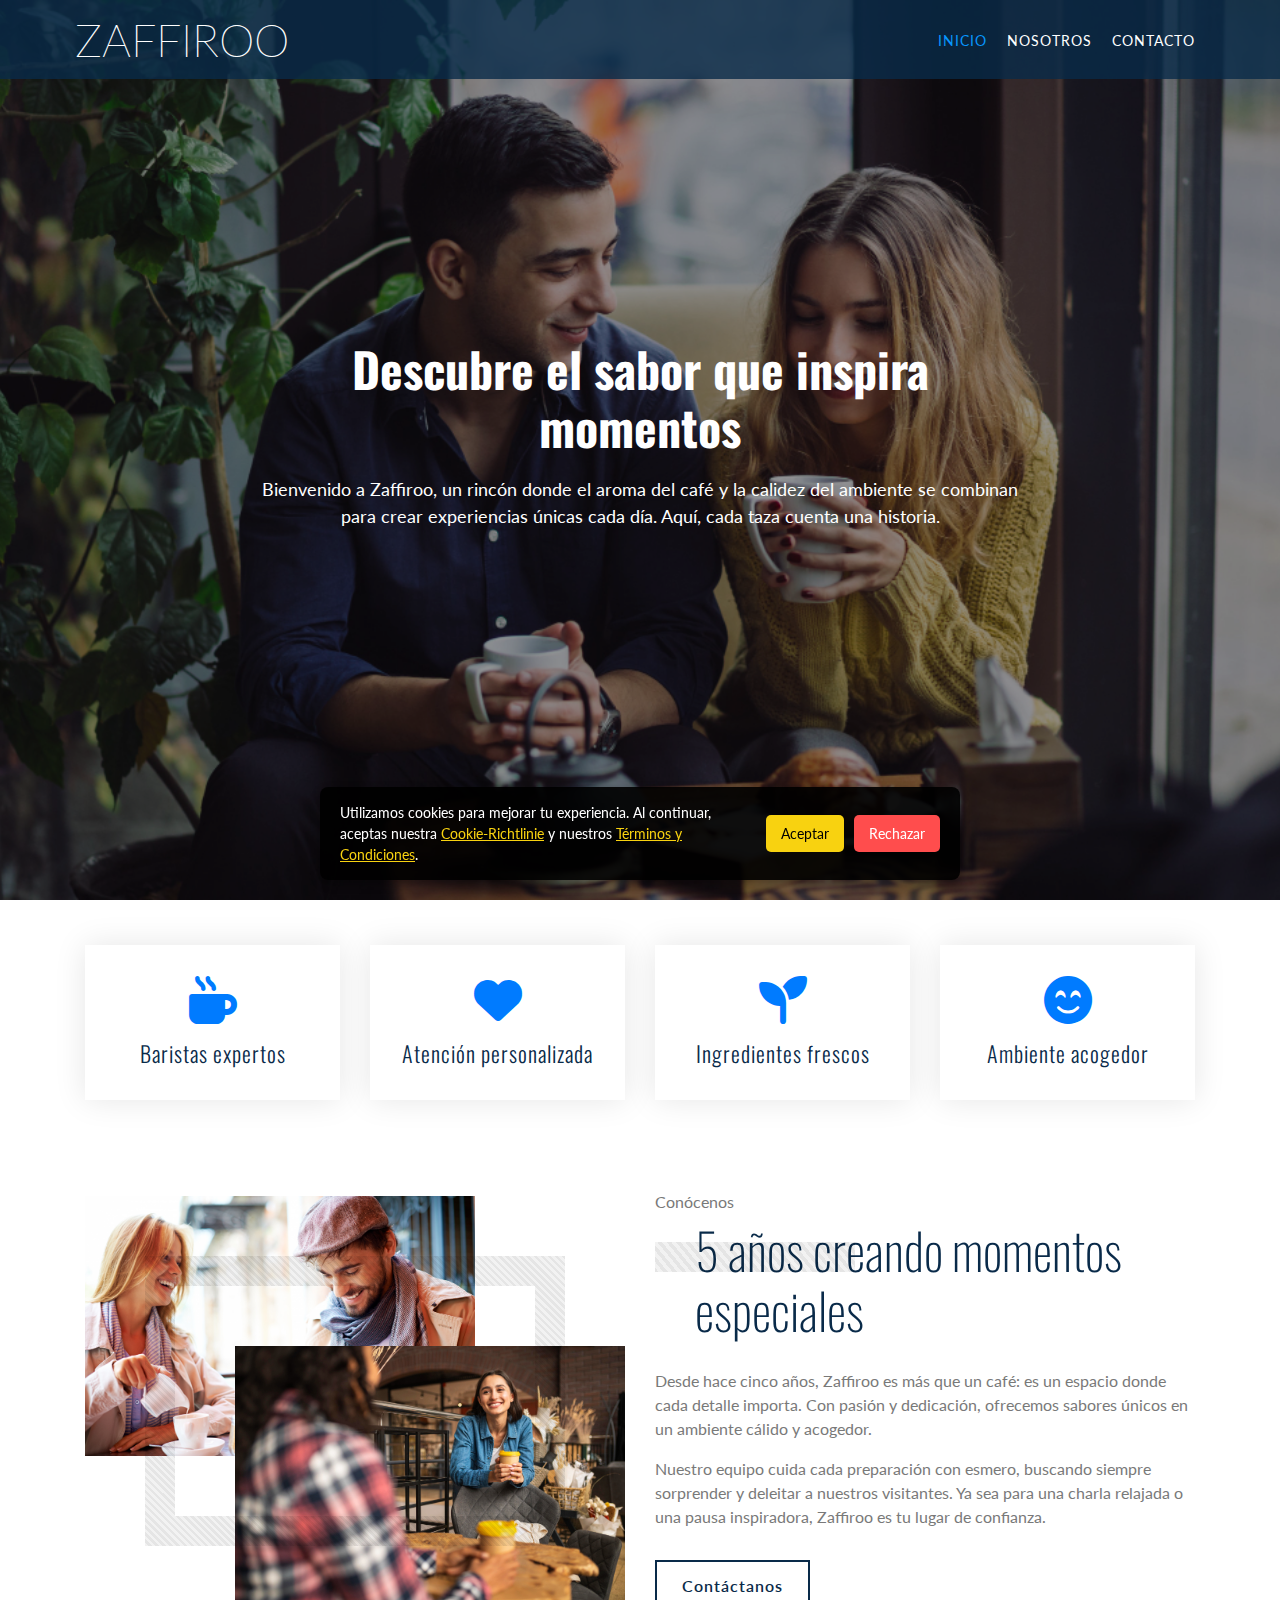
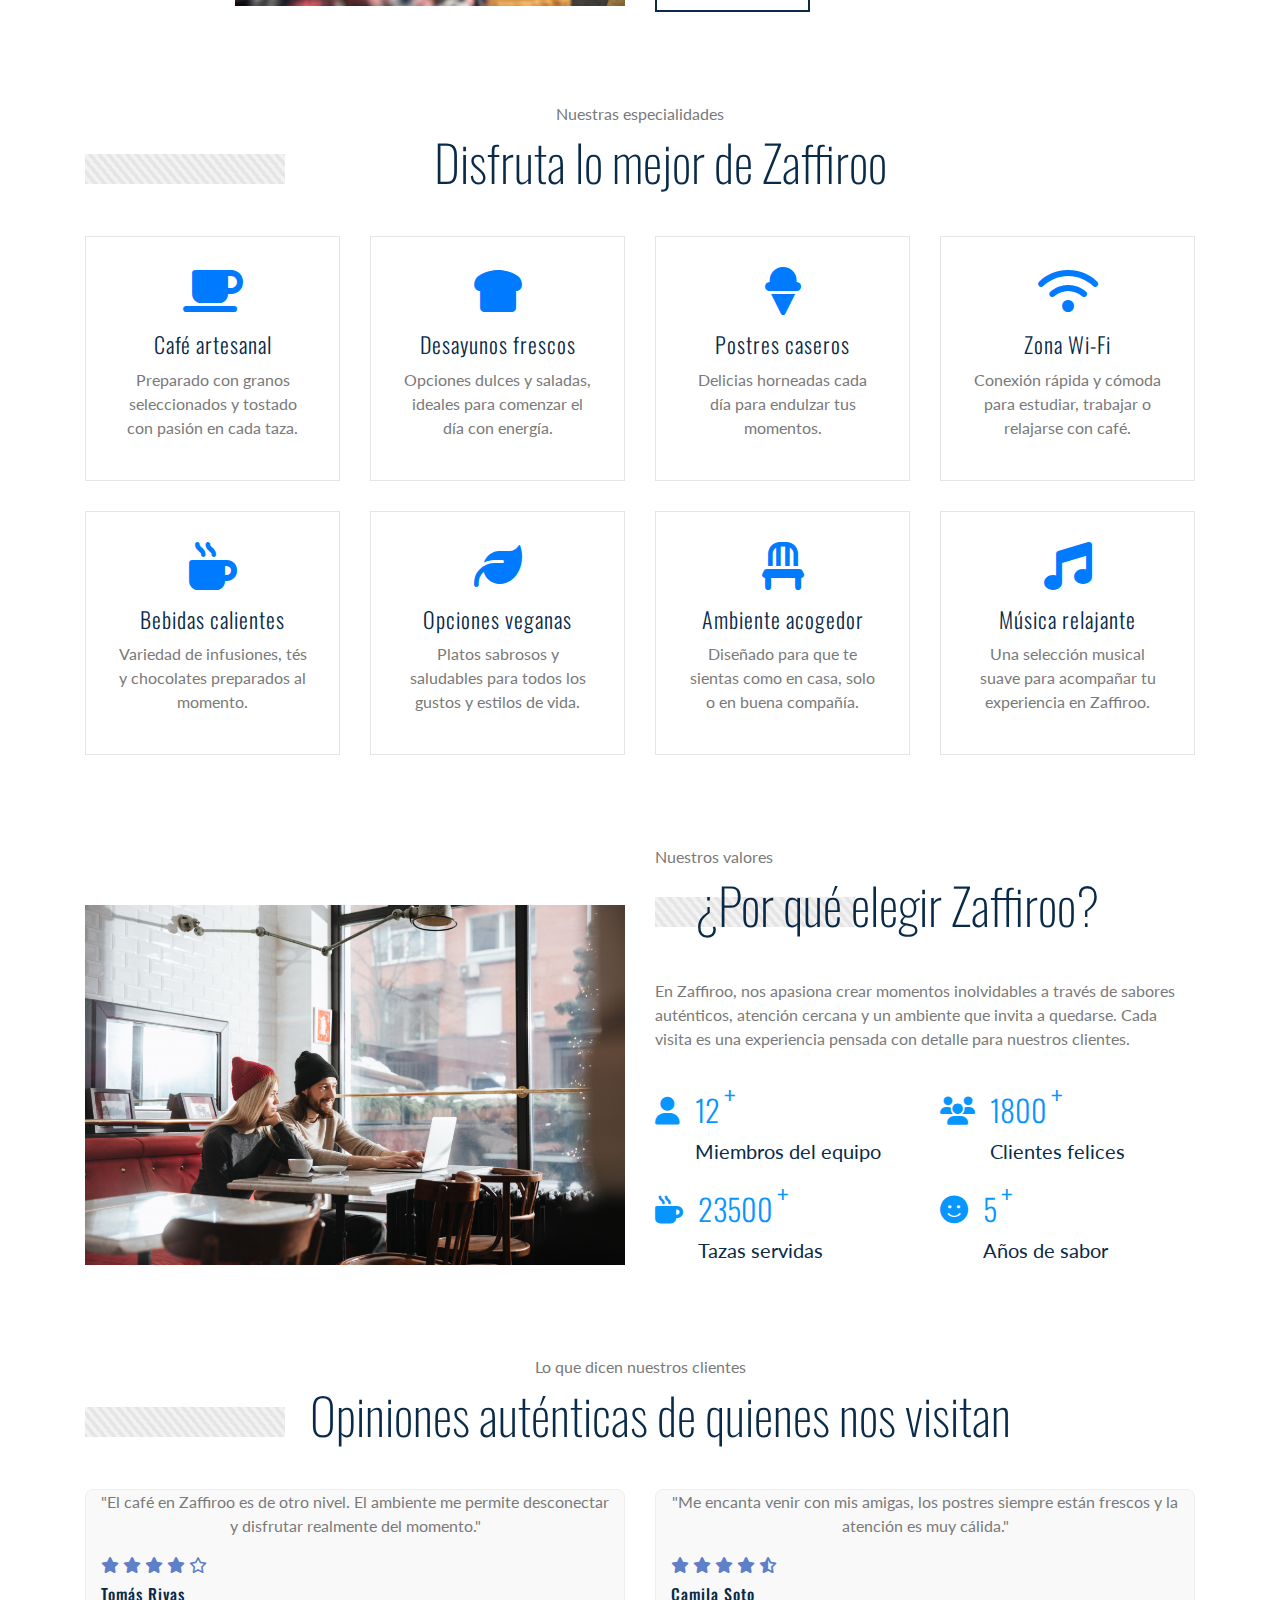
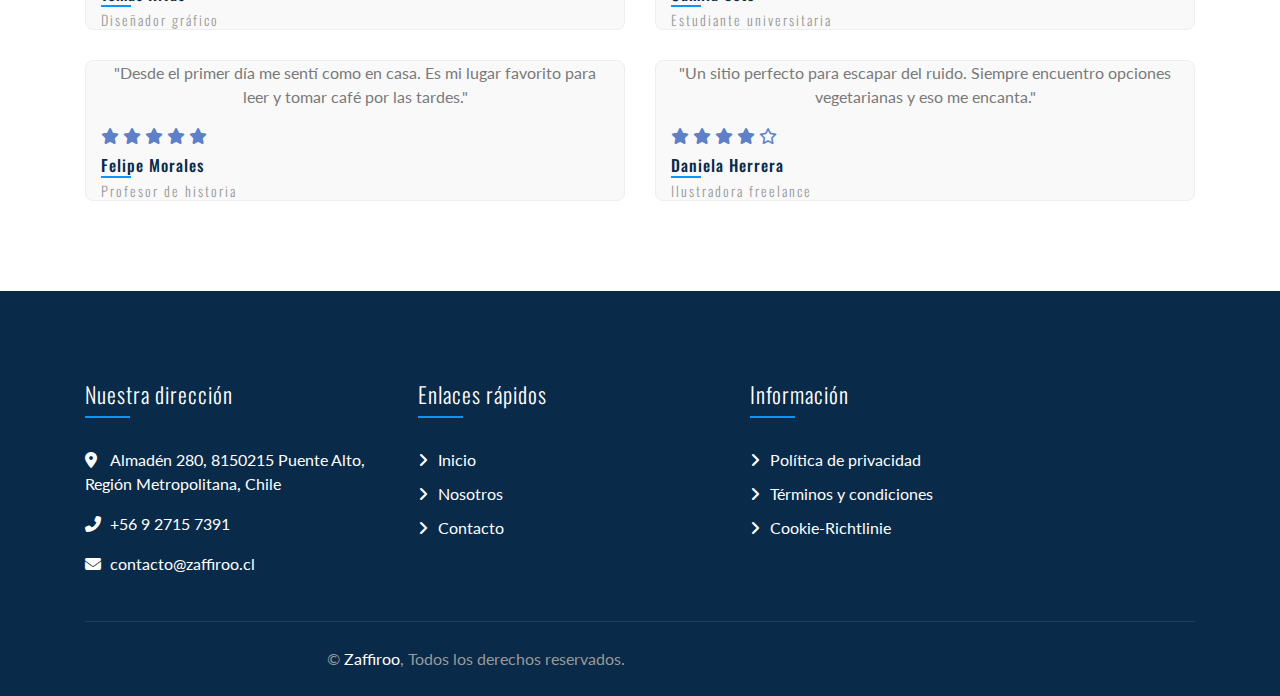
<file: index.html>
<!DOCTYPE html>
<html lang="es">

<head>
    <meta charset="utf-8">
    <meta content="width=device-width, initial-scale=1.0" name="viewport">
    <title>Zaffiroo Café – Momentos con sabor en Santiago</title>
    <meta name="keywords"
        content="café en Santiago, cafetería acogedora, postres artesanales, café chileno, Zaffiroo Santiago">
    <meta name="description"
        content="Zaffiroo es una cafetería en Santiago donde cada taza cuenta una historia. Disfruta café artesanal, postres caseros y un ambiente único.">
    <link href="img/ico.png" rel="icon">
    <link href="https://fonts.googleapis.com/css2?family=Lato&family=Oswald:wght@200;300;400&display=swap"
        rel="stylesheet">
    <link href="https://cdnjs.cloudflare.com/ajax/libs/font-awesome/6.5.0/css/all.min.css" rel="stylesheet">
    <link href="css/style.css" rel="stylesheet">
</head>

<body>


    <div id="cookie-banner" class="cookie-banner">
        <p>
            Utilizamos cookies para mejorar tu experiencia. Al continuar, aceptas nuestra
            <a href="cookie.html">Cookie-Richtlinie</a> y nuestros
            <a href="terms.html">Términos y Condiciones</a>.
        </p>
        <div class="cookie-buttons">
            <button id="accept-cookies">Aceptar</button>
            <button id="decline-cookies">Rechazar</button>
        </div>
    </div>

    <div class="navbar navbar-expand-lg bg-dark navbar-dark">
        <div class="container-fluid">
            <a href="/" class="navbar-brand">Zaffiroo</a>
            <button type="button" class="navbar-toggler" data-toggle="collapse" data-target="#navbarCollapse">
                <span class="navbar-toggler-icon"></span>
            </button>

            <div class="collapse navbar-collapse justify-content-between" id="navbarCollapse">
                <div class="navbar-nav ml-auto">
                    <a href="/" class="nav-item nav-link active">Inicio</a>
                    <a href="about.html" class="nav-item nav-link">Nosotros</a>
                    <a href="contact.html" class="nav-item nav-link">Contacto</a>
                </div>
            </div>
        </div>
    </div>

    <div class="static-hero">
        <div class="container-fluid">
            <div class="static-hero-content">
                <h1 style="color: #fff;">Descubre el sabor que inspira momentos</h1>
                <p>
                    Bienvenido a Zaffiroo, un rincón donde el aroma del café y la calidez del ambiente se combinan
                    para crear experiencias únicas cada día. Aquí, cada taza cuenta una historia.
                </p>
            </div>
        </div>
    </div>

    <div class="fact">
        <div class="container">
            <div class="row align-items-center">
                <div class="col-lg-3 col-md-6">
                    <div class="fact-item text-center">
                        <i class="fas fa-mug-hot fa-3x mb-3" style="color:#007bff ;"></i>
                        <h2>Baristas expertos</h2>
                    </div>
                </div>
                <div class="col-lg-3 col-md-6">
                    <div class="fact-item text-center">
                        <i class="fas fa-heart fa-3x mb-3" style="color:#007bff ;"></i>
                        <h2>Atención personalizada</h2>
                    </div>
                </div>
                <div class="col-lg-3 col-md-6">
                    <div class="fact-item text-center">
                        <i class="fas fa-seedling fa-3x mb-3" style="color:#007bff ;"></i>
                        <h2>Ingredientes frescos</h2>
                    </div>
                </div>
                <div class="col-lg-3 col-md-6">
                    <div class="fact-item text-center">
                        <i class="fas fa-smile-beam fa-3x mb-3" style="color:#007bff ;"></i>
                        <h2>Ambiente acogedor</h2>
                    </div>
                </div>
            </div>
        </div>
    </div>
    <div class="about">
        <div class="container">
            <div class="row align-items-center">
                <div class="col-md-6">
                    <div class="about-img">
                        <div class="about-img-1">
                            <img src="img/about-2.jpg" alt="Café Zaffiroo interior">
                        </div>
                        <div class="about-img-2">
                            <img src="img/about-1.jpg" alt="Baristas en acción">
                        </div>
                    </div>
                </div>
                <div class="col-md-6">
                    <div class="section-header">
                        <p>Conócenos</p>
                        <h2>5 años creando momentos especiales</h2>
                    </div>
                    <div class="about-text">
                        <p>
                            Desde hace cinco años, Zaffiroo es más que un café: es un espacio donde cada detalle
                            importa. Con pasión y dedicación, ofrecemos sabores únicos en un ambiente cálido y acogedor.
                        </p>
                        <p>
                            Nuestro equipo cuida cada preparación con esmero, buscando siempre sorprender y deleitar a
                            nuestros visitantes. Ya sea para una charla relajada o una pausa inspiradora, Zaffiroo es tu
                            lugar de confianza.
                        </p>
                        <a class="btn" href="contact.html">Contáctanos</a>
                    </div>
                </div>
            </div>
        </div>
    </div>

    <div class="service">
        <div class="container">
            <div class="section-header text-center">
                <p>Nuestras especialidades</p>
                <h2>Disfruta lo mejor de Zaffiroo</h2>
            </div>
            <div class="row">
                <div class="col-lg-3 col-md-6">
                    <div class="service-item text-center">
                        <i class="fas fa-coffee fa-3x mb-3" style="color:#007bff ;"></i>
                        <h3>Café artesanal</h3>
                        <p>Preparado con granos seleccionados y tostado con pasión en cada taza.</p>

                    </div>
                </div>
                <div class="col-lg-3 col-md-6">
                    <div class="service-item text-center">
                        <i class="fas fa-bread-slice fa-3x mb-3" style="color:#007bff ;"></i>
                        <h3>Desayunos frescos</h3>
                        <p>Opciones dulces y saladas, ideales para comenzar el día con energía.</p>

                    </div>
                </div>
                <div class="col-lg-3 col-md-6">
                    <div class="service-item text-center">
                        <i class="fas fa-ice-cream fa-3x mb-3" style="color:#007bff ;"></i>
                        <h3>Postres caseros</h3>
                        <p>Delicias horneadas cada día para endulzar tus momentos.</p>

                    </div>
                </div>
                <div class="col-lg-3 col-md-6">
                    <div class="service-item text-center">
                        <i class="fas fa-wifi fa-3x mb-3" style="color:#007bff ;"></i>
                        <h3>Zona Wi-Fi</h3>
                        <p>Conexión rápida y cómoda para estudiar, trabajar o relajarse con café.</p>

                    </div>
                </div>
                <div class="col-lg-3 col-md-6">
                    <div class="service-item text-center">
                        <i class="fas fa-mug-hot fa-3x mb-3" style="color:#007bff ;"></i>
                        <h3>Bebidas calientes</h3>
                        <p>Variedad de infusiones, tés y chocolates preparados al momento.</p>

                    </div>
                </div>
                <div class="col-lg-3 col-md-6">
                    <div class="service-item text-center">
                        <i class="fas fa-leaf fa-3x mb-3" style="color:#007bff ;"></i>
                        <h3>Opciones veganas</h3>
                        <p>Platos sabrosos y saludables para todos los gustos y estilos de vida.</p>

                    </div>
                </div>
                <div class="col-lg-3 col-md-6">
                    <div class="service-item text-center">
                        <i class="fas fa-chair fa-3x mb-3" style="color:#007bff ;"></i>
                        <h3>Ambiente acogedor</h3>
                        <p>Diseñado para que te sientas como en casa, solo o en buena compañía.</p>

                    </div>
                </div>
                <div class="col-lg-3 col-md-6">
                    <div class="service-item text-center">
                        <i class="fas fa-music fa-3x mb-3" style="color:#007bff ;"></i>
                        <h3>Música relajante</h3>
                        <p>Una selección musical suave para acompañar tu experiencia en Zaffiroo.</p>

                    </div>
                </div>
            </div>
        </div>
    </div>


    <div class="feature">
        <div class="container">
            <div class="row align-items-end">
                <div class="col-md-6">
                    <div class="feature-img">
                        <img src="img/why.jpg" alt="Equipo Zaffiroo">
                    </div>
                </div>
                <div class="col-md-6">
                    <div class="section-header">
                        <p>Nuestros valores</p>
                        <h2>¿Por qué elegir Zaffiroo?</h2>
                    </div>
                    <p>
                        En Zaffiroo, nos apasiona crear momentos inolvidables a través de sabores auténticos, atención
                        cercana y un ambiente que invita a quedarse. Cada visita es una experiencia pensada con detalle
                        para nuestros clientes.
                    </p>
                    <div class="row counters">
                        <div class="col-6">
                            <i class="fa fa-user"></i>
                            <div class="counters-text">
                                <h2 data-toggle="counter-up">12</h2>
                                <p>Miembros del equipo</p>
                            </div>
                        </div>
                        <div class="col-6">
                            <i class="fa fa-users"></i>
                            <div class="counters-text">
                                <h2 data-toggle="counter-up">1800</h2>
                                <p>Clientes felices</p>
                            </div>
                        </div>
                        <div class="col-6">
                            <i class="fa fa-mug-hot"></i>
                            <div class="counters-text">
                                <h2 data-toggle="counter-up">23500</h2>
                                <p>Tazas servidas</p>
                            </div>
                        </div>
                        <div class="col-6">
                            <i class="fa fa-smile"></i>
                            <div class="counters-text">
                                <h2 data-toggle="counter-up">5</h2>
                                <p>Años de sabor</p>
                            </div>
                        </div>
                    </div>
                </div>
            </div>
        </div>
    </div>

    <div class="testimonial">
        <div class="container">
            <div class="section-header text-center">
                <p>Lo que dicen nuestros clientes</p>
                <h2>Opiniones auténticas de quienes nos visitan</h2>
            </div>
            <div class="testimonial-grid">
                <div class="testimonial-item">
                    <p>"El café en Zaffiroo es de otro nivel. El ambiente me permite desconectar y disfrutar realmente del momento."</p>
                    <div class="stars mb-2">
                        <i class="fas fa-star"></i>
                        <i class="fas fa-star"></i>
                        <i class="fas fa-star"></i>
                        <i class="fas fa-star"></i>
                        <i class="far fa-star"></i>
                    </div>
                    <h2>Tomás Rivas</h2>
                    <h3>Diseñador gráfico</h3>
                </div>
                <div class="testimonial-item">
                    <p>"Me encanta venir con mis amigas, los postres siempre están frescos y la atención es muy cálida."</p>
                    <div class="stars mb-2">
                        <i class="fas fa-star"></i>
                        <i class="fas fa-star"></i>
                        <i class="fas fa-star"></i>
                        <i class="fas fa-star"></i>
                        <i class="fas fa-star-half-alt"></i>
                    </div>
                    <h2>Camila Soto</h2>
                    <h3>Estudiante universitaria</h3>
                </div>
                <div class="testimonial-item">
                    <p>"Desde el primer día me sentí como en casa. Es mi lugar favorito para leer y tomar café por las tardes."</p>
                    <div class="stars mb-2">
                        <i class="fas fa-star"></i>
                        <i class="fas fa-star"></i>
                        <i class="fas fa-star"></i>
                        <i class="fas fa-star"></i>
                        <i class="fas fa-star"></i>
                    </div>
                    <h2>Felipe Morales</h2>
                    <h3>Profesor de historia</h3>
                </div>
                <div class="testimonial-item">
                    <p>"Un sitio perfecto para escapar del ruido. Siempre encuentro opciones vegetarianas y eso me encanta."</p>
                    <div class="stars mb-2">
                        <i class="fas fa-star"></i>
                        <i class="fas fa-star"></i>
                        <i class="fas fa-star"></i>
                        <i class="fas fa-star"></i>
                        <i class="far fa-star"></i>
                    </div>
                    <h2>Daniela Herrera</h2>
                    <h3>Ilustradora freelance</h3>
                </div>
            </div>
        </div>
    </div>


    <div class="footer">
        <div class="container">
            <div class="row">
                <div class="col-lg-7">
                    <div class="row">
                        <div class="col-md-6">
                            <div class="footer-contact">
                                <h2>Nuestra dirección</h2>
                                <p><i class="fa fa-map-marker-alt"></i>Almadén 280, 8150215 Puente Alto, Región
                                    Metropolitana, Chile</p>
                                <p><i class="fa fa-phone-alt"></i>+56 9 2715 7391</p>
                                <p><i class="fa fa-envelope"></i>contacto@zaffiroo.cl</p>
                            </div>

                        </div>
                        <div class="col-md-6">
                            <div class="footer-link">
                                <h2>Enlaces rápidos</h2>
                                <a href="/">Inicio</a>
                                <a href="about.html">Nosotros</a>
                                <a href="contact.html">Contacto</a>
                            </div>
                        </div>
                    </div>
                </div>
                <div class="col-lg-5">
                    <div class="footer-link">
                        <h2>Información</h2>
                        <a href="privacy.html">Política de privacidad</a>
                        <a href="terms.html">Términos y condiciones</a>
                        <a href="cookie.html">Cookie-Richtlinie</a>

                    </div>
                </div>
            </div>
        </div>
        <div class="container copyright">
            <div class="row">
                <div class="col-md-6">
                    <p>&copy; <a href="/">Zaffiroo</a>, Todos los derechos reservados.</p>
                </div>


            </div>
        </div>
    </div>


    <script src="js/main.js"></script>
</body>

</html>
</file>
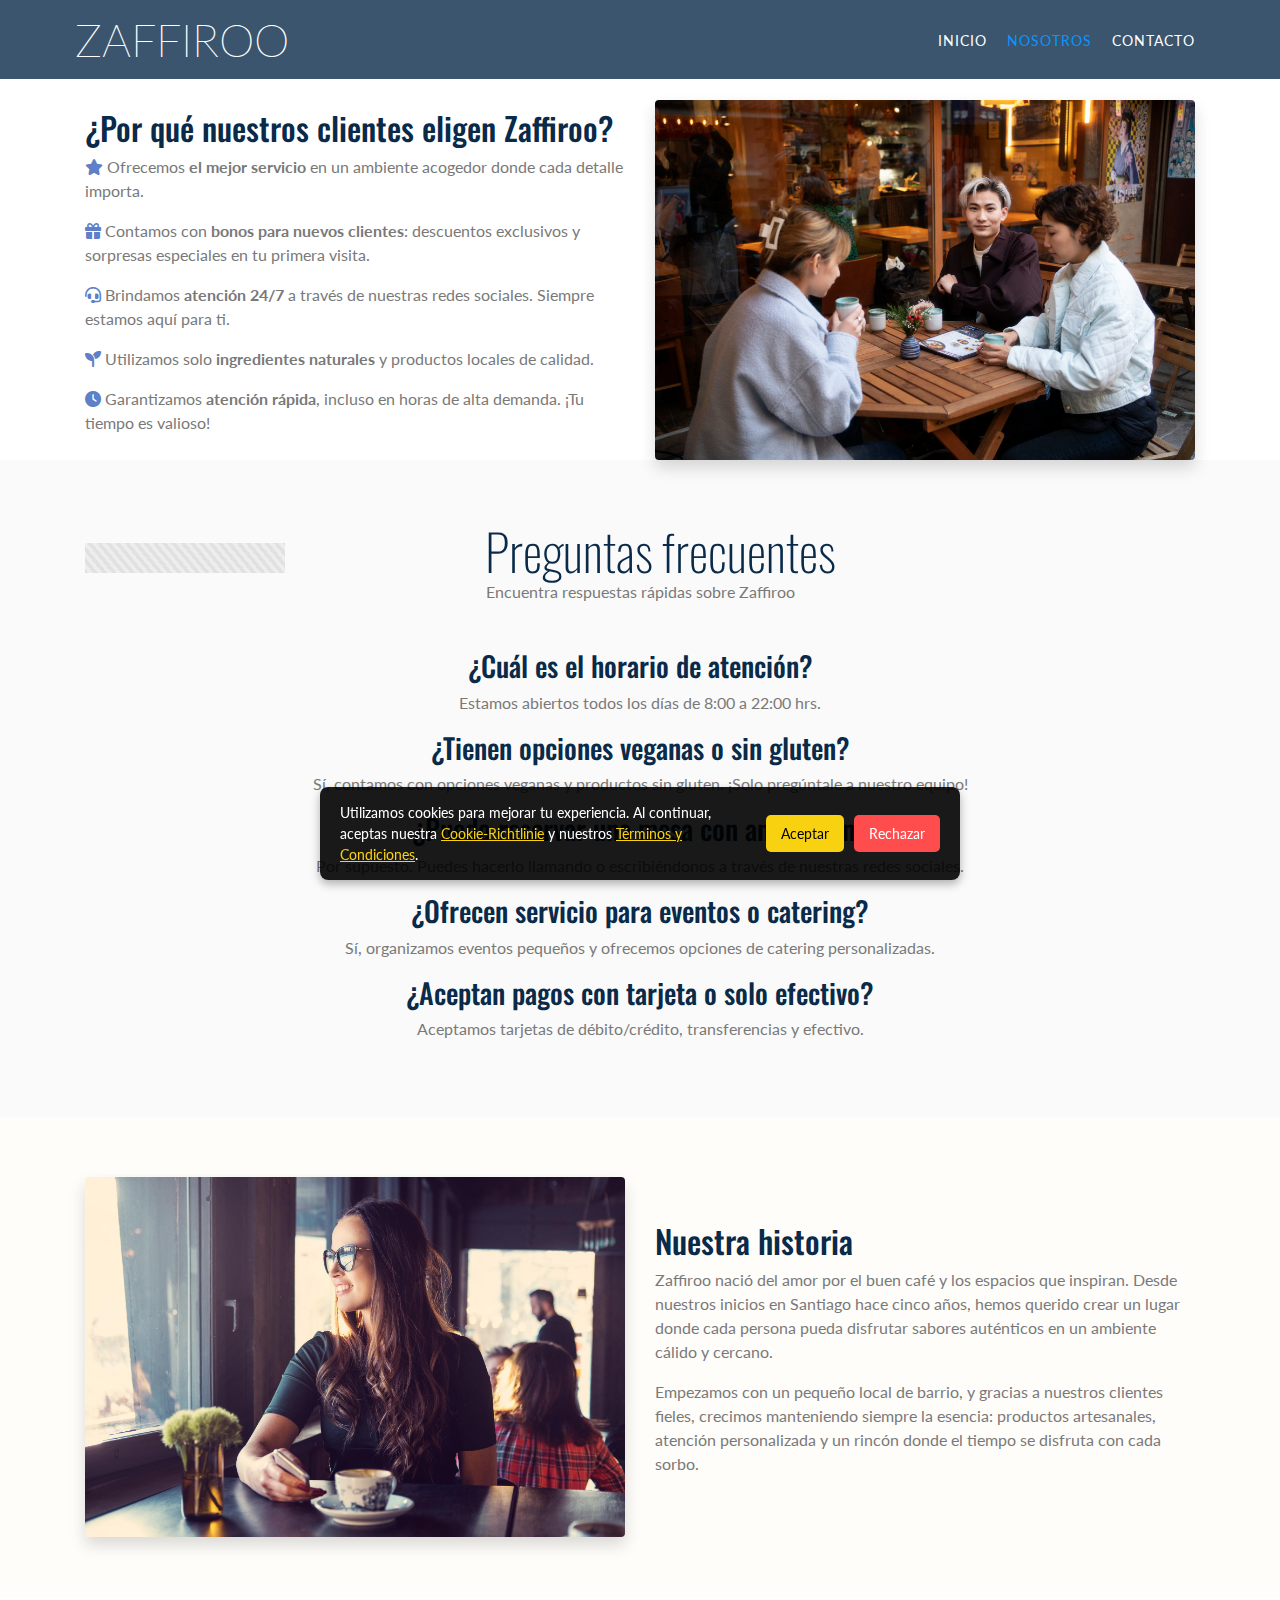
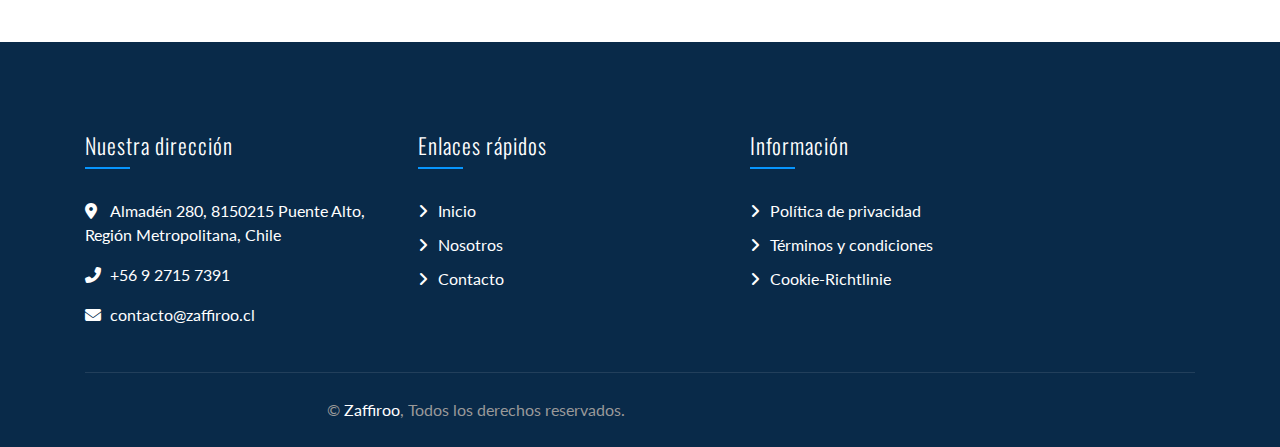
<file: about.html>
<!DOCTYPE html>
<html lang="es">

<head>
    <meta charset="utf-8">
    <meta content="width=device-width, initial-scale=1.0" name="viewport">
    <title>Zaffiroo Café – Momentos con sabor en Santiago</title>
    <meta name="keywords"
        content="café en Santiago, cafetería acogedora, postres artesanales, café chileno, Zaffiroo Santiago">
    <meta name="description"
        content="Zaffiroo es una cafetería en Santiago donde cada taza cuenta una historia. Disfruta café artesanal, postres caseros y un ambiente único.">
    <link href="img/ico.png" rel="icon">
    <link href="https://fonts.googleapis.com/css2?family=Lato&family=Oswald:wght@200;300;400&display=swap"
        rel="stylesheet">
    <link href="https://cdnjs.cloudflare.com/ajax/libs/font-awesome/6.5.0/css/all.min.css" rel="stylesheet">
    <link href="css/style.css" rel="stylesheet">
</head>

<body>


    <div id="cookie-banner" class="cookie-banner">
        <p>
            Utilizamos cookies para mejorar tu experiencia. Al continuar, aceptas nuestra
            <a href="cookie.html">Cookie-Richtlinie</a> y nuestros
            <a href="terms.html">Términos y Condiciones</a>.
        </p>
        <div class="cookie-buttons">
            <button id="accept-cookies">Aceptar</button>
            <button id="decline-cookies">Rechazar</button>
        </div>
    </div>

    <div class="navbar navbar-expand-lg bg-dark navbar-dark">
        <div class="container-fluid">
            <a href="/" class="navbar-brand">Zaffiroo</a>
            <button type="button" class="navbar-toggler" data-toggle="collapse" data-target="#navbarCollapse">
                <span class="navbar-toggler-icon"></span>
            </button>

            <div class="collapse navbar-collapse justify-content-between" id="navbarCollapse">
                <div class="navbar-nav ml-auto">
                    <a href="/" class="nav-item nav-link">Inicio</a>
                    <a href="about.html" class="nav-item nav-link active">Nosotros</a>
                    <a href="contact.html" class="nav-item nav-link ">Contacto</a>
                </div>
            </div>
        </div>
    </div>
    <div class="why-choose-us" style="padding-top: 100px;">
        <div class="container">
            <div class="row align-items-center">
                <div class="col-md-6">
                    <div class="why-text">
                        <h2>¿Por qué nuestros clientes eligen Zaffiroo?</h2>
                        <p><i class="fas fa-star"></i> Ofrecemos <strong>el mejor servicio</strong> en un ambiente acogedor donde cada detalle importa.</p>
                        <p><i class="fas fa-gift"></i> Contamos con <strong>bonos para nuevos clientes</strong>: descuentos exclusivos y sorpresas especiales en tu primera visita.</p>
                        <p><i class="fas fa-headset"></i> Brindamos <strong>atención 24/7</strong> a través de nuestras redes sociales. Siempre estamos aquí para ti.</p>
                        <p><i class="fas fa-seedling"></i> Utilizamos solo <strong>ingredientes naturales</strong> y productos locales de calidad.</p>
                        <p><i class="fas fa-clock"></i> Garantizamos <strong>atención rápida</strong>, incluso en horas de alta demanda. ¡Tu tiempo es valioso!</p>
                    </div>
                </div>
                <div class="col-md-6 text-center">
                    <img src="img/people.jpg" alt="Clientes felices en Zaffiroo" class="img-fluid rounded shadow">
                </div>
            </div>
        </div>
    </div>
    
    <div class="faq-section">
        <div class="container">
            <div class="section-header text-center">
                <h2>Preguntas frecuentes</h2>
                <p>Encuentra respuestas rápidas sobre Zaffiroo</p>
            </div>
            <div class="faq-list">
                <div class="faq-item">
                    <h3>¿Cuál es el horario de atención?</h3>
                    <p>Estamos abiertos todos los días de 8:00 a 22:00 hrs.</p>
                </div>
                <div class="faq-item">
                    <h3>¿Tienen opciones veganas o sin gluten?</h3>
                    <p>Sí, contamos con opciones veganas y productos sin gluten. ¡Solo pregúntale a nuestro equipo!</p>
                </div>
                <div class="faq-item">
                    <h3>¿Puedo reservar una mesa con antelación?</h3>
                    <p>Por supuesto. Puedes hacerlo llamando o escribiéndonos a través de nuestras redes sociales.</p>
                </div>
                <div class="faq-item">
                    <h3>¿Ofrecen servicio para eventos o catering?</h3>
                    <p>Sí, organizamos eventos pequeños y ofrecemos opciones de catering personalizadas.</p>
                </div>
                <div class="faq-item">
                    <h3>¿Aceptan pagos con tarjeta o solo efectivo?</h3>
                    <p>Aceptamos tarjetas de débito/crédito, transferencias y efectivo.</p>
                </div>
            </div>
        </div>
    </div>
    <div class="our-story-section">
        <div class="container">
            <div class="row align-items-center">
                <div class="col-md-6">
                    <img src="img/faq.jpg" alt="Interior de Zaffiroo" class="img-fluid rounded shadow">
                </div>
                <div class="col-md-6">
                    <div class="our-story-text">
                        <h2>Nuestra historia</h2>
                        <p>
                            Zaffiroo nació del amor por el buen café y los espacios que inspiran. Desde nuestros inicios en Santiago hace cinco años, hemos querido crear un lugar donde cada persona pueda disfrutar sabores auténticos en un ambiente cálido y cercano.
                        </p>
                        <p>
                            Empezamos con un pequeño local de barrio, y gracias a nuestros clientes fieles, crecimos manteniendo siempre la esencia: productos artesanales, atención personalizada y un rincón donde el tiempo se disfruta con cada sorbo.
                        </p>
                    </div>
                </div>
            </div>
        </div>
    </div>
        



    <div class="footer">
        <div class="container">
            <div class="row">
                <div class="col-lg-7">
                    <div class="row">
                        <div class="col-md-6">
                            <div class="footer-contact">
                                <h2>Nuestra dirección</h2>
                                <p><i class="fa fa-map-marker-alt"></i>Almadén 280, 8150215 Puente Alto, Región
                                    Metropolitana, Chile</p>
                                <p><i class="fa fa-phone-alt"></i>+56 9 2715 7391</p>
                                <p><i class="fa fa-envelope"></i>contacto@zaffiroo.cl</p>
                            </div>

                        </div>
                        <div class="col-md-6">
                            <div class="footer-link">
                                <h2>Enlaces rápidos</h2>
                                <a href="/">Inicio</a>
                                <a href="about.html">Nosotros</a>
                                <a href="contact.html">Contacto</a>
                            </div>
                        </div>
                    </div>
                </div>
                <div class="col-lg-5">
                    <div class="footer-link">
                        <h2>Información</h2>
                        <a href="privacy.html">Política de privacidad</a>
                        <a href="terms.html">Términos y condiciones</a>
                        <a href="cookie.html">Cookie-Richtlinie</a>

                    </div>
                </div>
            </div>
        </div>
        <div class="container copyright">
            <div class="row">
                <div class="col-md-6">
                    <p>&copy; <a href="/">Zaffiroo</a>, Todos los derechos reservados.</p>
                </div>


            </div>
        </div>
    </div>


    <script src="js/main.js"></script>
</body>

</html>
</file>
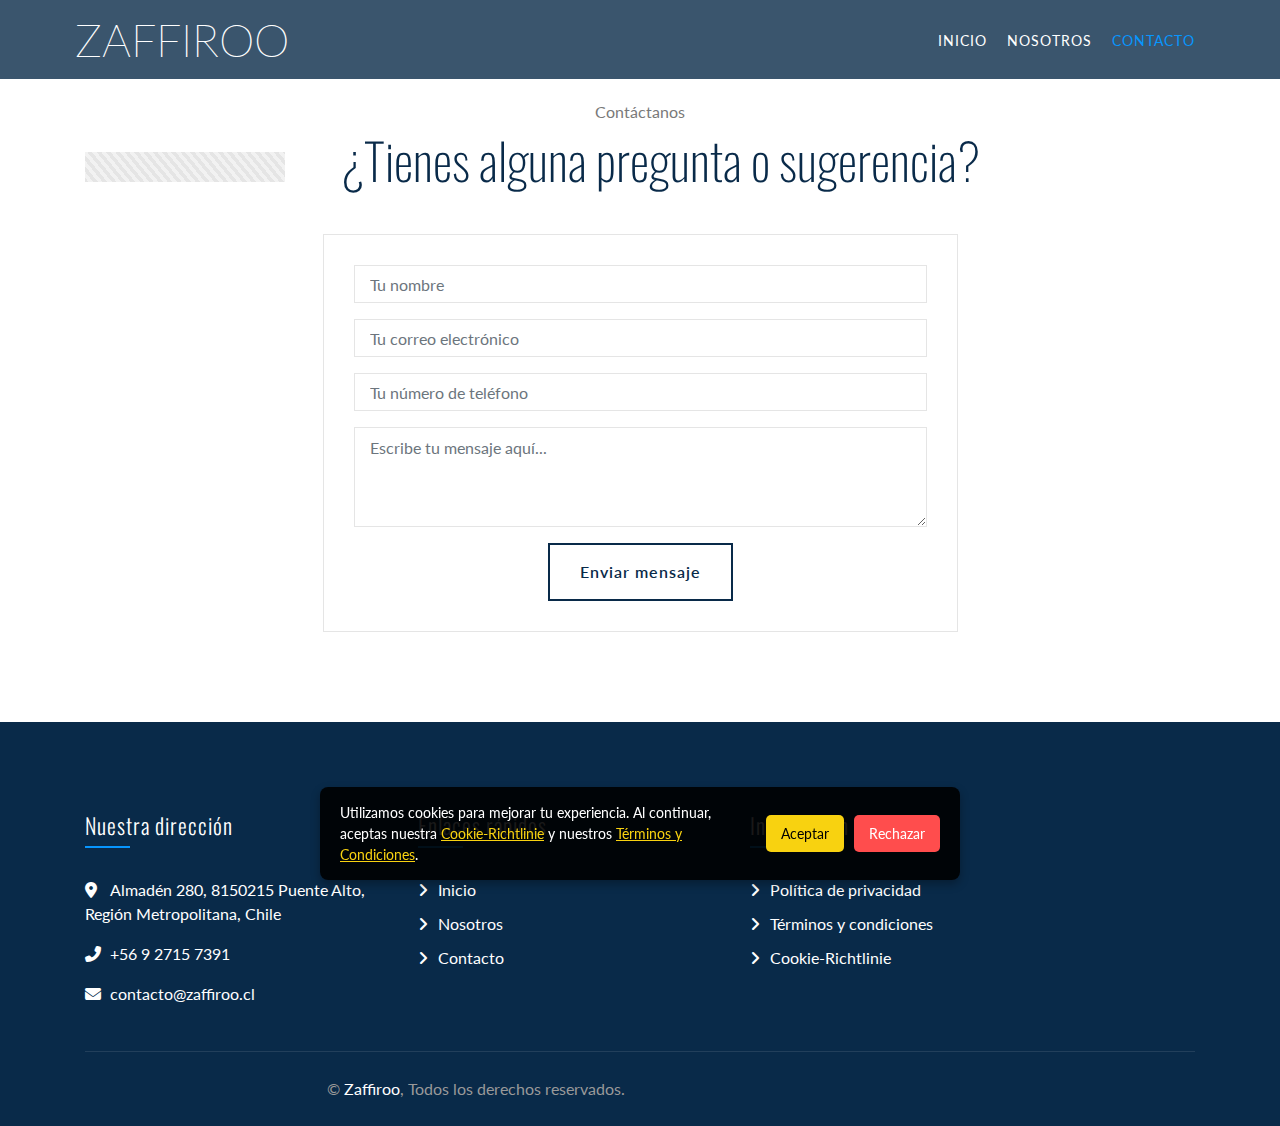
<file: contact.html>
<!DOCTYPE html>
<html lang="es">

<head>
    <meta charset="utf-8">
    <meta content="width=device-width, initial-scale=1.0" name="viewport">
    <title>Zaffiroo Café – Momentos con sabor en Santiago</title>
    <meta name="keywords"
        content="café en Santiago, cafetería acogedora, postres artesanales, café chileno, Zaffiroo Santiago">
    <meta name="description"
        content="Zaffiroo es una cafetería en Santiago donde cada taza cuenta una historia. Disfruta café artesanal, postres caseros y un ambiente único.">
    <link href="img/ico.png" rel="icon">
    <link href="https://fonts.googleapis.com/css2?family=Lato&family=Oswald:wght@200;300;400&display=swap"
        rel="stylesheet">
    <link href="https://cdnjs.cloudflare.com/ajax/libs/font-awesome/6.5.0/css/all.min.css" rel="stylesheet">
    <link href="css/style.css" rel="stylesheet">
</head>

<body>


    <div id="cookie-banner" class="cookie-banner">
        <p>
            Utilizamos cookies para mejorar tu experiencia. Al continuar, aceptas nuestra
            <a href="cookie.html">Cookie-Richtlinie</a> y nuestros
            <a href="terms.html">Términos y Condiciones</a>.
        </p>
        <div class="cookie-buttons">
            <button id="accept-cookies">Aceptar</button>
            <button id="decline-cookies">Rechazar</button>
        </div>
    </div>

    <div class="navbar navbar-expand-lg bg-dark navbar-dark">
        <div class="container-fluid">
            <a href="/" class="navbar-brand">Zaffiroo</a>
            <button type="button" class="navbar-toggler" data-toggle="collapse" data-target="#navbarCollapse">
                <span class="navbar-toggler-icon"></span>
            </button>

            <div class="collapse navbar-collapse justify-content-between" id="navbarCollapse">
                <div class="navbar-nav ml-auto">
                    <a href="/" class="nav-item nav-link">Inicio</a>
                    <a href="about.html" class="nav-item nav-link">Nosotros</a>
                    <a href="contact.html" class="nav-item nav-link active">Contacto</a>
                </div>
            </div>
        </div>
    </div>


    <div class="contact" style="padding-top: 100px;">
        <div class="container">
            <div class="section-header text-center">
                <p>Contáctanos</p>
                <h2>¿Tienes alguna pregunta o sugerencia?</h2>
            </div>
            <div class="row justify-content-center">
                <div class="col-md-7">
                    <div class="contact-form">
                        <form name="sentMessage" id="contactForm" action="thankyou.php" method="post">
                            <div class="control-group mb-3">
                                <input type="text" class="form-control" id="name" name="name" placeholder="Tu nombre"
                                    required>
                            </div>
                            <div class="control-group mb-3">
                                <input type="email" class="form-control" id="email" name="email"
                                    placeholder="Tu correo electrónico" required>
                            </div>
                            <div class="control-group mb-3">
                                <input type="tel" class="form-control" id="phone" name="phone"
                                    placeholder="Tu número de teléfono" required>
                            </div>
                            <div class="control-group mb-3">
                                <textarea class="form-control" id="message" name="message" rows="5"
                                    placeholder="Escribe tu mensaje aquí..." required></textarea>
                            </div>
                            <div class="text-center">
                                <button class="btn" type="submit" id="sendMessageButton">Enviar mensaje</button>
                            </div>
                        </form>
                    </div>
                </div>
            </div>
        </div>
    </div>


    <div class="footer">
        <div class="container">
            <div class="row">
                <div class="col-lg-7">
                    <div class="row">
                        <div class="col-md-6">
                            <div class="footer-contact">
                                <h2>Nuestra dirección</h2>
                                <p><i class="fa fa-map-marker-alt"></i>Almadén 280, 8150215 Puente Alto, Región
                                    Metropolitana, Chile</p>
                                <p><i class="fa fa-phone-alt"></i>+56 9 2715 7391</p>
                                <p><i class="fa fa-envelope"></i>contacto@zaffiroo.cl</p>
                            </div>

                        </div>
                        <div class="col-md-6">
                            <div class="footer-link">
                                <h2>Enlaces rápidos</h2>
                                <a href="/">Inicio</a>
                                <a href="about.html">Nosotros</a>
                                <a href="contact.html">Contacto</a>
                            </div>
                        </div>
                    </div>
                </div>
                <div class="col-lg-5">
                    <div class="footer-link">
                        <h2>Información</h2>
                        <a href="privacy.html">Política de privacidad</a>
                        <a href="terms.html">Términos y condiciones</a>
                        <a href="cookie.html">Cookie-Richtlinie</a>

                    </div>
                </div>
            </div>
        </div>
        <div class="container copyright">
            <div class="row">
                <div class="col-md-6">
                    <p>&copy; <a href="/">Zaffiroo</a>, Todos los derechos reservados.</p>
                </div>


            </div>
        </div>
    </div>


    <script src="js/main.js"></script>
</body>

</html>
</file>
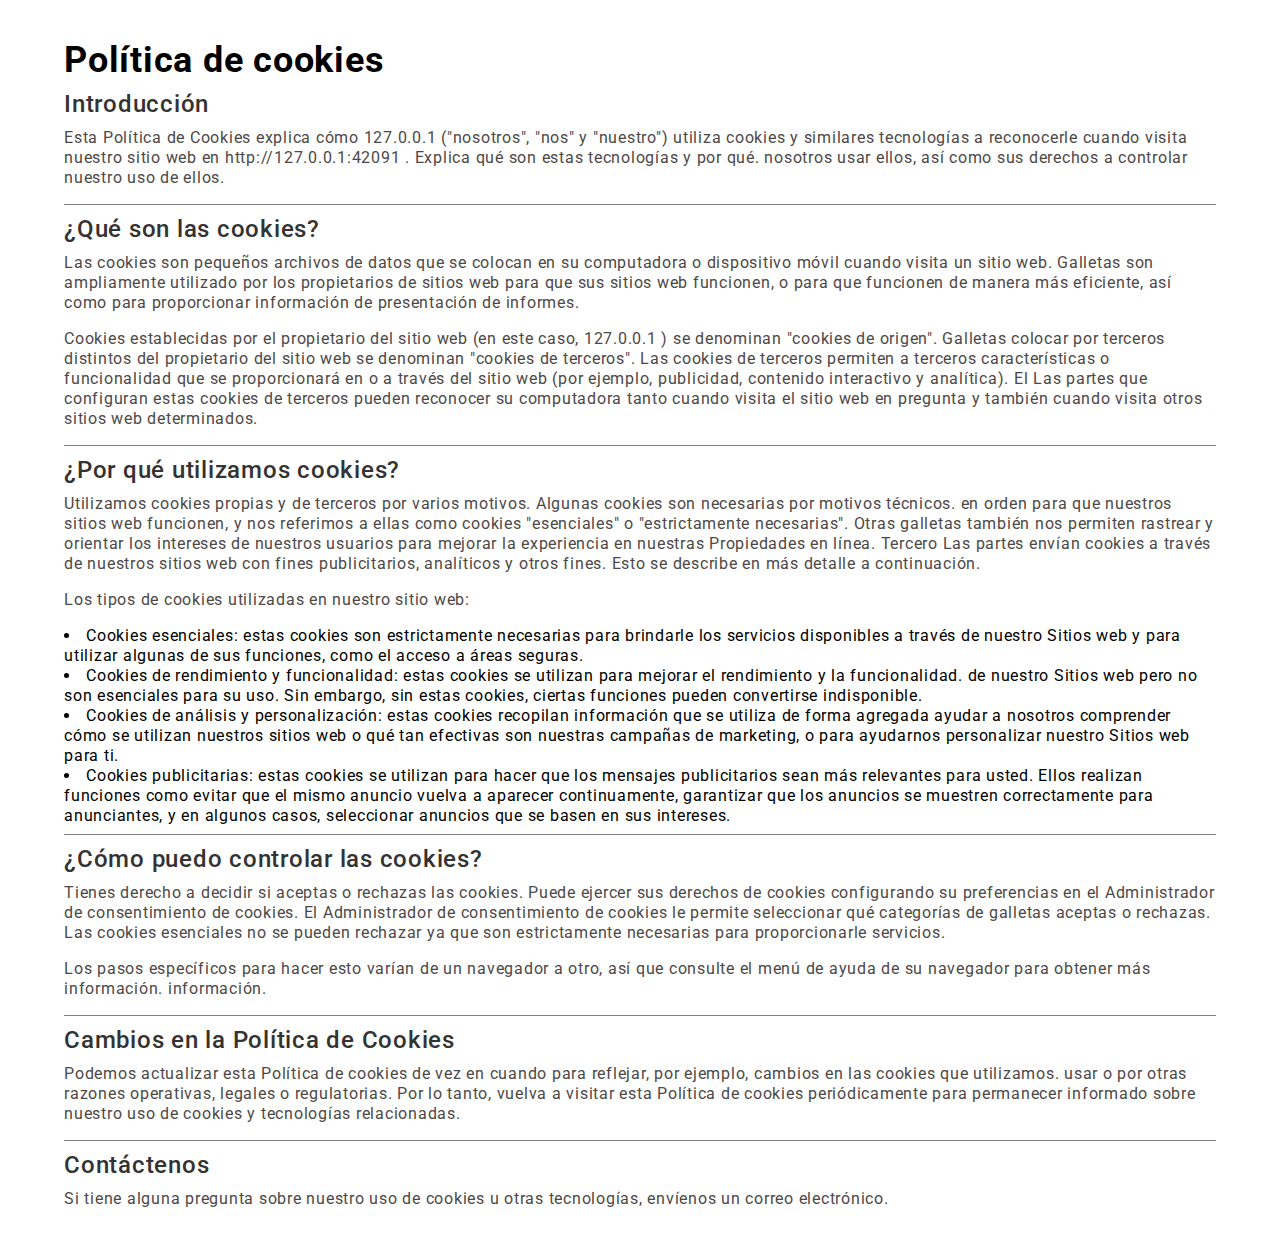
<file: cookie.html>
<!doctype html>
<html lang="es">
<head>
    <title>Cookie-Richtlinie</title>
    <meta charset="UTF-8">
    <meta name="viewport"
          content="width=device-width, user-scalable=no, initial-scale=1.0, maximum-scale=1.0, minimum-scale=1.0">
    <meta http-equiv="X-UA-Compatible" content="ie=edge">
    <link rel="preconnect" href="https://fonts.googleapis.com">
    <link rel="preconnect" href="https://fonts.gstatic.com" crossorigin>
    <link href="https://fonts.googleapis.com/css2?family=Roboto:ital,wght@0,100;0,300;0,400;0,500;0,700;0,900;1,100;1,300;1,400;1,500;1,700;1,900&display=swap" 
      rel="stylesheet">
    <style>
      html, body, div, span, applet, object, iframe,
      h1, h2, h3, h4, h5, h6, p, blockquote, pre,
      a, abbr, acronym, address, big, cite, code,
      del, dfn, em, img, ins, kbd, q, s, samp,
      small, strike, strong, sub, sup, tt, var,
      b, u, i, center,
      dl, dt, dd, ol, ul, li,
      fieldset, form, label, legend,
      table, caption, tbody, tfoot, thead, tr, th, td,
      article, aside, canvas, details, embed,
      figure, figcaption, footer, header, hgroup,
      menu, nav, output, ruby, section, summary,
      time, mark, audio, video {
          margin: 0;
          padding: 0;
          border: 0;
          font-size: 100%;
          font: inherit;
          vertical-align: baseline;
      }

      /* HTML5 display-role reset for older browsers */
      article, aside, details, figcaption, figure,
      footer, header, hgroup, menu, nav, section {
          display: block;
      }

      * {
          min-width: 0;
      }

      body {
          line-height: 1;
          font-family: "Roboto", serif;
          letter-spacing: 0.75px;
          line-height: 1.25;
      }

      ol, ul {
          list-style: none;
      }

      blockquote, q {
          quotes: none;
      }

      h2:not(:first-of-type) {
        padding-top: 0.5rem;
        border-top: 1px solid gray;
      }

      h2 {
        color: #333
      }

      p {
        margin-bottom: 0.5rem;
        color: #4d4848;
      }

      blockquote:before, blockquote:after,
      q:before, q:after {
          content: '';
          content: none;
      }

      table {
          border-collapse: collapse;
          border-spacing: 0;
      }

      .flex {
          display: flex;
      }

      .flex-col {
          flex-direction: column;
      }

      .items-center {
          align-items: center;
      }

      .justify-center {
          justify-content: center;
      }

      .w-full {
          width: 100%;
      }

      .min-h-screen {
          min-height: 100vh;
      }

      .max-w-\[90\%\] {
          max-width: 90%;
      }

      .mx-auto {
          margin-left: auto;
          margin-right: auto;
      }

      .container {
          width: 100%;
      }

      .gap-2 {
          gap: 0.5rem;
      }

      .py-10 {
          padding-top: 2.5rem;
          padding-bottom: 2.5rem;
      }

      .font-bold {
          font-weight: bold;
      }

      .text-4xl {
          font-size: 2.25rem;
          line-height: 2.5rem;
      }

      .font-medium {
          font-weight: 500;
      }

      .text-2xl {
          font-size: 1.5rem;
          line-height: 2rem;
      }

      .list-disc {
          list-style-type: disc;
      }

      .list-inside {
          list-style-position: inside;
      }
    </style>
</head>
<body class="flex items-center justify-center w-full min-h-screen max-w-[1000px] mx-auto">
<main class="flex flex-col w-full max-w-[90%] container justify-center gap-2 py-10">
    <h1 class="font-bold text-4xl">Política de cookies</h1>
    <h2 class="font-medium text-2xl">Introducción</h2>
    <p>
        Esta Política de Cookies explica cómo <b>
        <script>const hostname = window.location.hostname;
        const name = hostname[0].toUpperCase() + hostname.slice(1, hostname.length);
        document.write(name)</script>
    </b> ("nosotros", "nos" y "nuestro") utiliza cookies y similares
        tecnologías
        a
        reconocerle cuando visita nuestro sitio web en
        <script>document.write(window.location.origin)</script>
        . Explica qué son estas tecnologías y por qué.
        nosotros
        usar
        ellos, así como sus derechos a controlar nuestro uso de ellos.
    </p>


    <h2 class="font-medium text-2xl">¿Qué son las cookies?</h2>
    <p>Las cookies son pequeños archivos de datos que se colocan en su computadora o dispositivo móvil cuando visita un
        sitio web. Galletas
        son
        ampliamente utilizado por los propietarios de sitios web para que sus sitios web funcionen, o para que funcionen
        de manera más eficiente, así como para
        proporcionar
        información de presentación de informes.</p>

    <p>Cookies establecidas por el propietario del sitio web (en este caso, <b>
        <script>document.write(name)</script>
    </b>) se denominan "cookies de origen". Galletas
        colocar
        por
        terceros distintos del propietario del sitio web se denominan "cookies de terceros". Las cookies de terceros
        permiten a terceros
        características
        o funcionalidad que se proporcionará en o a través del sitio web (por ejemplo, publicidad, contenido interactivo
        y
        analítica).
        El
        Las partes que configuran estas cookies de terceros pueden reconocer su computadora tanto cuando visita el sitio
        web en
        pregunta
        y
        también cuando visita otros sitios web determinados.
    </p>

    <h2 class="font-medium text-2xl">¿Por qué utilizamos cookies?</h2>
    <p>Utilizamos cookies propias y de terceros por varios motivos. Algunas cookies son necesarias por motivos técnicos.
        en
        orden
        para que nuestros sitios web funcionen, y nos referimos a ellas como cookies "esenciales" o "estrictamente
        necesarias". Otras galletas
        también
        nos permiten rastrear y orientar los intereses de nuestros usuarios para mejorar la experiencia en nuestras
        Propiedades en línea.
        Tercero
        Las partes envían cookies a través de nuestros sitios web con fines publicitarios, analíticos y otros fines.
        Esto se describe en
        más
        detalle a continuación.</p>


    <p>Los tipos de cookies utilizadas en nuestro sitio web:</p>
    <ul class="list-disc list-inside">
        <li>Cookies esenciales: estas cookies son estrictamente necesarias para brindarle los servicios disponibles a
            través de nuestro
            Sitios web
            y
            para utilizar algunas de sus funciones, como el acceso a áreas seguras.
        </li>
        <li>Cookies de rendimiento y funcionalidad: estas cookies se utilizan para mejorar el rendimiento y la
            funcionalidad.
            de nuestro
            Sitios web pero no son esenciales para su uso. Sin embargo, sin estas cookies, ciertas funciones pueden
            convertirse
            indisponible.
        </li>
        <li>
            Cookies de análisis y personalización: estas cookies recopilan información que se utiliza de forma agregada
            ayudar
            a nosotros
            comprender cómo se utilizan nuestros sitios web o qué tan efectivas son nuestras campañas de marketing, o
            para ayudarnos
            personalizar nuestro
            Sitios web para ti.
        </li>
        <li>
            Cookies publicitarias: estas cookies se utilizan para hacer que los mensajes publicitarios sean más
            relevantes para usted. Ellos realizan
            funciones
            como evitar que el mismo anuncio vuelva a aparecer continuamente, garantizar que los anuncios se muestren
            correctamente para
            anunciantes,
            y
            en algunos casos, seleccionar anuncios que se basen en sus intereses.
        </li>
    </ul>


    <h2 class="font-medium text-2xl">¿Cómo puedo controlar las cookies?</h2>
    <p>Tienes derecho a decidir si aceptas o rechazas las cookies. Puede ejercer sus derechos de cookies configurando
        su
        preferencias en el Administrador de consentimiento de cookies. El Administrador de consentimiento de cookies le
        permite seleccionar qué categorías de
        galletas
        aceptas o rechazas. Las cookies esenciales no se pueden rechazar ya que son estrictamente necesarias para
        proporcionarle
        servicios.</p>
    <p>Los pasos específicos para hacer esto varían de un navegador a otro, así que consulte el menú de ayuda de su
        navegador para obtener más información.
        información.</p>

    <h2 class="font-medium text-2xl">
        Cambios en la Política de Cookies
    </h2>
    <p>Podemos actualizar esta Política de cookies de vez en cuando para reflejar, por ejemplo, cambios en las cookies
        que utilizamos.
        usar
        o
        por otras razones operativas, legales o regulatorias. Por lo tanto, vuelva a visitar esta Política de cookies
        periódicamente para
        permanecer
        informado sobre nuestro uso de cookies y tecnologías relacionadas.</p>

    <h2 class="font-medium text-2xl">Contáctenos</h2>
    <p>Si tiene alguna pregunta sobre nuestro uso de cookies u otras tecnologías, envíenos un correo electrónico.</p>
</main>
</body>
</html>
</file>
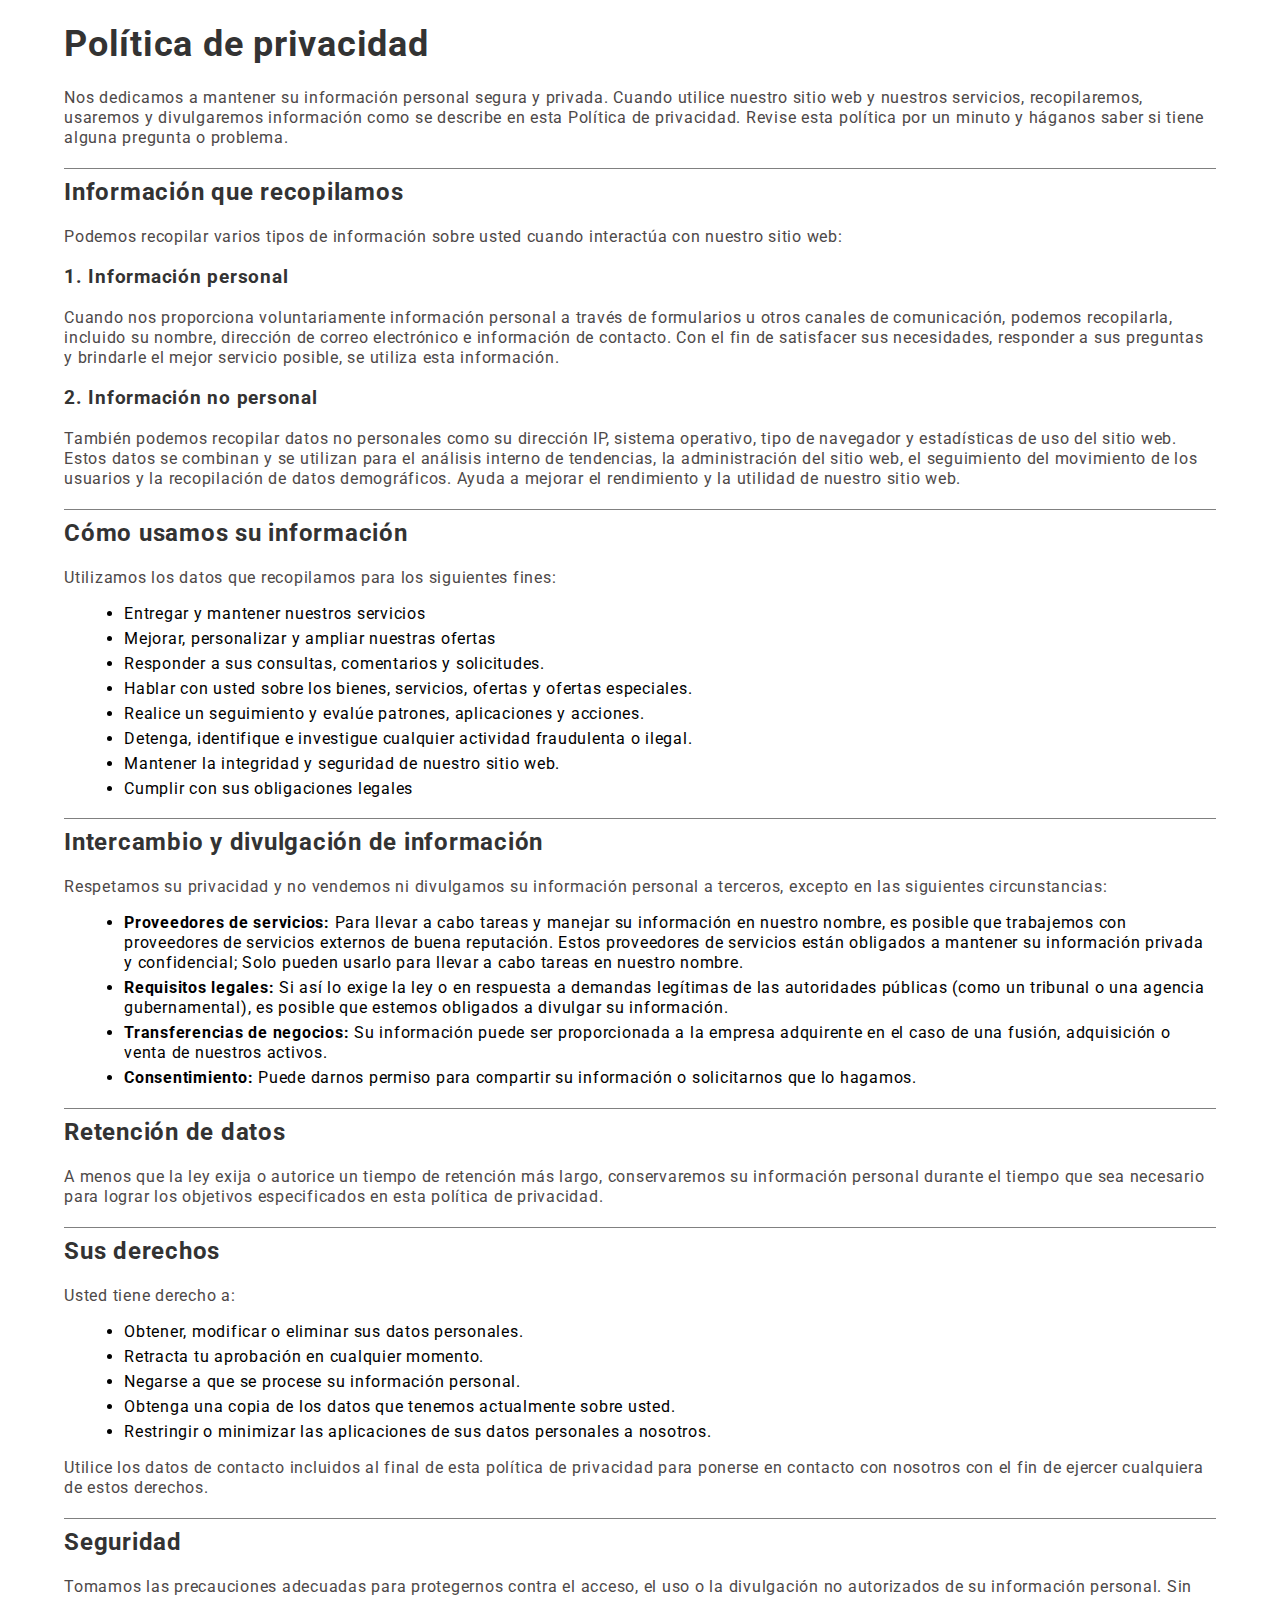
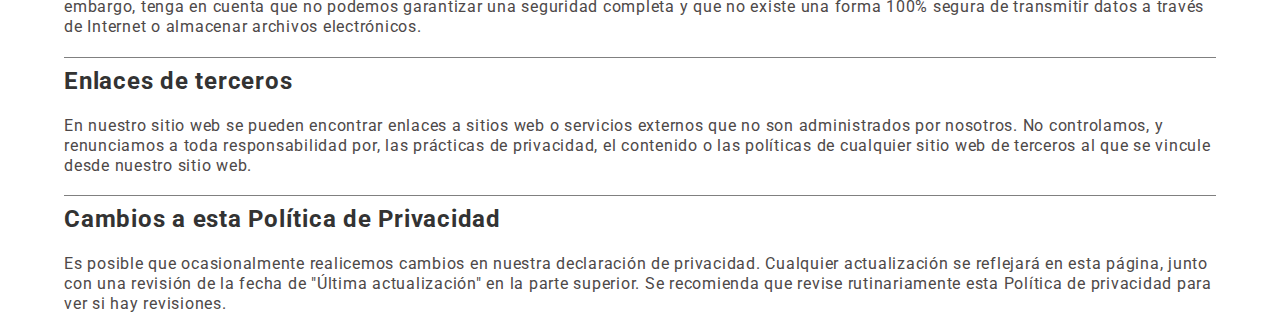
<file: privacy.html>
<!DOCTYPE html>
<html lang="es">
<head>
  <meta charset="UTF-8">
  <meta http-equiv="X-UA-Compatible" content="IE=edge">
  <meta name="viewport" content="width=device-width, initial-scale=1.0">
  <title>Política de privacidad</title>
  <link rel="preconnect" href="https://fonts.googleapis.com">
  <link rel="preconnect" href="https://fonts.gstatic.com" crossorigin>
  <link href="https://fonts.googleapis.com/css2?family=Roboto:ital,wght@0,100;0,300;0,400;0,500;0,700;0,900;1,100;1,300;1,400;1,500;1,700;1,900&display=swap" 
    rel="stylesheet">

    <style>
      body {
        font-family: "Roboto", serif;
        letter-spacing: 0.75px;
        line-height: 1.25;
        margin: auto;
        width: 90%;
        padding: 0;
      }
      h1, h2, h3 {
        color: #333;
      }
      h1 {
        font-size: 2.25rem;
        line-height: 2.5rem;
      }
      h2 {
        border-top: 1px solid gray;
        padding-top: 0.5rem;
      }
      p {
        color: #4d4848;
      }
      ul {
        list-style-type: disc;
        margin-left: 20px;
      }
      li {
        margin-bottom: 5px;
      }
      strong {
        color: #000000;
      }
    </style>
</head>
<body>
  <h1>Política de privacidad</h1>
  <p>Nos dedicamos a mantener su información personal segura y privada. Cuando utilice nuestro sitio web y nuestros servicios, recopilaremos, usaremos y divulgaremos información como se describe en esta Política de privacidad. Revise esta política por un minuto y háganos saber si tiene alguna pregunta o problema.</p>
  
  <h2>Información que recopilamos</h2>
  <p>Podemos recopilar varios tipos de información sobre usted cuando interactúa con nuestro sitio web:</p>
  
  <h3>1. Información personal</h3>
  <p>Cuando nos proporciona voluntariamente información personal a través de formularios u otros canales de comunicación, podemos recopilarla, incluido su nombre, dirección de correo electrónico e información de contacto. Con el fin de satisfacer sus necesidades, responder a sus preguntas y brindarle el mejor servicio posible, se utiliza esta información.
  </p>
  
  <h3>2. Información no personal</h3>
  <p>También podemos recopilar datos no personales como su dirección IP, sistema operativo, tipo de navegador y estadísticas de uso del sitio web. Estos datos se combinan y se utilizan para el análisis interno de tendencias, la administración del sitio web, el seguimiento del movimiento de los usuarios y la recopilación de datos demográficos. Ayuda a mejorar el rendimiento y la utilidad de nuestro sitio web.
  </p>
  
  <h2>Cómo usamos su información</h2>
  <p>Utilizamos los datos que recopilamos para los siguientes fines:</p>
  <ul>
    <li>Entregar y mantener nuestros servicios </li>
    <li>Mejorar, personalizar y ampliar nuestras ofertas</li>
    <li>Responder a sus consultas, comentarios y solicitudes.</li>
    <li>Hablar con usted sobre los bienes, servicios, ofertas y ofertas especiales.</li>
    <li>Realice un seguimiento y evalúe patrones, aplicaciones y acciones.</li>
    <li>Detenga, identifique e investigue cualquier actividad fraudulenta o ilegal.</li>
    <li>Mantener la integridad y seguridad de nuestro sitio web.</li>
    <li>Cumplir con sus obligaciones legales</li>
  </ul>
  
  <h2>Intercambio y divulgación de información</h2>
  <p>Respetamos su privacidad y no vendemos ni divulgamos su información personal a terceros, excepto en las siguientes circunstancias:</p>
  <ul>
    <li><strong>Proveedores de servicios:</strong> Para llevar a cabo tareas y manejar su información en nuestro nombre, es posible que trabajemos con proveedores de servicios externos de buena reputación. Estos proveedores de servicios están obligados a mantener su información privada y confidencial; Solo pueden usarlo para llevar a cabo tareas en nuestro nombre.</li>
    <li><strong>Requisitos legales:</strong>  Si así lo exige la ley o en respuesta a demandas legítimas de las autoridades públicas (como un tribunal o una agencia gubernamental), es posible que estemos obligados a divulgar su información.</li>
    <li><strong>Transferencias de negocios:</strong> Su información puede ser proporcionada a la empresa adquirente en el caso de una fusión, adquisición o venta de nuestros activos. </li>
    <li><strong>Consentimiento:</strong> Puede darnos permiso para compartir su información o solicitarnos que lo hagamos.</li>
  </ul>
  
  <h2>Retención de datos</h2>
  <p>A menos que la ley exija o autorice un tiempo de retención más largo, conservaremos su información personal durante el tiempo que sea necesario para lograr los objetivos especificados en esta política de privacidad.</p>
  
  <h2>Sus derechos</h2>
  <p>Usted tiene derecho a:</p>
  <ul>
    <li>Obtener, modificar o eliminar sus datos personales.</li>
    <li>Retracta tu aprobación en cualquier momento.</li>
    <li>Negarse a que se procese su información personal.</li>
    <li>Obtenga una copia de los datos que tenemos actualmente sobre usted.</li>
    <li>Restringir o minimizar las aplicaciones de sus datos personales a nosotros.</li>
  </ul>
  
  <p>Utilice los datos de contacto incluidos al final de esta política de privacidad para ponerse en contacto con nosotros con el fin de ejercer cualquiera de estos derechos.</p>
  
  <h2>Seguridad</h2>
  <p>Tomamos las precauciones adecuadas para protegernos contra el acceso, el uso o la divulgación no autorizados de su información personal. Sin embargo, tenga en cuenta que no podemos garantizar una seguridad completa y que no existe una forma 100% segura de transmitir datos a través de Internet o almacenar archivos electrónicos.</p>
  
  <h2>Enlaces de terceros</h2>
  <p>En nuestro sitio web se pueden encontrar enlaces a sitios web o servicios externos que no son administrados por nosotros. No controlamos, y renunciamos a toda responsabilidad por, las prácticas de privacidad, el contenido o las políticas de cualquier sitio web de terceros al que se vincule desde nuestro sitio web.</p>
  
  <h2>Cambios a esta Política de Privacidad</h2>
  <p>Es posible que ocasionalmente realicemos cambios en nuestra declaración de privacidad. Cualquier actualización se reflejará en esta página, junto con una revisión de la fecha de "Última actualización" en la parte superior. Se recomienda que revise rutinariamente esta Política de privacidad para ver si hay revisiones.</p>
  
</body>
</html>
</file>
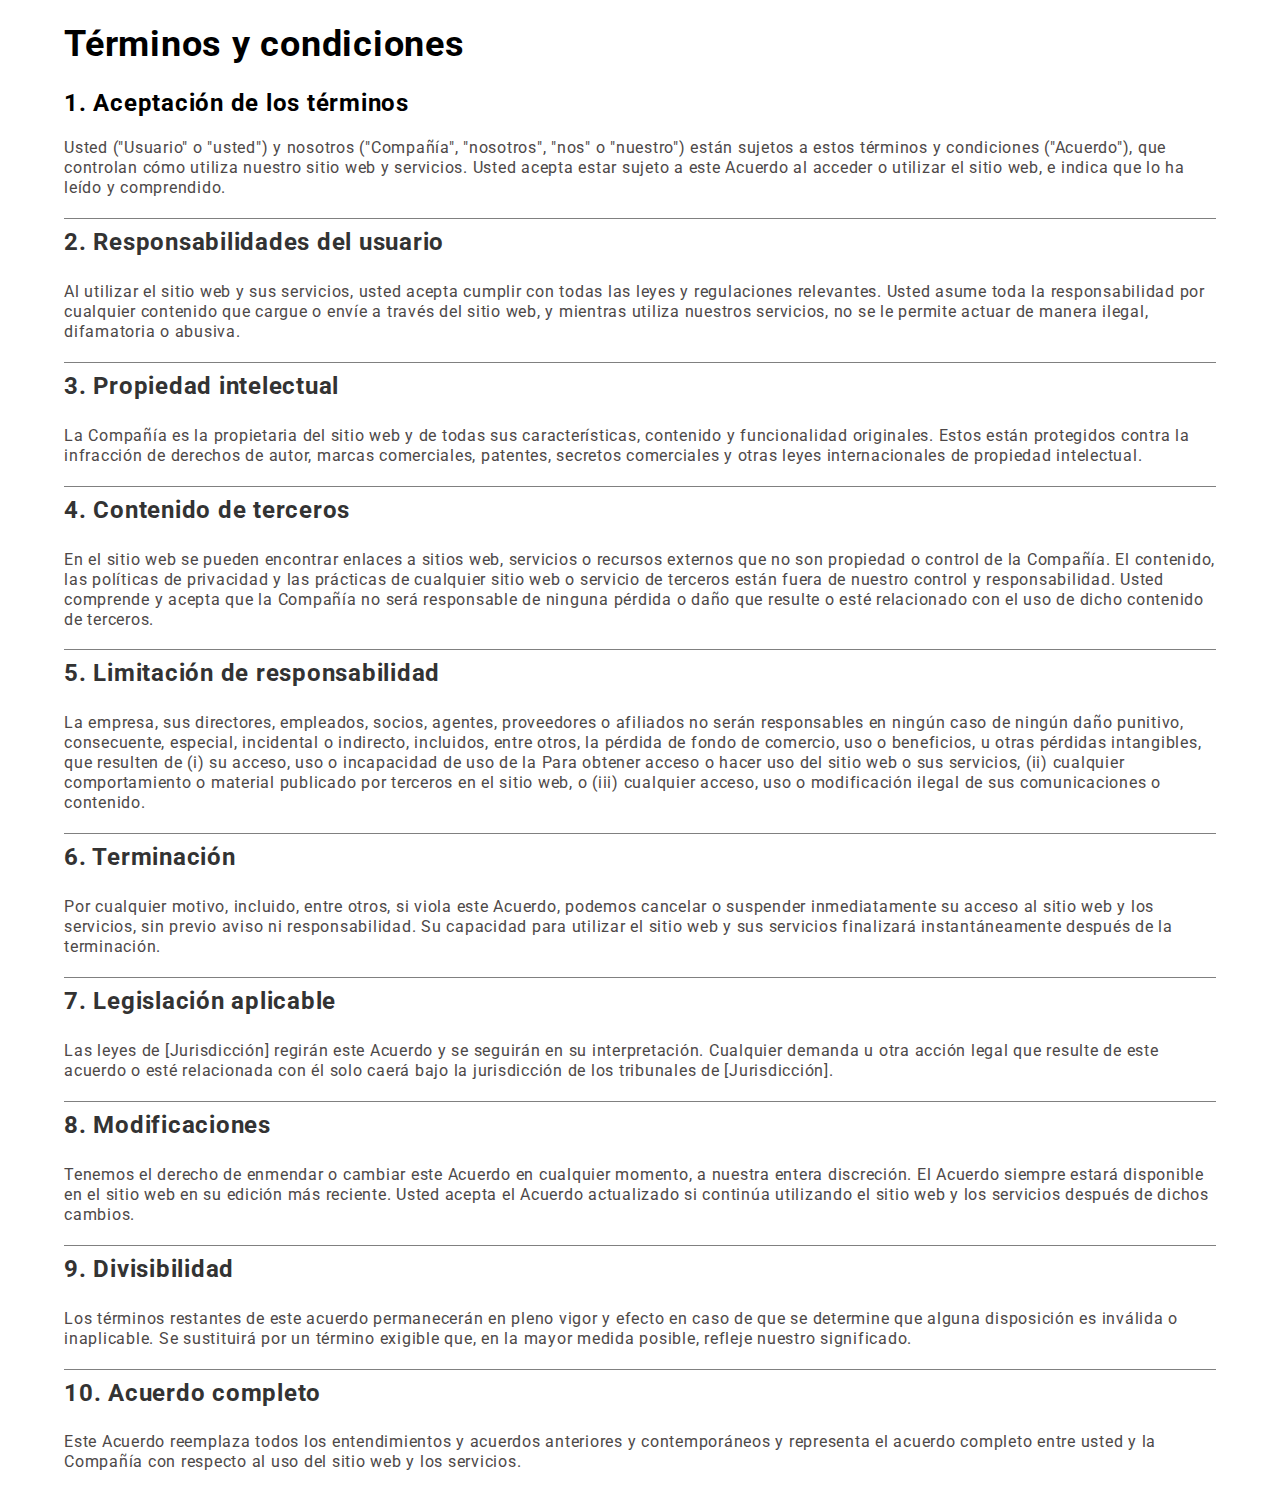
<file: terms.html>
<!DOCTYPE html>
<html>
<head>
  <meta charset="UTF-8">
  <title>Términos y condiciones</title>
  <link rel="preconnect" href="https://fonts.googleapis.com">
  <link rel="preconnect" href="https://fonts.gstatic.com" crossorigin>
  <link href="https://fonts.googleapis.com/css2?family=Roboto:ital,wght@0,100;0,300;0,400;0,500;0,700;0,900;1,100;1,300;1,400;1,500;1,700;1,900&display=swap" 
    rel="stylesheet">

    <style>
      body {
        font-family: "Roboto", serif;
        letter-spacing: 0.75px;
        line-height: 1.25;
        margin: auto;
        width: 90%;
        padding: 0;
      }
      h1 {
        font-size: 2.25rem;
        line-height: 2.5rem;
      }
      h2:not(:first-of-type) {
        color: #333;
        border-top: 1px solid gray;
        padding-top: 0.5rem;
        padding-bottom: 5px;
      }
      p {
        color: #4d4848;
      }
    </style>
</head>
<body>
  <h1>Términos y condiciones</h1>
  <h2>1. Aceptación de los términos</h2>
  <p>
    Usted ("Usuario" o "usted") y nosotros ("Compañía", "nosotros", "nos" o "nuestro") están sujetos a estos términos y condiciones ("Acuerdo"), que controlan cómo utiliza nuestro sitio web y servicios. Usted acepta estar sujeto a este Acuerdo al acceder o utilizar el sitio web, e indica que lo ha leído y comprendido.


  </p>
  <h2>2. Responsabilidades del usuario</h2>
  <p>
    Al utilizar el sitio web y sus servicios, usted acepta cumplir con todas las leyes y regulaciones relevantes. Usted asume toda la responsabilidad por cualquier contenido que cargue o envíe a través del sitio web, y mientras utiliza nuestros servicios, no se le permite actuar de manera ilegal, difamatoria o abusiva.

  </p>
  <h2>3. Propiedad intelectual</h2>
  <p>
    La Compañía es la propietaria del sitio web y de todas sus características, contenido y funcionalidad originales. Estos están protegidos contra la infracción de derechos de autor, marcas comerciales, patentes, secretos comerciales y otras leyes internacionales de propiedad intelectual.

  </p>
  <h2>4. Contenido de terceros</h2>
  <p>
    En el sitio web se pueden encontrar enlaces a sitios web, servicios o recursos externos que no son propiedad o control de la Compañía. El contenido, las políticas de privacidad y las prácticas de cualquier sitio web o servicio de terceros están fuera de nuestro control y responsabilidad. Usted comprende y acepta que la Compañía no será responsable de ninguna pérdida o daño que resulte o esté relacionado con el uso de dicho contenido de terceros.

  </p>
  <h2>5. Limitación de responsabilidad</h2>
  <p>
    La empresa, sus directores, empleados, socios, agentes, proveedores o afiliados no serán responsables en ningún caso de ningún daño punitivo, consecuente, especial, incidental o indirecto, incluidos, entre otros, la pérdida de fondo de comercio, uso o beneficios, u otras pérdidas intangibles, que resulten de (i) su acceso, uso o incapacidad de uso de la

    Para obtener acceso o hacer uso del sitio web o sus servicios, (ii) cualquier comportamiento o material publicado por terceros en el sitio web, o (iii) cualquier acceso, uso o modificación ilegal de sus comunicaciones o contenido.

  </p>
  <h2>6. Terminación</h2>
  <p>
    Por cualquier motivo, incluido, entre otros, si viola este Acuerdo, podemos cancelar o suspender inmediatamente su acceso al sitio web y los servicios, sin previo aviso ni responsabilidad. Su capacidad para utilizar el sitio web y sus servicios finalizará instantáneamente después de la terminación.


  </p>
  <h2>7. Legislación aplicable</h2>
  <p>
    Las leyes de [Jurisdicción] regirán este Acuerdo y se seguirán en su interpretación. Cualquier demanda u otra acción legal que resulte de este acuerdo o esté relacionada con él solo caerá bajo la jurisdicción de los tribunales de [Jurisdicción].


  </p>
  <h2>8. Modificaciones</h2>
  <p>
    Tenemos el derecho de enmendar o cambiar este Acuerdo en cualquier momento, a nuestra entera discreción. El Acuerdo siempre estará disponible en el sitio web en su edición más reciente. Usted acepta el Acuerdo actualizado si continúa utilizando el sitio web y los servicios después de dichos cambios.


  </p>
  <h2>9. Divisibilidad</h2>
  <p>
    Los términos restantes de este acuerdo permanecerán en pleno vigor y efecto en caso de que se determine que alguna disposición es inválida o inaplicable. Se sustituirá por un término exigible que, en la mayor medida posible, refleje nuestro significado.


  </p>
  <h2>10. Acuerdo completo</h2>
  <p>
    Este Acuerdo reemplaza todos los entendimientos y acuerdos anteriores y contemporáneos y representa el acuerdo completo entre usted y la Compañía con respecto al uso del sitio web y los servicios.

  </p>
</body>
</html>
</file>
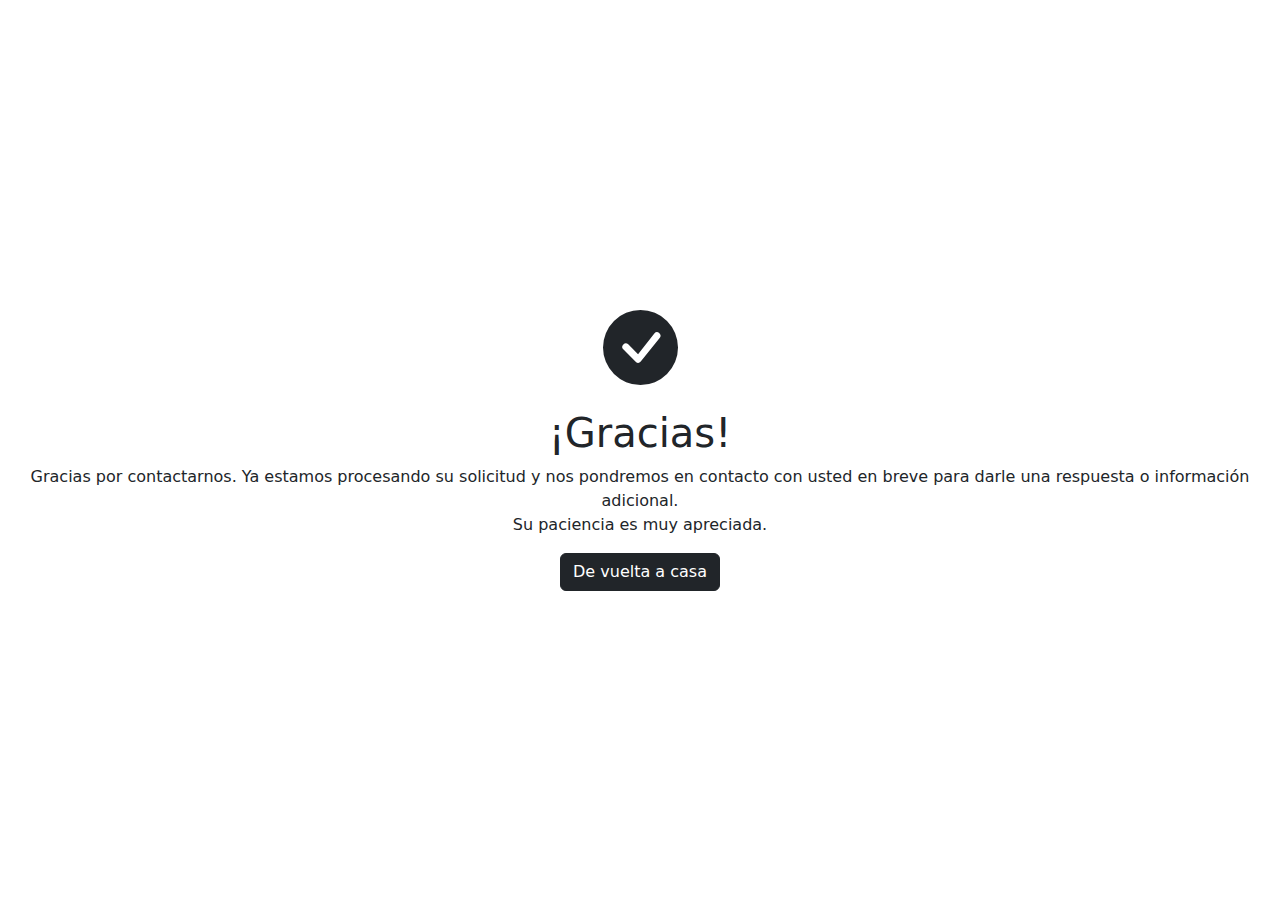
<file: thankyou.html>
<!DOCTYPE html>
<html lang="es">

    <head>
        <meta charset="UTF-8">
        <meta http-equiv="X-UA-Compatible" content="IE=edge">
        <meta name="viewport" content="width=device-width, initial-scale=1.0">
        <title>Gracias</title>
        <link href="https://cdn.jsdelivr.net/npm/bootstrap@5.2.0/dist/css/bootstrap.min.css" rel="stylesheet">
    </head>

    <body>
        <div class="vh-100 d-flex justify-content-center align-items-center">
            <div>
                <div class="mb-4 text-center">
                    <svg xmlns="http://www.w3.org/2000/svg" width="75" height="75" fill="currentColor" viewBox="0 0 16 16">
                        <path d="M16 8A8 8 0 1 1 0 8a8 8 0 0 1 16 0zm-3.97-3.03a.75.75 0 0 0-1.08.022L7.477 9.417 5.384 7.323a.75.75 0 0 0-1.06 1.06L6.97 11.03a.75.75 0 0 0 1.079-.02l3.992-4.99a.75.75 0 0 0-.01-1.05z" />
                    </svg>
                    
                </div>
                <div class="text-center">
                    <h1>¡Gracias!</h1>
                    <p>Gracias por contactarnos. Ya estamos procesando su solicitud y nos pondremos en contacto con usted en breve para darle una respuesta o información adicional. <br>Su paciencia es muy apreciada. </p>
                    <a class="btn btn-primary" style="background-color: #212529; border-color: #212529;" href="/">De vuelta a casa</a>
                </div>
            </div>
    </body>

</html>
</file>
<file: css/style.css>
:root {
    --blue: #007bff;
    --indigo: #6610f2;
    --purple: #6f42c1;
    --pink: #e83e8c;
    --red: #dc3545;
    --orange: #fd7e14;
    --yellow: #ffc107;
    --green: #28a745;
    --teal: #20c997;
    --cyan: #17a2b8;
    --white: #fff;
    --gray: #6c757d;
    --gray-dark: #343a40;
    --primary: #007bff;
    --secondary: #6c757d;
    --success: #28a745;
    --info: #17a2b8;
    --warning: #ffc107;
    --danger: #dc3545;
    --light: #f8f9fa;
    --dark: #343a40;
    --breakpoint-xs: 0;
    --breakpoint-sm: 576px;
    --breakpoint-md: 768px;
    --breakpoint-lg: 992px;
    --breakpoint-xl: 1200px;
    --font-family-sans-serif: -apple-system, BlinkMacSystemFont, "Segoe UI", Roboto, "Helvetica Neue", Arial, "Noto Sans", sans-serif, "Apple Color Emoji", "Segoe UI Emoji", "Segoe UI Symbol", "Noto Color Emoji";
    --font-family-monospace: SFMono-Regular, Menlo, Monaco, Consolas, "Liberation Mono", "Courier New", monospace
}

*,
::after,
::before {
    box-sizing: border-box
}

html {
    font-family: sans-serif;
    line-height: 1.15;
    -webkit-text-size-adjust: 100%;
    -webkit-tap-highlight-color: transparent
}

article,
aside,
figcaption,
figure,
footer,
header,
hgroup,
main,
nav,
section {
    display: block
}

body {
    margin: 0;
    font-family: -apple-system, BlinkMacSystemFont, "Segoe UI", Roboto, "Helvetica Neue", Arial, "Noto Sans", sans-serif, "Apple Color Emoji", "Segoe UI Emoji", "Segoe UI Symbol", "Noto Color Emoji";
    font-size: 1rem;
    font-weight: 400;
    line-height: 1.5;
    color: #212529;
    text-align: left;
    background-color: #fff
}

[tabindex="-1"]:focus:not(:focus-visible) {
    outline: 0 !important
}

hr {
    box-sizing: content-box;
    height: 0;
    overflow: visible
}

h1,
h2,
h3,
h4,
h5,
h6 {
    margin-top: 0;
    margin-bottom: .5rem
}

p {
    margin-top: 0;
    margin-bottom: 1rem
}

abbr[data-original-title],
abbr[title] {
    text-decoration: underline;
    -webkit-text-decoration: underline dotted;
    text-decoration: underline dotted;
    cursor: help;
    border-bottom: 0;
    -webkit-text-decoration-skip-ink: none;
    text-decoration-skip-ink: none
}

address {
    margin-bottom: 1rem;
    font-style: normal;
    line-height: inherit
}

dl,
ol,
ul {
    margin-top: 0;
    margin-bottom: 1rem
}

ol ol,
ol ul,
ul ol,
ul ul {
    margin-bottom: 0
}

dt {
    font-weight: 700
}

dd {
    margin-bottom: .5rem;
    margin-left: 0
}

blockquote {
    margin: 0 0 1rem
}

b,
strong {
    font-weight: bolder
}

small {
    font-size: 80%
}

sub,
sup {
    position: relative;
    font-size: 75%;
    line-height: 0;
    vertical-align: baseline
}

sub {
    bottom: -.25em
}

sup {
    top: -.5em
}

a {
    color: #007bff;
    text-decoration: none;
    background-color: transparent
}

a:hover {
    color: #0056b3;
    text-decoration: underline
}

a:not([href]) {
    color: inherit;
    text-decoration: none
}

a:not([href]):hover {
    color: inherit;
    text-decoration: none
}

code,
kbd,
pre,
samp {
    font-family: SFMono-Regular, Menlo, Monaco, Consolas, "Liberation Mono", "Courier New", monospace;
    font-size: 1em
}

pre {
    margin-top: 0;
    margin-bottom: 1rem;
    overflow: auto
}

figure {
    margin: 0 0 1rem
}

img {
    vertical-align: middle;
    border-style: none
}

svg {
    overflow: hidden;
    vertical-align: middle
}

table {
    border-collapse: collapse
}

caption {
    padding-top: .75rem;
    padding-bottom: .75rem;
    color: #6c757d;
    text-align: left;
    caption-side: bottom
}

th {
    text-align: inherit
}

label {
    display: inline-block;
    margin-bottom: .5rem
}

button {
    border-radius: 0
}

button:focus {
    outline: 1px dotted;
    outline: 5px auto -webkit-focus-ring-color
}

button,
input,
optgroup,
select,
textarea {
    margin: 0;
    font-family: inherit;
    font-size: inherit;
    line-height: inherit
}

button,
input {
    overflow: visible
}

button,
select {
    text-transform: none
}

select {
    word-wrap: normal
}

[type=button],
[type=reset],
[type=submit],
button {
    -webkit-appearance: button
}

[type=button]:not(:disabled),
[type=reset]:not(:disabled),
[type=submit]:not(:disabled),
button:not(:disabled) {
    cursor: pointer
}

[type=button]::-moz-focus-inner,
[type=reset]::-moz-focus-inner,
[type=submit]::-moz-focus-inner,
button::-moz-focus-inner {
    padding: 0;
    border-style: none
}

input[type=checkbox],
input[type=radio] {
    box-sizing: border-box;
    padding: 0
}

input[type=date],
input[type=datetime-local],
input[type=month],
input[type=time] {
    -webkit-appearance: listbox
}

textarea {
    overflow: auto;
    resize: vertical
}

fieldset {
    min-width: 0;
    padding: 0;
    margin: 0;
    border: 0
}

legend {
    display: block;
    width: 100%;
    max-width: 100%;
    padding: 0;
    margin-bottom: .5rem;
    font-size: 1.5rem;
    line-height: inherit;
    color: inherit;
    white-space: normal
}

progress {
    vertical-align: baseline
}

[type=number]::-webkit-inner-spin-button,
[type=number]::-webkit-outer-spin-button {
    height: auto
}

[type=search] {
    outline-offset: -2px;
    -webkit-appearance: none
}

[type=search]::-webkit-search-decoration {
    -webkit-appearance: none
}

::-webkit-file-upload-button {
    font: inherit;
    -webkit-appearance: button
}

output {
    display: inline-block
}

summary {
    display: list-item;
    cursor: pointer
}

template {
    display: none
}

[hidden] {
    display: none !important
}

.h1,
.h2,
.h3,
.h4,
.h5,
.h6,
h1,
h2,
h3,
h4,
h5,
h6 {
    margin-bottom: .5rem;
    font-weight: 500;
    line-height: 1.2
}

.h1,
h1 {
    font-size: 2.5rem
}

.h2,
h2 {
    font-size: 2rem
}

.h3,
h3 {
    font-size: 1.75rem
}

.h4,
h4 {
    font-size: 1.5rem
}

.h5,
h5 {
    font-size: 1.25rem
}

.h6,
h6 {
    font-size: 1rem
}

.lead {
    font-size: 1.25rem;
    font-weight: 300
}

.display-1 {
    font-size: 6rem;
    font-weight: 300;
    line-height: 1.2
}

.display-2 {
    font-size: 5.5rem;
    font-weight: 300;
    line-height: 1.2
}

.display-3 {
    font-size: 4.5rem;
    font-weight: 300;
    line-height: 1.2
}

.display-4 {
    font-size: 3.5rem;
    font-weight: 300;
    line-height: 1.2
}

hr {
    margin-top: 1rem;
    margin-bottom: 1rem;
    border: 0;
    border-top: 1px solid rgba(0, 0, 0, .1)
}

.small,
small {
    font-size: 80%;
    font-weight: 400
}

.mark,
mark {
    padding: .2em;
    background-color: #fcf8e3
}

.list-unstyled {
    padding-left: 0;
    list-style: none
}

.list-inline {
    padding-left: 0;
    list-style: none
}

.list-inline-item {
    display: inline-block
}

.list-inline-item:not(:last-child) {
    margin-right: .5rem
}

.initialism {
    font-size: 90%;
    text-transform: uppercase
}

.blockquote {
    margin-bottom: 1rem;
    font-size: 1.25rem
}

.blockquote-footer {
    display: block;
    font-size: 80%;
    color: #6c757d
}

.blockquote-footer::before {
    content: "\2014\00A0"
}

.img-fluid {
    max-width: 100%;
    height: auto
}

.img-thumbnail {
    padding: .25rem;
    background-color: #fff;
    border: 1px solid #dee2e6;
    border-radius: .25rem;
    max-width: 100%;
    height: auto
}

.figure {
    display: inline-block
}

.figure-img {
    margin-bottom: .5rem;
    line-height: 1
}

.figure-caption {
    font-size: 90%;
    color: #6c757d
}

code {
    font-size: 87.5%;
    color: #e83e8c;
    word-wrap: break-word
}

a>code {
    color: inherit
}

kbd {
    padding: .2rem .4rem;
    font-size: 87.5%;
    color: #fff;
    background-color: #212529;
    border-radius: .2rem
}

kbd kbd {
    padding: 0;
    font-size: 100%;
    font-weight: 700
}

pre {
    display: block;
    font-size: 87.5%;
    color: #212529
}

pre code {
    font-size: inherit;
    color: inherit;
    word-break: normal
}

.pre-scrollable {
    max-height: 340px;
    overflow-y: scroll
}

.container {
    width: 100%;
    padding-right: 15px;
    padding-left: 15px;
    margin-right: auto;
    margin-left: auto
}

@media (min-width:576px) {
    .container {
        max-width: 540px
    }
}

@media (min-width:768px) {
    .container {
        max-width: 720px
    }
}

@media (min-width:992px) {
    .container {
        max-width: 960px
    }
}

@media (min-width:1200px) {
    .container {
        max-width: 1140px
    }
}

.container-fluid,
.container-lg,
.container-md,
.container-sm,
.container-xl {
    width: 100%;
    padding-right: 15px;
    padding-left: 15px;
    margin-right: auto;
    margin-left: auto
}

@media (min-width:576px) {

    .container,
    .container-sm {
        max-width: 540px
    }
}

@media (min-width:768px) {

    .container,
    .container-md,
    .container-sm {
        max-width: 720px
    }
}

@media (min-width:992px) {

    .container,
    .container-lg,
    .container-md,
    .container-sm {
        max-width: 960px
    }
}

@media (min-width:1200px) {

    .container,
    .container-lg,
    .container-md,
    .container-sm,
    .container-xl {
        max-width: 1140px
    }
}

.row {
    display: -ms-flexbox;
    display: flex;
    -ms-flex-wrap: wrap;
    flex-wrap: wrap;
    margin-right: -15px;
    margin-left: -15px
}

.no-gutters {
    margin-right: 0;
    margin-left: 0
}

.no-gutters>.col,
.no-gutters>[class*=col-] {
    padding-right: 0;
    padding-left: 0
}

.col,
.col-1,
.col-10,
.col-11,
.col-12,
.col-2,
.col-3,
.col-4,
.col-5,
.col-6,
.col-7,
.col-8,
.col-9,
.col-auto,
.col-lg,
.col-lg-1,
.col-lg-10,
.col-lg-11,
.col-lg-12,
.col-lg-2,
.col-lg-3,
.col-lg-4,
.col-lg-5,
.col-lg-6,
.col-lg-7,
.col-lg-8,
.col-lg-9,
.col-lg-auto,
.col-md,
.col-md-1,
.col-md-10,
.col-md-11,
.col-md-12,
.col-md-2,
.col-md-3,
.col-md-4,
.col-md-5,
.col-md-6,
.col-md-7,
.col-md-8,
.col-md-9,
.col-md-auto,
.col-sm,
.col-sm-1,
.col-sm-10,
.col-sm-11,
.col-sm-12,
.col-sm-2,
.col-sm-3,
.col-sm-4,
.col-sm-5,
.col-sm-6,
.col-sm-7,
.col-sm-8,
.col-sm-9,
.col-sm-auto,
.col-xl,
.col-xl-1,
.col-xl-10,
.col-xl-11,
.col-xl-12,
.col-xl-2,
.col-xl-3,
.col-xl-4,
.col-xl-5,
.col-xl-6,
.col-xl-7,
.col-xl-8,
.col-xl-9,
.col-xl-auto {
    position: relative;
    width: 100%;
    padding-right: 15px;
    padding-left: 15px
}

.col {
    -ms-flex-preferred-size: 0;
    flex-basis: 0;
    -ms-flex-positive: 1;
    flex-grow: 1;
    max-width: 100%
}

.row-cols-1>* {
    -ms-flex: 0 0 100%;
    flex: 0 0 100%;
    max-width: 100%
}

.row-cols-2>* {
    -ms-flex: 0 0 50%;
    flex: 0 0 50%;
    max-width: 50%
}

.row-cols-3>* {
    -ms-flex: 0 0 33.333333%;
    flex: 0 0 33.333333%;
    max-width: 33.333333%
}

.row-cols-4>* {
    -ms-flex: 0 0 25%;
    flex: 0 0 25%;
    max-width: 25%
}

.row-cols-5>* {
    -ms-flex: 0 0 20%;
    flex: 0 0 20%;
    max-width: 20%
}

.row-cols-6>* {
    -ms-flex: 0 0 16.666667%;
    flex: 0 0 16.666667%;
    max-width: 16.666667%
}

.col-auto {
    -ms-flex: 0 0 auto;
    flex: 0 0 auto;
    width: auto;
    max-width: 100%
}

.col-1 {
    -ms-flex: 0 0 8.333333%;
    flex: 0 0 8.333333%;
    max-width: 8.333333%
}

.col-2 {
    -ms-flex: 0 0 16.666667%;
    flex: 0 0 16.666667%;
    max-width: 16.666667%
}

.col-3 {
    -ms-flex: 0 0 25%;
    flex: 0 0 25%;
    max-width: 25%
}

.col-4 {
    -ms-flex: 0 0 33.333333%;
    flex: 0 0 33.333333%;
    max-width: 33.333333%
}

.col-5 {
    -ms-flex: 0 0 41.666667%;
    flex: 0 0 41.666667%;
    max-width: 41.666667%
}

.col-6 {
    -ms-flex: 0 0 50%;
    flex: 0 0 50%;
    max-width: 50%
}

.col-7 {
    -ms-flex: 0 0 58.333333%;
    flex: 0 0 58.333333%;
    max-width: 58.333333%
}

.col-8 {
    -ms-flex: 0 0 66.666667%;
    flex: 0 0 66.666667%;
    max-width: 66.666667%
}

.col-9 {
    -ms-flex: 0 0 75%;
    flex: 0 0 75%;
    max-width: 75%
}

.col-10 {
    -ms-flex: 0 0 83.333333%;
    flex: 0 0 83.333333%;
    max-width: 83.333333%
}

.col-11 {
    -ms-flex: 0 0 91.666667%;
    flex: 0 0 91.666667%;
    max-width: 91.666667%
}

.col-12 {
    -ms-flex: 0 0 100%;
    flex: 0 0 100%;
    max-width: 100%
}

.order-first {
    -ms-flex-order: -1;
    order: -1
}

.order-last {
    -ms-flex-order: 13;
    order: 13
}

.order-0 {
    -ms-flex-order: 0;
    order: 0
}

.order-1 {
    -ms-flex-order: 1;
    order: 1
}

.order-2 {
    -ms-flex-order: 2;
    order: 2
}

.order-3 {
    -ms-flex-order: 3;
    order: 3
}

.order-4 {
    -ms-flex-order: 4;
    order: 4
}

.order-5 {
    -ms-flex-order: 5;
    order: 5
}

.order-6 {
    -ms-flex-order: 6;
    order: 6
}

.order-7 {
    -ms-flex-order: 7;
    order: 7
}

.order-8 {
    -ms-flex-order: 8;
    order: 8
}

.order-9 {
    -ms-flex-order: 9;
    order: 9
}

.order-10 {
    -ms-flex-order: 10;
    order: 10
}

.order-11 {
    -ms-flex-order: 11;
    order: 11
}

.order-12 {
    -ms-flex-order: 12;
    order: 12
}

.offset-1 {
    margin-left: 8.333333%
}

.offset-2 {
    margin-left: 16.666667%
}

.offset-3 {
    margin-left: 25%
}

.offset-4 {
    margin-left: 33.333333%
}

.offset-5 {
    margin-left: 41.666667%
}

.offset-6 {
    margin-left: 50%
}

.offset-7 {
    margin-left: 58.333333%
}

.offset-8 {
    margin-left: 66.666667%
}

.offset-9 {
    margin-left: 75%
}

.offset-10 {
    margin-left: 83.333333%
}

.offset-11 {
    margin-left: 91.666667%
}

@media (min-width:576px) {
    .col-sm {
        -ms-flex-preferred-size: 0;
        flex-basis: 0;
        -ms-flex-positive: 1;
        flex-grow: 1;
        max-width: 100%
    }

    .row-cols-sm-1>* {
        -ms-flex: 0 0 100%;
        flex: 0 0 100%;
        max-width: 100%
    }

    .row-cols-sm-2>* {
        -ms-flex: 0 0 50%;
        flex: 0 0 50%;
        max-width: 50%
    }

    .row-cols-sm-3>* {
        -ms-flex: 0 0 33.333333%;
        flex: 0 0 33.333333%;
        max-width: 33.333333%
    }

    .row-cols-sm-4>* {
        -ms-flex: 0 0 25%;
        flex: 0 0 25%;
        max-width: 25%
    }

    .row-cols-sm-5>* {
        -ms-flex: 0 0 20%;
        flex: 0 0 20%;
        max-width: 20%
    }

    .row-cols-sm-6>* {
        -ms-flex: 0 0 16.666667%;
        flex: 0 0 16.666667%;
        max-width: 16.666667%
    }

    .col-sm-auto {
        -ms-flex: 0 0 auto;
        flex: 0 0 auto;
        width: auto;
        max-width: 100%
    }

    .col-sm-1 {
        -ms-flex: 0 0 8.333333%;
        flex: 0 0 8.333333%;
        max-width: 8.333333%
    }

    .col-sm-2 {
        -ms-flex: 0 0 16.666667%;
        flex: 0 0 16.666667%;
        max-width: 16.666667%
    }

    .col-sm-3 {
        -ms-flex: 0 0 25%;
        flex: 0 0 25%;
        max-width: 25%
    }

    .col-sm-4 {
        -ms-flex: 0 0 33.333333%;
        flex: 0 0 33.333333%;
        max-width: 33.333333%
    }

    .col-sm-5 {
        -ms-flex: 0 0 41.666667%;
        flex: 0 0 41.666667%;
        max-width: 41.666667%
    }

    .col-sm-6 {
        -ms-flex: 0 0 50%;
        flex: 0 0 50%;
        max-width: 50%
    }

    .col-sm-7 {
        -ms-flex: 0 0 58.333333%;
        flex: 0 0 58.333333%;
        max-width: 58.333333%
    }

    .col-sm-8 {
        -ms-flex: 0 0 66.666667%;
        flex: 0 0 66.666667%;
        max-width: 66.666667%
    }

    .col-sm-9 {
        -ms-flex: 0 0 75%;
        flex: 0 0 75%;
        max-width: 75%
    }

    .col-sm-10 {
        -ms-flex: 0 0 83.333333%;
        flex: 0 0 83.333333%;
        max-width: 83.333333%
    }

    .col-sm-11 {
        -ms-flex: 0 0 91.666667%;
        flex: 0 0 91.666667%;
        max-width: 91.666667%
    }

    .col-sm-12 {
        -ms-flex: 0 0 100%;
        flex: 0 0 100%;
        max-width: 100%
    }

    .order-sm-first {
        -ms-flex-order: -1;
        order: -1
    }

    .order-sm-last {
        -ms-flex-order: 13;
        order: 13
    }

    .order-sm-0 {
        -ms-flex-order: 0;
        order: 0
    }

    .order-sm-1 {
        -ms-flex-order: 1;
        order: 1
    }

    .order-sm-2 {
        -ms-flex-order: 2;
        order: 2
    }

    .order-sm-3 {
        -ms-flex-order: 3;
        order: 3
    }

    .order-sm-4 {
        -ms-flex-order: 4;
        order: 4
    }

    .order-sm-5 {
        -ms-flex-order: 5;
        order: 5
    }

    .order-sm-6 {
        -ms-flex-order: 6;
        order: 6
    }

    .order-sm-7 {
        -ms-flex-order: 7;
        order: 7
    }

    .order-sm-8 {
        -ms-flex-order: 8;
        order: 8
    }

    .order-sm-9 {
        -ms-flex-order: 9;
        order: 9
    }

    .order-sm-10 {
        -ms-flex-order: 10;
        order: 10
    }

    .order-sm-11 {
        -ms-flex-order: 11;
        order: 11
    }

    .order-sm-12 {
        -ms-flex-order: 12;
        order: 12
    }

    .offset-sm-0 {
        margin-left: 0
    }

    .offset-sm-1 {
        margin-left: 8.333333%
    }

    .offset-sm-2 {
        margin-left: 16.666667%
    }

    .offset-sm-3 {
        margin-left: 25%
    }

    .offset-sm-4 {
        margin-left: 33.333333%
    }

    .offset-sm-5 {
        margin-left: 41.666667%
    }

    .offset-sm-6 {
        margin-left: 50%
    }

    .offset-sm-7 {
        margin-left: 58.333333%
    }

    .offset-sm-8 {
        margin-left: 66.666667%
    }

    .offset-sm-9 {
        margin-left: 75%
    }

    .offset-sm-10 {
        margin-left: 83.333333%
    }

    .offset-sm-11 {
        margin-left: 91.666667%
    }
}

@media (min-width:768px) {
    .col-md {
        -ms-flex-preferred-size: 0;
        flex-basis: 0;
        -ms-flex-positive: 1;
        flex-grow: 1;
        max-width: 100%
    }

    .row-cols-md-1>* {
        -ms-flex: 0 0 100%;
        flex: 0 0 100%;
        max-width: 100%
    }

    .row-cols-md-2>* {
        -ms-flex: 0 0 50%;
        flex: 0 0 50%;
        max-width: 50%
    }

    .row-cols-md-3>* {
        -ms-flex: 0 0 33.333333%;
        flex: 0 0 33.333333%;
        max-width: 33.333333%
    }

    .row-cols-md-4>* {
        -ms-flex: 0 0 25%;
        flex: 0 0 25%;
        max-width: 25%
    }

    .row-cols-md-5>* {
        -ms-flex: 0 0 20%;
        flex: 0 0 20%;
        max-width: 20%
    }

    .row-cols-md-6>* {
        -ms-flex: 0 0 16.666667%;
        flex: 0 0 16.666667%;
        max-width: 16.666667%
    }

    .col-md-auto {
        -ms-flex: 0 0 auto;
        flex: 0 0 auto;
        width: auto;
        max-width: 100%
    }

    .col-md-1 {
        -ms-flex: 0 0 8.333333%;
        flex: 0 0 8.333333%;
        max-width: 8.333333%
    }

    .col-md-2 {
        -ms-flex: 0 0 16.666667%;
        flex: 0 0 16.666667%;
        max-width: 16.666667%
    }

    .col-md-3 {
        -ms-flex: 0 0 25%;
        flex: 0 0 25%;
        max-width: 25%
    }

    .col-md-4 {
        -ms-flex: 0 0 33.333333%;
        flex: 0 0 33.333333%;
        max-width: 33.333333%
    }

    .col-md-5 {
        -ms-flex: 0 0 41.666667%;
        flex: 0 0 41.666667%;
        max-width: 41.666667%
    }

    .col-md-6 {
        -ms-flex: 0 0 50%;
        flex: 0 0 50%;
        max-width: 50%
    }

    .col-md-7 {
        -ms-flex: 0 0 58.333333%;
        flex: 0 0 58.333333%;
        max-width: 58.333333%
    }

    .col-md-8 {
        -ms-flex: 0 0 66.666667%;
        flex: 0 0 66.666667%;
        max-width: 66.666667%
    }

    .col-md-9 {
        -ms-flex: 0 0 75%;
        flex: 0 0 75%;
        max-width: 75%
    }

    .col-md-10 {
        -ms-flex: 0 0 83.333333%;
        flex: 0 0 83.333333%;
        max-width: 83.333333%
    }

    .col-md-11 {
        -ms-flex: 0 0 91.666667%;
        flex: 0 0 91.666667%;
        max-width: 91.666667%
    }

    .col-md-12 {
        -ms-flex: 0 0 100%;
        flex: 0 0 100%;
        max-width: 100%
    }

    .order-md-first {
        -ms-flex-order: -1;
        order: -1
    }

    .order-md-last {
        -ms-flex-order: 13;
        order: 13
    }

    .order-md-0 {
        -ms-flex-order: 0;
        order: 0
    }

    .order-md-1 {
        -ms-flex-order: 1;
        order: 1
    }

    .order-md-2 {
        -ms-flex-order: 2;
        order: 2
    }

    .order-md-3 {
        -ms-flex-order: 3;
        order: 3
    }

    .order-md-4 {
        -ms-flex-order: 4;
        order: 4
    }

    .order-md-5 {
        -ms-flex-order: 5;
        order: 5
    }

    .order-md-6 {
        -ms-flex-order: 6;
        order: 6
    }

    .order-md-7 {
        -ms-flex-order: 7;
        order: 7
    }

    .order-md-8 {
        -ms-flex-order: 8;
        order: 8
    }

    .order-md-9 {
        -ms-flex-order: 9;
        order: 9
    }

    .order-md-10 {
        -ms-flex-order: 10;
        order: 10
    }

    .order-md-11 {
        -ms-flex-order: 11;
        order: 11
    }

    .order-md-12 {
        -ms-flex-order: 12;
        order: 12
    }

    .offset-md-0 {
        margin-left: 0
    }

    .offset-md-1 {
        margin-left: 8.333333%
    }

    .offset-md-2 {
        margin-left: 16.666667%
    }

    .offset-md-3 {
        margin-left: 25%
    }

    .offset-md-4 {
        margin-left: 33.333333%
    }

    .offset-md-5 {
        margin-left: 41.666667%
    }

    .offset-md-6 {
        margin-left: 50%
    }

    .offset-md-7 {
        margin-left: 58.333333%
    }

    .offset-md-8 {
        margin-left: 66.666667%
    }

    .offset-md-9 {
        margin-left: 75%
    }

    .offset-md-10 {
        margin-left: 83.333333%
    }

    .offset-md-11 {
        margin-left: 91.666667%
    }
}

@media (min-width:992px) {
    .col-lg {
        -ms-flex-preferred-size: 0;
        flex-basis: 0;
        -ms-flex-positive: 1;
        flex-grow: 1;
        max-width: 100%
    }

    .row-cols-lg-1>* {
        -ms-flex: 0 0 100%;
        flex: 0 0 100%;
        max-width: 100%
    }

    .row-cols-lg-2>* {
        -ms-flex: 0 0 50%;
        flex: 0 0 50%;
        max-width: 50%
    }

    .row-cols-lg-3>* {
        -ms-flex: 0 0 33.333333%;
        flex: 0 0 33.333333%;
        max-width: 33.333333%
    }

    .row-cols-lg-4>* {
        -ms-flex: 0 0 25%;
        flex: 0 0 25%;
        max-width: 25%
    }

    .row-cols-lg-5>* {
        -ms-flex: 0 0 20%;
        flex: 0 0 20%;
        max-width: 20%
    }

    .row-cols-lg-6>* {
        -ms-flex: 0 0 16.666667%;
        flex: 0 0 16.666667%;
        max-width: 16.666667%
    }

    .col-lg-auto {
        -ms-flex: 0 0 auto;
        flex: 0 0 auto;
        width: auto;
        max-width: 100%
    }

    .col-lg-1 {
        -ms-flex: 0 0 8.333333%;
        flex: 0 0 8.333333%;
        max-width: 8.333333%
    }

    .col-lg-2 {
        -ms-flex: 0 0 16.666667%;
        flex: 0 0 16.666667%;
        max-width: 16.666667%
    }

    .col-lg-3 {
        -ms-flex: 0 0 25%;
        flex: 0 0 25%;
        max-width: 25%
    }

    .col-lg-4 {
        -ms-flex: 0 0 33.333333%;
        flex: 0 0 33.333333%;
        max-width: 33.333333%
    }

    .col-lg-5 {
        -ms-flex: 0 0 41.666667%;
        flex: 0 0 41.666667%;
        max-width: 41.666667%
    }

    .col-lg-6 {
        -ms-flex: 0 0 50%;
        flex: 0 0 50%;
        max-width: 50%
    }

    .col-lg-7 {
        -ms-flex: 0 0 58.333333%;
        flex: 0 0 58.333333%;
        max-width: 58.333333%
    }

    .col-lg-8 {
        -ms-flex: 0 0 66.666667%;
        flex: 0 0 66.666667%;
        max-width: 66.666667%
    }

    .col-lg-9 {
        -ms-flex: 0 0 75%;
        flex: 0 0 75%;
        max-width: 75%
    }

    .col-lg-10 {
        -ms-flex: 0 0 83.333333%;
        flex: 0 0 83.333333%;
        max-width: 83.333333%
    }

    .col-lg-11 {
        -ms-flex: 0 0 91.666667%;
        flex: 0 0 91.666667%;
        max-width: 91.666667%
    }

    .col-lg-12 {
        -ms-flex: 0 0 100%;
        flex: 0 0 100%;
        max-width: 100%
    }

    .order-lg-first {
        -ms-flex-order: -1;
        order: -1
    }

    .order-lg-last {
        -ms-flex-order: 13;
        order: 13
    }

    .order-lg-0 {
        -ms-flex-order: 0;
        order: 0
    }

    .order-lg-1 {
        -ms-flex-order: 1;
        order: 1
    }

    .order-lg-2 {
        -ms-flex-order: 2;
        order: 2
    }

    .order-lg-3 {
        -ms-flex-order: 3;
        order: 3
    }

    .order-lg-4 {
        -ms-flex-order: 4;
        order: 4
    }

    .order-lg-5 {
        -ms-flex-order: 5;
        order: 5
    }

    .order-lg-6 {
        -ms-flex-order: 6;
        order: 6
    }

    .order-lg-7 {
        -ms-flex-order: 7;
        order: 7
    }

    .order-lg-8 {
        -ms-flex-order: 8;
        order: 8
    }

    .order-lg-9 {
        -ms-flex-order: 9;
        order: 9
    }

    .order-lg-10 {
        -ms-flex-order: 10;
        order: 10
    }

    .order-lg-11 {
        -ms-flex-order: 11;
        order: 11
    }

    .order-lg-12 {
        -ms-flex-order: 12;
        order: 12
    }

    .offset-lg-0 {
        margin-left: 0
    }

    .offset-lg-1 {
        margin-left: 8.333333%
    }

    .offset-lg-2 {
        margin-left: 16.666667%
    }

    .offset-lg-3 {
        margin-left: 25%
    }

    .offset-lg-4 {
        margin-left: 33.333333%
    }

    .offset-lg-5 {
        margin-left: 41.666667%
    }

    .offset-lg-6 {
        margin-left: 50%
    }

    .offset-lg-7 {
        margin-left: 58.333333%
    }

    .offset-lg-8 {
        margin-left: 66.666667%
    }

    .offset-lg-9 {
        margin-left: 75%
    }

    .offset-lg-10 {
        margin-left: 83.333333%
    }

    .offset-lg-11 {
        margin-left: 91.666667%
    }
}

@media (min-width:1200px) {
    .col-xl {
        -ms-flex-preferred-size: 0;
        flex-basis: 0;
        -ms-flex-positive: 1;
        flex-grow: 1;
        max-width: 100%
    }

    .row-cols-xl-1>* {
        -ms-flex: 0 0 100%;
        flex: 0 0 100%;
        max-width: 100%
    }

    .row-cols-xl-2>* {
        -ms-flex: 0 0 50%;
        flex: 0 0 50%;
        max-width: 50%
    }

    .row-cols-xl-3>* {
        -ms-flex: 0 0 33.333333%;
        flex: 0 0 33.333333%;
        max-width: 33.333333%
    }

    .row-cols-xl-4>* {
        -ms-flex: 0 0 25%;
        flex: 0 0 25%;
        max-width: 25%
    }

    .row-cols-xl-5>* {
        -ms-flex: 0 0 20%;
        flex: 0 0 20%;
        max-width: 20%
    }

    .row-cols-xl-6>* {
        -ms-flex: 0 0 16.666667%;
        flex: 0 0 16.666667%;
        max-width: 16.666667%
    }

    .col-xl-auto {
        -ms-flex: 0 0 auto;
        flex: 0 0 auto;
        width: auto;
        max-width: 100%
    }

    .col-xl-1 {
        -ms-flex: 0 0 8.333333%;
        flex: 0 0 8.333333%;
        max-width: 8.333333%
    }

    .col-xl-2 {
        -ms-flex: 0 0 16.666667%;
        flex: 0 0 16.666667%;
        max-width: 16.666667%
    }

    .col-xl-3 {
        -ms-flex: 0 0 25%;
        flex: 0 0 25%;
        max-width: 25%
    }

    .col-xl-4 {
        -ms-flex: 0 0 33.333333%;
        flex: 0 0 33.333333%;
        max-width: 33.333333%
    }

    .col-xl-5 {
        -ms-flex: 0 0 41.666667%;
        flex: 0 0 41.666667%;
        max-width: 41.666667%
    }

    .col-xl-6 {
        -ms-flex: 0 0 50%;
        flex: 0 0 50%;
        max-width: 50%
    }

    .col-xl-7 {
        -ms-flex: 0 0 58.333333%;
        flex: 0 0 58.333333%;
        max-width: 58.333333%
    }

    .col-xl-8 {
        -ms-flex: 0 0 66.666667%;
        flex: 0 0 66.666667%;
        max-width: 66.666667%
    }

    .col-xl-9 {
        -ms-flex: 0 0 75%;
        flex: 0 0 75%;
        max-width: 75%
    }

    .col-xl-10 {
        -ms-flex: 0 0 83.333333%;
        flex: 0 0 83.333333%;
        max-width: 83.333333%
    }

    .col-xl-11 {
        -ms-flex: 0 0 91.666667%;
        flex: 0 0 91.666667%;
        max-width: 91.666667%
    }

    .col-xl-12 {
        -ms-flex: 0 0 100%;
        flex: 0 0 100%;
        max-width: 100%
    }

    .order-xl-first {
        -ms-flex-order: -1;
        order: -1
    }

    .order-xl-last {
        -ms-flex-order: 13;
        order: 13
    }

    .order-xl-0 {
        -ms-flex-order: 0;
        order: 0
    }

    .order-xl-1 {
        -ms-flex-order: 1;
        order: 1
    }

    .order-xl-2 {
        -ms-flex-order: 2;
        order: 2
    }

    .order-xl-3 {
        -ms-flex-order: 3;
        order: 3
    }

    .order-xl-4 {
        -ms-flex-order: 4;
        order: 4
    }

    .order-xl-5 {
        -ms-flex-order: 5;
        order: 5
    }

    .order-xl-6 {
        -ms-flex-order: 6;
        order: 6
    }

    .order-xl-7 {
        -ms-flex-order: 7;
        order: 7
    }

    .order-xl-8 {
        -ms-flex-order: 8;
        order: 8
    }

    .order-xl-9 {
        -ms-flex-order: 9;
        order: 9
    }

    .order-xl-10 {
        -ms-flex-order: 10;
        order: 10
    }

    .order-xl-11 {
        -ms-flex-order: 11;
        order: 11
    }

    .order-xl-12 {
        -ms-flex-order: 12;
        order: 12
    }

    .offset-xl-0 {
        margin-left: 0
    }

    .offset-xl-1 {
        margin-left: 8.333333%
    }

    .offset-xl-2 {
        margin-left: 16.666667%
    }

    .offset-xl-3 {
        margin-left: 25%
    }

    .offset-xl-4 {
        margin-left: 33.333333%
    }

    .offset-xl-5 {
        margin-left: 41.666667%
    }

    .offset-xl-6 {
        margin-left: 50%
    }

    .offset-xl-7 {
        margin-left: 58.333333%
    }

    .offset-xl-8 {
        margin-left: 66.666667%
    }

    .offset-xl-9 {
        margin-left: 75%
    }

    .offset-xl-10 {
        margin-left: 83.333333%
    }

    .offset-xl-11 {
        margin-left: 91.666667%
    }
}

.table {
    width: 100%;
    margin-bottom: 1rem;
    color: #212529
}

.table td,
.table th {
    padding: .75rem;
    vertical-align: top;
    border-top: 1px solid #dee2e6
}

.table thead th {
    vertical-align: bottom;
    border-bottom: 2px solid #dee2e6
}

.table tbody+tbody {
    border-top: 2px solid #dee2e6
}

.table-sm td,
.table-sm th {
    padding: .3rem
}

.table-bordered {
    border: 1px solid #dee2e6
}

.table-bordered td,
.table-bordered th {
    border: 1px solid #dee2e6
}

.table-bordered thead td,
.table-bordered thead th {
    border-bottom-width: 2px
}

.table-borderless tbody+tbody,
.table-borderless td,
.table-borderless th,
.table-borderless thead th {
    border: 0
}

.table-striped tbody tr:nth-of-type(odd) {
    background-color: rgba(0, 0, 0, .05)
}

.table-hover tbody tr:hover {
    color: #212529;
    background-color: rgba(0, 0, 0, .075)
}

.table-primary,
.table-primary>td,
.table-primary>th {
    background-color: #b8daff
}

.table-primary tbody+tbody,
.table-primary td,
.table-primary th,
.table-primary thead th {
    border-color: #7abaff
}

.table-hover .table-primary:hover {
    background-color: #9fcdff
}

.table-hover .table-primary:hover>td,
.table-hover .table-primary:hover>th {
    background-color: #9fcdff
}

.table-secondary,
.table-secondary>td,
.table-secondary>th {
    background-color: #d6d8db
}

.table-secondary tbody+tbody,
.table-secondary td,
.table-secondary th,
.table-secondary thead th {
    border-color: #b3b7bb
}

.table-hover .table-secondary:hover {
    background-color: #c8cbcf
}

.table-hover .table-secondary:hover>td,
.table-hover .table-secondary:hover>th {
    background-color: #c8cbcf
}

.table-success,
.table-success>td,
.table-success>th {
    background-color: #c3e6cb
}

.table-success tbody+tbody,
.table-success td,
.table-success th,
.table-success thead th {
    border-color: #8fd19e
}

.table-hover .table-success:hover {
    background-color: #b1dfbb
}

.table-hover .table-success:hover>td,
.table-hover .table-success:hover>th {
    background-color: #b1dfbb
}

.table-info,
.table-info>td,
.table-info>th {
    background-color: #bee5eb
}

.table-info tbody+tbody,
.table-info td,
.table-info th,
.table-info thead th {
    border-color: #86cfda
}

.table-hover .table-info:hover {
    background-color: #abdde5
}

.table-hover .table-info:hover>td,
.table-hover .table-info:hover>th {
    background-color: #abdde5
}

.table-warning,
.table-warning>td,
.table-warning>th {
    background-color: #ffeeba
}

.table-warning tbody+tbody,
.table-warning td,
.table-warning th,
.table-warning thead th {
    border-color: #ffdf7e
}

.table-hover .table-warning:hover {
    background-color: #ffe8a1
}

.table-hover .table-warning:hover>td,
.table-hover .table-warning:hover>th {
    background-color: #ffe8a1
}

.table-danger,
.table-danger>td,
.table-danger>th {
    background-color: #f5c6cb
}

.table-danger tbody+tbody,
.table-danger td,
.table-danger th,
.table-danger thead th {
    border-color: #ed969e
}

.table-hover .table-danger:hover {
    background-color: #f1b0b7
}

.table-hover .table-danger:hover>td,
.table-hover .table-danger:hover>th {
    background-color: #f1b0b7
}

.table-light,
.table-light>td,
.table-light>th {
    background-color: #fdfdfe
}

.table-light tbody+tbody,
.table-light td,
.table-light th,
.table-light thead th {
    border-color: #fbfcfc
}

.table-hover .table-light:hover {
    background-color: #ececf6
}

.table-hover .table-light:hover>td,
.table-hover .table-light:hover>th {
    background-color: #ececf6
}

.table-dark,
.table-dark>td,
.table-dark>th {
    background-color: #c6c8ca
}

.table-dark tbody+tbody,
.table-dark td,
.table-dark th,
.table-dark thead th {
    border-color: #95999c
}

.table-hover .table-dark:hover {
    background-color: #b9bbbe
}

.table-hover .table-dark:hover>td,
.table-hover .table-dark:hover>th {
    background-color: #b9bbbe
}

.table-active,
.table-active>td,
.table-active>th {
    background-color: rgba(0, 0, 0, .075)
}

.table-hover .table-active:hover {
    background-color: rgba(0, 0, 0, .075)
}

.table-hover .table-active:hover>td,
.table-hover .table-active:hover>th {
    background-color: rgba(0, 0, 0, .075)
}

.table .thead-dark th {
    color: #fff;
    background-color: #343a40;
    border-color: #454d55
}

.table .thead-light th {
    color: #495057;
    background-color: #e9ecef;
    border-color: #dee2e6
}

.table-dark {
    color: #fff;
    background-color: #343a40
}

.table-dark td,
.table-dark th,
.table-dark thead th {
    border-color: #454d55
}

.table-dark.table-bordered {
    border: 0
}

.table-dark.table-striped tbody tr:nth-of-type(odd) {
    background-color: rgba(255, 255, 255, .05)
}

.table-dark.table-hover tbody tr:hover {
    color: #fff;
    background-color: rgba(255, 255, 255, .075)
}

@media (max-width:575.98px) {
    .table-responsive-sm {
        display: block;
        width: 100%;
        overflow-x: auto;
        -webkit-overflow-scrolling: touch
    }

    .table-responsive-sm>.table-bordered {
        border: 0
    }
}

@media (max-width:767.98px) {
    .table-responsive-md {
        display: block;
        width: 100%;
        overflow-x: auto;
        -webkit-overflow-scrolling: touch
    }

    .table-responsive-md>.table-bordered {
        border: 0
    }
}

@media (max-width:991.98px) {
    .table-responsive-lg {
        display: block;
        width: 100%;
        overflow-x: auto;
        -webkit-overflow-scrolling: touch
    }

    .table-responsive-lg>.table-bordered {
        border: 0
    }
}

@media (max-width:1199.98px) {
    .table-responsive-xl {
        display: block;
        width: 100%;
        overflow-x: auto;
        -webkit-overflow-scrolling: touch
    }

    .table-responsive-xl>.table-bordered {
        border: 0
    }
}

.table-responsive {
    display: block;
    width: 100%;
    overflow-x: auto;
    -webkit-overflow-scrolling: touch
}

.table-responsive>.table-bordered {
    border: 0
}

.form-control {
    display: block;
    width: 100%;
    height: calc(1.5em + .75rem + 2px);
    padding: .375rem .75rem;
    font-size: 1rem;
    font-weight: 400;
    line-height: 1.5;
    color: #495057;
    background-color: #fff;
    background-clip: padding-box;
    border: 1px solid #ced4da;
    border-radius: .25rem;
    transition: border-color .15s ease-in-out, box-shadow .15s ease-in-out
}

@media (prefers-reduced-motion:reduce) {
    .form-control {
        transition: none
    }
}

.form-control::-ms-expand {
    background-color: transparent;
    border: 0
}

.form-control:-moz-focusring {
    color: transparent;
    text-shadow: 0 0 0 #495057
}

.form-control:focus {
    color: #495057;
    background-color: #fff;
    border-color: #80bdff;
    outline: 0;
    box-shadow: 0 0 0 .2rem rgba(0, 123, 255, .25)
}

.form-control::-webkit-input-placeholder {
    color: #6c757d;
    opacity: 1
}

.form-control::-moz-placeholder {
    color: #6c757d;
    opacity: 1
}

.form-control:-ms-input-placeholder {
    color: #6c757d;
    opacity: 1
}

.form-control::-ms-input-placeholder {
    color: #6c757d;
    opacity: 1
}

.form-control::placeholder {
    color: #6c757d;
    opacity: 1
}

.form-control:disabled,
.form-control[readonly] {
    background-color: #e9ecef;
    opacity: 1
}

select.form-control:focus::-ms-value {
    color: #495057;
    background-color: #fff
}

.form-control-file,
.form-control-range {
    display: block;
    width: 100%
}

.col-form-label {
    padding-top: calc(.375rem + 1px);
    padding-bottom: calc(.375rem + 1px);
    margin-bottom: 0;
    font-size: inherit;
    line-height: 1.5
}

.col-form-label-lg {
    padding-top: calc(.5rem + 1px);
    padding-bottom: calc(.5rem + 1px);
    font-size: 1.25rem;
    line-height: 1.5
}

.col-form-label-sm {
    padding-top: calc(.25rem + 1px);
    padding-bottom: calc(.25rem + 1px);
    font-size: .875rem;
    line-height: 1.5
}

.form-control-plaintext {
    display: block;
    width: 100%;
    padding: .375rem 0;
    margin-bottom: 0;
    font-size: 1rem;
    line-height: 1.5;
    color: #212529;
    background-color: transparent;
    border: solid transparent;
    border-width: 1px 0
}

.form-control-plaintext.form-control-lg,
.form-control-plaintext.form-control-sm {
    padding-right: 0;
    padding-left: 0
}

.form-control-sm {
    height: calc(1.5em + .5rem + 2px);
    padding: .25rem .5rem;
    font-size: .875rem;
    line-height: 1.5;
    border-radius: .2rem
}

.form-control-lg {
    height: calc(1.5em + 1rem + 2px);
    padding: .5rem 1rem;
    font-size: 1.25rem;
    line-height: 1.5;
    border-radius: .3rem
}

select.form-control[multiple],
select.form-control[size] {
    height: auto
}

textarea.form-control {
    height: auto
}

.form-group {
    margin-bottom: 1rem
}

.form-text {
    display: block;
    margin-top: .25rem
}

.form-row {
    display: -ms-flexbox;
    display: flex;
    -ms-flex-wrap: wrap;
    flex-wrap: wrap;
    margin-right: -5px;
    margin-left: -5px
}

.form-row>.col,
.form-row>[class*=col-] {
    padding-right: 5px;
    padding-left: 5px
}

.form-check {
    position: relative;
    display: block;
    padding-left: 1.25rem
}

.form-check-input {
    position: absolute;
    margin-top: .3rem;
    margin-left: -1.25rem
}

.form-check-input:disabled~.form-check-label,
.form-check-input[disabled]~.form-check-label {
    color: #6c757d
}

.form-check-label {
    margin-bottom: 0
}

.form-check-inline {
    display: -ms-inline-flexbox;
    display: inline-flex;
    -ms-flex-align: center;
    align-items: center;
    padding-left: 0;
    margin-right: .75rem
}

.form-check-inline .form-check-input {
    position: static;
    margin-top: 0;
    margin-right: .3125rem;
    margin-left: 0
}

.valid-feedback {
    display: none;
    width: 100%;
    margin-top: .25rem;
    font-size: 80%;
    color: #28a745
}

.valid-tooltip {
    position: absolute;
    top: 100%;
    z-index: 5;
    display: none;
    max-width: 100%;
    padding: .25rem .5rem;
    margin-top: .1rem;
    font-size: .875rem;
    line-height: 1.5;
    color: #fff;
    background-color: rgba(40, 167, 69, .9);
    border-radius: .25rem
}

.is-valid~.valid-feedback,
.is-valid~.valid-tooltip,
.was-validated :valid~.valid-feedback,
.was-validated :valid~.valid-tooltip {
    display: block
}

.form-control.is-valid,
.was-validated .form-control:valid {
    border-color: #28a745;
    padding-right: calc(1.5em + .75rem);
    background-image: url("data:image/svg+xml,%3csvg xmlns='http://www.w3.org/2000/svg' width='8' height='8' viewBox='0 0 8 8'%3e%3cpath fill='%2328a745' d='M2.3 6.73L.6 4.53c-.4-1.04.46-1.4 1.1-.8l1.1 1.4 3.4-3.8c.6-.63 1.6-.27 1.2.7l-4 4.6c-.43.5-.8.4-1.1.1z'/%3e%3c/svg%3e");
    background-repeat: no-repeat;
    background-position: right calc(.375em + .1875rem) center;
    background-size: calc(.75em + .375rem) calc(.75em + .375rem)
}

.form-control.is-valid:focus,
.was-validated .form-control:valid:focus {
    border-color: #28a745;
    box-shadow: 0 0 0 .2rem rgba(40, 167, 69, .25)
}

.was-validated textarea.form-control:valid,
textarea.form-control.is-valid {
    padding-right: calc(1.5em + .75rem);
    background-position: top calc(.375em + .1875rem) right calc(.375em + .1875rem)
}

.custom-select.is-valid,
.was-validated .custom-select:valid {
    border-color: #28a745;
    padding-right: calc(.75em + 2.3125rem);
    background: url("data:image/svg+xml,%3csvg xmlns='http://www.w3.org/2000/svg' width='4' height='5' viewBox='0 0 4 5'%3e%3cpath fill='%23343a40' d='M2 0L0 2h4zm0 5L0 3h4z'/%3e%3c/svg%3e") no-repeat right .75rem center/8px 10px, url("data:image/svg+xml,%3csvg xmlns='http://www.w3.org/2000/svg' width='8' height='8' viewBox='0 0 8 8'%3e%3cpath fill='%2328a745' d='M2.3 6.73L.6 4.53c-.4-1.04.46-1.4 1.1-.8l1.1 1.4 3.4-3.8c.6-.63 1.6-.27 1.2.7l-4 4.6c-.43.5-.8.4-1.1.1z'/%3e%3c/svg%3e") #fff no-repeat center right 1.75rem/calc(.75em + .375rem) calc(.75em + .375rem)
}

.custom-select.is-valid:focus,
.was-validated .custom-select:valid:focus {
    border-color: #28a745;
    box-shadow: 0 0 0 .2rem rgba(40, 167, 69, .25)
}

.form-check-input.is-valid~.form-check-label,
.was-validated .form-check-input:valid~.form-check-label {
    color: #28a745
}

.form-check-input.is-valid~.valid-feedback,
.form-check-input.is-valid~.valid-tooltip,
.was-validated .form-check-input:valid~.valid-feedback,
.was-validated .form-check-input:valid~.valid-tooltip {
    display: block
}

.custom-control-input.is-valid~.custom-control-label,
.was-validated .custom-control-input:valid~.custom-control-label {
    color: #28a745
}

.custom-control-input.is-valid~.custom-control-label::before,
.was-validated .custom-control-input:valid~.custom-control-label::before {
    border-color: #28a745
}

.custom-control-input.is-valid:checked~.custom-control-label::before,
.was-validated .custom-control-input:valid:checked~.custom-control-label::before {
    border-color: #34ce57;
    background-color: #34ce57
}

.custom-control-input.is-valid:focus~.custom-control-label::before,
.was-validated .custom-control-input:valid:focus~.custom-control-label::before {
    box-shadow: 0 0 0 .2rem rgba(40, 167, 69, .25)
}

.custom-control-input.is-valid:focus:not(:checked)~.custom-control-label::before,
.was-validated .custom-control-input:valid:focus:not(:checked)~.custom-control-label::before {
    border-color: #28a745
}

.custom-file-input.is-valid~.custom-file-label,
.was-validated .custom-file-input:valid~.custom-file-label {
    border-color: #28a745
}

.custom-file-input.is-valid:focus~.custom-file-label,
.was-validated .custom-file-input:valid:focus~.custom-file-label {
    border-color: #28a745;
    box-shadow: 0 0 0 .2rem rgba(40, 167, 69, .25)
}

.invalid-feedback {
    display: none;
    width: 100%;
    margin-top: .25rem;
    font-size: 80%;
    color: #dc3545
}

.invalid-tooltip {
    position: absolute;
    top: 100%;
    z-index: 5;
    display: none;
    max-width: 100%;
    padding: .25rem .5rem;
    margin-top: .1rem;
    font-size: .875rem;
    line-height: 1.5;
    color: #fff;
    background-color: rgba(220, 53, 69, .9);
    border-radius: .25rem
}

.is-invalid~.invalid-feedback,
.is-invalid~.invalid-tooltip,
.was-validated :invalid~.invalid-feedback,
.was-validated :invalid~.invalid-tooltip {
    display: block
}

.form-control.is-invalid,
.was-validated .form-control:invalid {
    border-color: #dc3545;
    padding-right: calc(1.5em + .75rem);
    background-image: url("data:image/svg+xml,%3csvg xmlns='http://www.w3.org/2000/svg' width='12' height='12' fill='none' stroke='%23dc3545' viewBox='0 0 12 12'%3e%3ccircle cx='6' cy='6' r='4.5'/%3e%3cpath stroke-linejoin='round' d='M5.8 3.6h.4L6 6.5z'/%3e%3ccircle cx='6' cy='8.2' r='.6' fill='%23dc3545' stroke='none'/%3e%3c/svg%3e");
    background-repeat: no-repeat;
    background-position: right calc(.375em + .1875rem) center;
    background-size: calc(.75em + .375rem) calc(.75em + .375rem)
}

.form-control.is-invalid:focus,
.was-validated .form-control:invalid:focus {
    border-color: #dc3545;
    box-shadow: 0 0 0 .2rem rgba(220, 53, 69, .25)
}

.was-validated textarea.form-control:invalid,
textarea.form-control.is-invalid {
    padding-right: calc(1.5em + .75rem);
    background-position: top calc(.375em + .1875rem) right calc(.375em + .1875rem)
}

.custom-select.is-invalid,
.was-validated .custom-select:invalid {
    border-color: #dc3545;
    padding-right: calc(.75em + 2.3125rem);
    background: url("data:image/svg+xml,%3csvg xmlns='http://www.w3.org/2000/svg' width='4' height='5' viewBox='0 0 4 5'%3e%3cpath fill='%23343a40' d='M2 0L0 2h4zm0 5L0 3h4z'/%3e%3c/svg%3e") no-repeat right .75rem center/8px 10px, url("data:image/svg+xml,%3csvg xmlns='http://www.w3.org/2000/svg' width='12' height='12' fill='none' stroke='%23dc3545' viewBox='0 0 12 12'%3e%3ccircle cx='6' cy='6' r='4.5'/%3e%3cpath stroke-linejoin='round' d='M5.8 3.6h.4L6 6.5z'/%3e%3ccircle cx='6' cy='8.2' r='.6' fill='%23dc3545' stroke='none'/%3e%3c/svg%3e") #fff no-repeat center right 1.75rem/calc(.75em + .375rem) calc(.75em + .375rem)
}

.custom-select.is-invalid:focus,
.was-validated .custom-select:invalid:focus {
    border-color: #dc3545;
    box-shadow: 0 0 0 .2rem rgba(220, 53, 69, .25)
}

.form-check-input.is-invalid~.form-check-label,
.was-validated .form-check-input:invalid~.form-check-label {
    color: #dc3545
}

.form-check-input.is-invalid~.invalid-feedback,
.form-check-input.is-invalid~.invalid-tooltip,
.was-validated .form-check-input:invalid~.invalid-feedback,
.was-validated .form-check-input:invalid~.invalid-tooltip {
    display: block
}

.custom-control-input.is-invalid~.custom-control-label,
.was-validated .custom-control-input:invalid~.custom-control-label {
    color: #dc3545
}

.custom-control-input.is-invalid~.custom-control-label::before,
.was-validated .custom-control-input:invalid~.custom-control-label::before {
    border-color: #dc3545
}

.custom-control-input.is-invalid:checked~.custom-control-label::before,
.was-validated .custom-control-input:invalid:checked~.custom-control-label::before {
    border-color: #e4606d;
    background-color: #e4606d
}

.custom-control-input.is-invalid:focus~.custom-control-label::before,
.was-validated .custom-control-input:invalid:focus~.custom-control-label::before {
    box-shadow: 0 0 0 .2rem rgba(220, 53, 69, .25)
}

.custom-control-input.is-invalid:focus:not(:checked)~.custom-control-label::before,
.was-validated .custom-control-input:invalid:focus:not(:checked)~.custom-control-label::before {
    border-color: #dc3545
}

.custom-file-input.is-invalid~.custom-file-label,
.was-validated .custom-file-input:invalid~.custom-file-label {
    border-color: #dc3545
}

.custom-file-input.is-invalid:focus~.custom-file-label,
.was-validated .custom-file-input:invalid:focus~.custom-file-label {
    border-color: #dc3545;
    box-shadow: 0 0 0 .2rem rgba(220, 53, 69, .25)
}

.form-inline {
    display: -ms-flexbox;
    display: flex;
    -ms-flex-flow: row wrap;
    flex-flow: row wrap;
    -ms-flex-align: center;
    align-items: center
}

.form-inline .form-check {
    width: 100%
}

@media (min-width:576px) {
    .form-inline label {
        display: -ms-flexbox;
        display: flex;
        -ms-flex-align: center;
        align-items: center;
        -ms-flex-pack: center;
        justify-content: center;
        margin-bottom: 0
    }

    .form-inline .form-group {
        display: -ms-flexbox;
        display: flex;
        -ms-flex: 0 0 auto;
        flex: 0 0 auto;
        -ms-flex-flow: row wrap;
        flex-flow: row wrap;
        -ms-flex-align: center;
        align-items: center;
        margin-bottom: 0
    }

    .form-inline .form-control {
        display: inline-block;
        width: auto;
        vertical-align: middle
    }

    .form-inline .form-control-plaintext {
        display: inline-block
    }

    .form-inline .custom-select,
    .form-inline .input-group {
        width: auto
    }

    .form-inline .form-check {
        display: -ms-flexbox;
        display: flex;
        -ms-flex-align: center;
        align-items: center;
        -ms-flex-pack: center;
        justify-content: center;
        width: auto;
        padding-left: 0
    }

    .form-inline .form-check-input {
        position: relative;
        -ms-flex-negative: 0;
        flex-shrink: 0;
        margin-top: 0;
        margin-right: .25rem;
        margin-left: 0
    }

    .form-inline .custom-control {
        -ms-flex-align: center;
        align-items: center;
        -ms-flex-pack: center;
        justify-content: center
    }

    .form-inline .custom-control-label {
        margin-bottom: 0
    }
}

.btn {
    display: inline-block;
    font-weight: 400;
    color: #212529;
    text-align: center;
    vertical-align: middle;
    cursor: pointer;
    -webkit-user-select: none;
    -moz-user-select: none;
    -ms-user-select: none;
    user-select: none;
    background-color: transparent;
    border: 1px solid transparent;
    padding: .375rem .75rem;
    font-size: 1rem;
    line-height: 1.5;
    border-radius: .25rem;
    transition: color .15s ease-in-out, background-color .15s ease-in-out, border-color .15s ease-in-out, box-shadow .15s ease-in-out
}

@media (prefers-reduced-motion:reduce) {
    .btn {
        transition: none
    }
}

.btn:hover {
    color: #212529;
    text-decoration: none
}

.btn.focus,
.btn:focus {
    outline: 0;
    box-shadow: 0 0 0 .2rem rgba(0, 123, 255, .25)
}

.btn.disabled,
.btn:disabled {
    opacity: .65
}

a.btn.disabled,
fieldset:disabled a.btn {
    pointer-events: none
}

.btn-primary {
    color: #fff;
    background-color: #007bff;
    border-color: #007bff
}

.btn-primary:hover {
    color: #fff;
    background-color: #0069d9;
    border-color: #0062cc
}

.btn-primary.focus,
.btn-primary:focus {
    color: #fff;
    background-color: #0069d9;
    border-color: #0062cc;
    box-shadow: 0 0 0 .2rem rgba(38, 143, 255, .5)
}

.btn-primary.disabled,
.btn-primary:disabled {
    color: #fff;
    background-color: #007bff;
    border-color: #007bff
}

.btn-primary:not(:disabled):not(.disabled).active,
.btn-primary:not(:disabled):not(.disabled):active,
.show>.btn-primary.dropdown-toggle {
    color: #fff;
    background-color: #0062cc;
    border-color: #005cbf
}

.btn-primary:not(:disabled):not(.disabled).active:focus,
.btn-primary:not(:disabled):not(.disabled):active:focus,
.show>.btn-primary.dropdown-toggle:focus {
    box-shadow: 0 0 0 .2rem rgba(38, 143, 255, .5)
}

.btn-secondary {
    color: #fff;
    background-color: #6c757d;
    border-color: #6c757d
}

.btn-secondary:hover {
    color: #fff;
    background-color: #5a6268;
    border-color: #545b62
}

.btn-secondary.focus,
.btn-secondary:focus {
    color: #fff;
    background-color: #5a6268;
    border-color: #545b62;
    box-shadow: 0 0 0 .2rem rgba(130, 138, 145, .5)
}

.btn-secondary.disabled,
.btn-secondary:disabled {
    color: #fff;
    background-color: #6c757d;
    border-color: #6c757d
}

.btn-secondary:not(:disabled):not(.disabled).active,
.btn-secondary:not(:disabled):not(.disabled):active,
.show>.btn-secondary.dropdown-toggle {
    color: #fff;
    background-color: #545b62;
    border-color: #4e555b
}

.btn-secondary:not(:disabled):not(.disabled).active:focus,
.btn-secondary:not(:disabled):not(.disabled):active:focus,
.show>.btn-secondary.dropdown-toggle:focus {
    box-shadow: 0 0 0 .2rem rgba(130, 138, 145, .5)
}

.btn-success {
    color: #fff;
    background-color: #28a745;
    border-color: #28a745
}

.btn-success:hover {
    color: #fff;
    background-color: #218838;
    border-color: #1e7e34
}

.btn-success.focus,
.btn-success:focus {
    color: #fff;
    background-color: #218838;
    border-color: #1e7e34;
    box-shadow: 0 0 0 .2rem rgba(72, 180, 97, .5)
}

.btn-success.disabled,
.btn-success:disabled {
    color: #fff;
    background-color: #28a745;
    border-color: #28a745
}

.btn-success:not(:disabled):not(.disabled).active,
.btn-success:not(:disabled):not(.disabled):active,
.show>.btn-success.dropdown-toggle {
    color: #fff;
    background-color: #1e7e34;
    border-color: #1c7430
}

.btn-success:not(:disabled):not(.disabled).active:focus,
.btn-success:not(:disabled):not(.disabled):active:focus,
.show>.btn-success.dropdown-toggle:focus {
    box-shadow: 0 0 0 .2rem rgba(72, 180, 97, .5)
}

.btn-info {
    color: #fff;
    background-color: #17a2b8;
    border-color: #17a2b8
}

.btn-info:hover {
    color: #fff;
    background-color: #138496;
    border-color: #117a8b
}

.btn-info.focus,
.btn-info:focus {
    color: #fff;
    background-color: #138496;
    border-color: #117a8b;
    box-shadow: 0 0 0 .2rem rgba(58, 176, 195, .5)
}

.btn-info.disabled,
.btn-info:disabled {
    color: #fff;
    background-color: #17a2b8;
    border-color: #17a2b8
}

.btn-info:not(:disabled):not(.disabled).active,
.btn-info:not(:disabled):not(.disabled):active,
.show>.btn-info.dropdown-toggle {
    color: #fff;
    background-color: #117a8b;
    border-color: #10707f
}

.btn-info:not(:disabled):not(.disabled).active:focus,
.btn-info:not(:disabled):not(.disabled):active:focus,
.show>.btn-info.dropdown-toggle:focus {
    box-shadow: 0 0 0 .2rem rgba(58, 176, 195, .5)
}

.btn-warning {
    color: #212529;
    background-color: #ffc107;
    border-color: #ffc107
}

.btn-warning:hover {
    color: #212529;
    background-color: #e0a800;
    border-color: #d39e00
}

.btn-warning.focus,
.btn-warning:focus {
    color: #212529;
    background-color: #e0a800;
    border-color: #d39e00;
    box-shadow: 0 0 0 .2rem rgba(222, 170, 12, .5)
}

.btn-warning.disabled,
.btn-warning:disabled {
    color: #212529;
    background-color: #ffc107;
    border-color: #ffc107
}

.btn-warning:not(:disabled):not(.disabled).active,
.btn-warning:not(:disabled):not(.disabled):active,
.show>.btn-warning.dropdown-toggle {
    color: #212529;
    background-color: #d39e00;
    border-color: #c69500
}

.btn-warning:not(:disabled):not(.disabled).active:focus,
.btn-warning:not(:disabled):not(.disabled):active:focus,
.show>.btn-warning.dropdown-toggle:focus {
    box-shadow: 0 0 0 .2rem rgba(222, 170, 12, .5)
}

.btn-danger {
    color: #fff;
    background-color: #dc3545;
    border-color: #dc3545
}

.btn-danger:hover {
    color: #fff;
    background-color: #c82333;
    border-color: #bd2130
}

.btn-danger.focus,
.btn-danger:focus {
    color: #fff;
    background-color: #c82333;
    border-color: #bd2130;
    box-shadow: 0 0 0 .2rem rgba(225, 83, 97, .5)
}

.btn-danger.disabled,
.btn-danger:disabled {
    color: #fff;
    background-color: #dc3545;
    border-color: #dc3545
}

.btn-danger:not(:disabled):not(.disabled).active,
.btn-danger:not(:disabled):not(.disabled):active,
.show>.btn-danger.dropdown-toggle {
    color: #fff;
    background-color: #bd2130;
    border-color: #b21f2d
}

.btn-danger:not(:disabled):not(.disabled).active:focus,
.btn-danger:not(:disabled):not(.disabled):active:focus,
.show>.btn-danger.dropdown-toggle:focus {
    box-shadow: 0 0 0 .2rem rgba(225, 83, 97, .5)
}

.btn-light {
    color: #212529;
    background-color: #f8f9fa;
    border-color: #f8f9fa
}

.btn-light:hover {
    color: #212529;
    background-color: #e2e6ea;
    border-color: #dae0e5
}

.btn-light.focus,
.btn-light:focus {
    color: #212529;
    background-color: #e2e6ea;
    border-color: #dae0e5;
    box-shadow: 0 0 0 .2rem rgba(216, 217, 219, .5)
}

.btn-light.disabled,
.btn-light:disabled {
    color: #212529;
    background-color: #f8f9fa;
    border-color: #f8f9fa
}

.btn-light:not(:disabled):not(.disabled).active,
.btn-light:not(:disabled):not(.disabled):active,
.show>.btn-light.dropdown-toggle {
    color: #212529;
    background-color: #dae0e5;
    border-color: #d3d9df
}

.btn-light:not(:disabled):not(.disabled).active:focus,
.btn-light:not(:disabled):not(.disabled):active:focus,
.show>.btn-light.dropdown-toggle:focus {
    box-shadow: 0 0 0 .2rem rgba(216, 217, 219, .5)
}

.btn-dark {
    color: #fff;
    background-color: #343a40;
    border-color: #343a40
}

.btn-dark:hover {
    color: #fff;
    background-color: #23272b;
    border-color: #1d2124
}

.btn-dark.focus,
.btn-dark:focus {
    color: #fff;
    background-color: #23272b;
    border-color: #1d2124;
    box-shadow: 0 0 0 .2rem rgba(82, 88, 93, .5)
}

.btn-dark.disabled,
.btn-dark:disabled {
    color: #fff;
    background-color: #343a40;
    border-color: #343a40
}

.btn-dark:not(:disabled):not(.disabled).active,
.btn-dark:not(:disabled):not(.disabled):active,
.show>.btn-dark.dropdown-toggle {
    color: #fff;
    background-color: #1d2124;
    border-color: #171a1d
}

.btn-dark:not(:disabled):not(.disabled).active:focus,
.btn-dark:not(:disabled):not(.disabled):active:focus,
.show>.btn-dark.dropdown-toggle:focus {
    box-shadow: 0 0 0 .2rem rgba(82, 88, 93, .5)
}

.btn-outline-primary {
    color: #007bff;
    border-color: #007bff
}

.btn-outline-primary:hover {
    color: #fff;
    background-color: #007bff;
    border-color: #007bff
}

.btn-outline-primary.focus,
.btn-outline-primary:focus {
    box-shadow: 0 0 0 .2rem rgba(0, 123, 255, .5)
}

.btn-outline-primary.disabled,
.btn-outline-primary:disabled {
    color: #007bff;
    background-color: transparent
}

.btn-outline-primary:not(:disabled):not(.disabled).active,
.btn-outline-primary:not(:disabled):not(.disabled):active,
.show>.btn-outline-primary.dropdown-toggle {
    color: #fff;
    background-color: #007bff;
    border-color: #007bff
}

.btn-outline-primary:not(:disabled):not(.disabled).active:focus,
.btn-outline-primary:not(:disabled):not(.disabled):active:focus,
.show>.btn-outline-primary.dropdown-toggle:focus {
    box-shadow: 0 0 0 .2rem rgba(0, 123, 255, .5)
}

.btn-outline-secondary {
    color: #6c757d;
    border-color: #6c757d
}

.btn-outline-secondary:hover {
    color: #fff;
    background-color: #6c757d;
    border-color: #6c757d
}

.btn-outline-secondary.focus,
.btn-outline-secondary:focus {
    box-shadow: 0 0 0 .2rem rgba(108, 117, 125, .5)
}

.btn-outline-secondary.disabled,
.btn-outline-secondary:disabled {
    color: #6c757d;
    background-color: transparent
}

.btn-outline-secondary:not(:disabled):not(.disabled).active,
.btn-outline-secondary:not(:disabled):not(.disabled):active,
.show>.btn-outline-secondary.dropdown-toggle {
    color: #fff;
    background-color: #6c757d;
    border-color: #6c757d
}

.btn-outline-secondary:not(:disabled):not(.disabled).active:focus,
.btn-outline-secondary:not(:disabled):not(.disabled):active:focus,
.show>.btn-outline-secondary.dropdown-toggle:focus {
    box-shadow: 0 0 0 .2rem rgba(108, 117, 125, .5)
}

.btn-outline-success {
    color: #28a745;
    border-color: #28a745
}

.btn-outline-success:hover {
    color: #fff;
    background-color: #28a745;
    border-color: #28a745
}

.btn-outline-success.focus,
.btn-outline-success:focus {
    box-shadow: 0 0 0 .2rem rgba(40, 167, 69, .5)
}

.btn-outline-success.disabled,
.btn-outline-success:disabled {
    color: #28a745;
    background-color: transparent
}

.btn-outline-success:not(:disabled):not(.disabled).active,
.btn-outline-success:not(:disabled):not(.disabled):active,
.show>.btn-outline-success.dropdown-toggle {
    color: #fff;
    background-color: #28a745;
    border-color: #28a745
}

.btn-outline-success:not(:disabled):not(.disabled).active:focus,
.btn-outline-success:not(:disabled):not(.disabled):active:focus,
.show>.btn-outline-success.dropdown-toggle:focus {
    box-shadow: 0 0 0 .2rem rgba(40, 167, 69, .5)
}

.btn-outline-info {
    color: #17a2b8;
    border-color: #17a2b8
}

.btn-outline-info:hover {
    color: #fff;
    background-color: #17a2b8;
    border-color: #17a2b8
}

.btn-outline-info.focus,
.btn-outline-info:focus {
    box-shadow: 0 0 0 .2rem rgba(23, 162, 184, .5)
}

.btn-outline-info.disabled,
.btn-outline-info:disabled {
    color: #17a2b8;
    background-color: transparent
}

.btn-outline-info:not(:disabled):not(.disabled).active,
.btn-outline-info:not(:disabled):not(.disabled):active,
.show>.btn-outline-info.dropdown-toggle {
    color: #fff;
    background-color: #17a2b8;
    border-color: #17a2b8
}

.btn-outline-info:not(:disabled):not(.disabled).active:focus,
.btn-outline-info:not(:disabled):not(.disabled):active:focus,
.show>.btn-outline-info.dropdown-toggle:focus {
    box-shadow: 0 0 0 .2rem rgba(23, 162, 184, .5)
}

.btn-outline-warning {
    color: #ffc107;
    border-color: #ffc107
}

.btn-outline-warning:hover {
    color: #212529;
    background-color: #ffc107;
    border-color: #ffc107
}

.btn-outline-warning.focus,
.btn-outline-warning:focus {
    box-shadow: 0 0 0 .2rem rgba(255, 193, 7, .5)
}

.btn-outline-warning.disabled,
.btn-outline-warning:disabled {
    color: #ffc107;
    background-color: transparent
}

.btn-outline-warning:not(:disabled):not(.disabled).active,
.btn-outline-warning:not(:disabled):not(.disabled):active,
.show>.btn-outline-warning.dropdown-toggle {
    color: #212529;
    background-color: #ffc107;
    border-color: #ffc107
}

.btn-outline-warning:not(:disabled):not(.disabled).active:focus,
.btn-outline-warning:not(:disabled):not(.disabled):active:focus,
.show>.btn-outline-warning.dropdown-toggle:focus {
    box-shadow: 0 0 0 .2rem rgba(255, 193, 7, .5)
}

.btn-outline-danger {
    color: #dc3545;
    border-color: #dc3545
}

.btn-outline-danger:hover {
    color: #fff;
    background-color: #dc3545;
    border-color: #dc3545
}

.btn-outline-danger.focus,
.btn-outline-danger:focus {
    box-shadow: 0 0 0 .2rem rgba(220, 53, 69, .5)
}

.btn-outline-danger.disabled,
.btn-outline-danger:disabled {
    color: #dc3545;
    background-color: transparent
}

.btn-outline-danger:not(:disabled):not(.disabled).active,
.btn-outline-danger:not(:disabled):not(.disabled):active,
.show>.btn-outline-danger.dropdown-toggle {
    color: #fff;
    background-color: #dc3545;
    border-color: #dc3545
}

.btn-outline-danger:not(:disabled):not(.disabled).active:focus,
.btn-outline-danger:not(:disabled):not(.disabled):active:focus,
.show>.btn-outline-danger.dropdown-toggle:focus {
    box-shadow: 0 0 0 .2rem rgba(220, 53, 69, .5)
}

.btn-outline-light {
    color: #f8f9fa;
    border-color: #f8f9fa
}

.btn-outline-light:hover {
    color: #212529;
    background-color: #f8f9fa;
    border-color: #f8f9fa
}

.btn-outline-light.focus,
.btn-outline-light:focus {
    box-shadow: 0 0 0 .2rem rgba(248, 249, 250, .5)
}

.btn-outline-light.disabled,
.btn-outline-light:disabled {
    color: #f8f9fa;
    background-color: transparent
}

.btn-outline-light:not(:disabled):not(.disabled).active,
.btn-outline-light:not(:disabled):not(.disabled):active,
.show>.btn-outline-light.dropdown-toggle {
    color: #212529;
    background-color: #f8f9fa;
    border-color: #f8f9fa
}

.btn-outline-light:not(:disabled):not(.disabled).active:focus,
.btn-outline-light:not(:disabled):not(.disabled):active:focus,
.show>.btn-outline-light.dropdown-toggle:focus {
    box-shadow: 0 0 0 .2rem rgba(248, 249, 250, .5)
}

.btn-outline-dark {
    color: #343a40;
    border-color: #343a40
}

.btn-outline-dark:hover {
    color: #fff;
    background-color: #343a40;
    border-color: #343a40
}

.btn-outline-dark.focus,
.btn-outline-dark:focus {
    box-shadow: 0 0 0 .2rem rgba(52, 58, 64, .5)
}

.btn-outline-dark.disabled,
.btn-outline-dark:disabled {
    color: #343a40;
    background-color: transparent
}

.btn-outline-dark:not(:disabled):not(.disabled).active,
.btn-outline-dark:not(:disabled):not(.disabled):active,
.show>.btn-outline-dark.dropdown-toggle {
    color: #fff;
    background-color: #343a40;
    border-color: #343a40
}

.btn-outline-dark:not(:disabled):not(.disabled).active:focus,
.btn-outline-dark:not(:disabled):not(.disabled):active:focus,
.show>.btn-outline-dark.dropdown-toggle:focus {
    box-shadow: 0 0 0 .2rem rgba(52, 58, 64, .5)
}

.btn-link {
    font-weight: 400;
    color: #007bff;
    text-decoration: none
}

.btn-link:hover {
    color: #0056b3;
    text-decoration: underline
}

.btn-link.focus,
.btn-link:focus {
    text-decoration: underline;
    box-shadow: none
}

.btn-link.disabled,
.btn-link:disabled {
    color: #6c757d;
    pointer-events: none
}

.btn-group-lg>.btn,
.btn-lg {
    padding: .5rem 1rem;
    font-size: 1.25rem;
    line-height: 1.5;
    border-radius: .3rem
}

.btn-group-sm>.btn,
.btn-sm {
    padding: .25rem .5rem;
    font-size: .875rem;
    line-height: 1.5;
    border-radius: .2rem
}

.btn-block {
    display: block;
    width: 100%
}

.btn-block+.btn-block {
    margin-top: .5rem
}

input[type=button].btn-block,
input[type=reset].btn-block,
input[type=submit].btn-block {
    width: 100%
}

.fade {
    transition: opacity .15s linear
}

@media (prefers-reduced-motion:reduce) {
    .fade {
        transition: none
    }
}

.fade:not(.show) {
    opacity: 0
}

.collapse:not(.show) {
    display: none
}

.collapsing {
    position: relative;
    height: 0;
    overflow: hidden;
    transition: height .35s ease
}

@media (prefers-reduced-motion:reduce) {
    .collapsing {
        transition: none
    }
}

.dropdown,
.dropleft,
.dropright,
.dropup {
    position: relative
}

.dropdown-toggle {
    white-space: nowrap
}

.dropdown-toggle::after {
    display: inline-block;
    margin-left: .255em;
    vertical-align: .255em;
    content: "";
    border-top: .3em solid;
    border-right: .3em solid transparent;
    border-bottom: 0;
    border-left: .3em solid transparent
}

.dropdown-toggle:empty::after {
    margin-left: 0
}

.dropdown-menu {
    position: absolute;
    top: 100%;
    left: 0;
    z-index: 1000;
    display: none;
    float: left;
    min-width: 10rem;
    padding: .5rem 0;
    margin: .125rem 0 0;
    font-size: 1rem;
    color: #212529;
    text-align: left;
    list-style: none;
    background-color: #fff;
    background-clip: padding-box;
    border: 1px solid rgba(0, 0, 0, .15);
    border-radius: .25rem
}

.dropdown-menu-left {
    right: auto;
    left: 0
}

.dropdown-menu-right {
    right: 0;
    left: auto
}

@media (min-width:576px) {
    .dropdown-menu-sm-left {
        right: auto;
        left: 0
    }

    .dropdown-menu-sm-right {
        right: 0;
        left: auto
    }
}

@media (min-width:768px) {
    .dropdown-menu-md-left {
        right: auto;
        left: 0
    }

    .dropdown-menu-md-right {
        right: 0;
        left: auto
    }
}

@media (min-width:992px) {
    .dropdown-menu-lg-left {
        right: auto;
        left: 0
    }

    .dropdown-menu-lg-right {
        right: 0;
        left: auto
    }
}

@media (min-width:1200px) {
    .dropdown-menu-xl-left {
        right: auto;
        left: 0
    }

    .dropdown-menu-xl-right {
        right: 0;
        left: auto
    }
}

.dropup .dropdown-menu {
    top: auto;
    bottom: 100%;
    margin-top: 0;
    margin-bottom: .125rem
}

.dropup .dropdown-toggle::after {
    display: inline-block;
    margin-left: .255em;
    vertical-align: .255em;
    content: "";
    border-top: 0;
    border-right: .3em solid transparent;
    border-bottom: .3em solid;
    border-left: .3em solid transparent
}

.dropup .dropdown-toggle:empty::after {
    margin-left: 0
}

.dropright .dropdown-menu {
    top: 0;
    right: auto;
    left: 100%;
    margin-top: 0;
    margin-left: .125rem
}

.dropright .dropdown-toggle::after {
    display: inline-block;
    margin-left: .255em;
    vertical-align: .255em;
    content: "";
    border-top: .3em solid transparent;
    border-right: 0;
    border-bottom: .3em solid transparent;
    border-left: .3em solid
}

.dropright .dropdown-toggle:empty::after {
    margin-left: 0
}

.dropright .dropdown-toggle::after {
    vertical-align: 0
}

.dropleft .dropdown-menu {
    top: 0;
    right: 100%;
    left: auto;
    margin-top: 0;
    margin-right: .125rem
}

.dropleft .dropdown-toggle::after {
    display: inline-block;
    margin-left: .255em;
    vertical-align: .255em;
    content: ""
}

.dropleft .dropdown-toggle::after {
    display: none
}

.dropleft .dropdown-toggle::before {
    display: inline-block;
    margin-right: .255em;
    vertical-align: .255em;
    content: "";
    border-top: .3em solid transparent;
    border-right: .3em solid;
    border-bottom: .3em solid transparent
}

.dropleft .dropdown-toggle:empty::after {
    margin-left: 0
}

.dropleft .dropdown-toggle::before {
    vertical-align: 0
}

.dropdown-menu[x-placement^=bottom],
.dropdown-menu[x-placement^=left],
.dropdown-menu[x-placement^=right],
.dropdown-menu[x-placement^=top] {
    right: auto;
    bottom: auto
}

.dropdown-divider {
    height: 0;
    margin: .5rem 0;
    overflow: hidden;
    border-top: 1px solid #e9ecef
}

.dropdown-item {
    display: block;
    width: 100%;
    padding: .25rem 1.5rem;
    clear: both;
    font-weight: 400;
    color: #212529;
    text-align: inherit;
    white-space: nowrap;
    background-color: transparent;
    border: 0
}

.dropdown-item:focus,
.dropdown-item:hover {
    color: #16181b;
    text-decoration: none;
    background-color: #f8f9fa
}

.dropdown-item.active,
.dropdown-item:active {
    color: #fff;
    text-decoration: none;
    background-color: #007bff
}

.dropdown-item.disabled,
.dropdown-item:disabled {
    color: #6c757d;
    pointer-events: none;
    background-color: transparent
}

.dropdown-menu.show {
    display: block
}

.dropdown-header {
    display: block;
    padding: .5rem 1.5rem;
    margin-bottom: 0;
    font-size: .875rem;
    color: #6c757d;
    white-space: nowrap
}

.dropdown-item-text {
    display: block;
    padding: .25rem 1.5rem;
    color: #212529
}

.btn-group,
.btn-group-vertical {
    position: relative;
    display: -ms-inline-flexbox;
    display: inline-flex;
    vertical-align: middle
}

.btn-group-vertical>.btn,
.btn-group>.btn {
    position: relative;
    -ms-flex: 1 1 auto;
    flex: 1 1 auto
}

.btn-group-vertical>.btn:hover,
.btn-group>.btn:hover {
    z-index: 1
}

.btn-group-vertical>.btn.active,
.btn-group-vertical>.btn:active,
.btn-group-vertical>.btn:focus,
.btn-group>.btn.active,
.btn-group>.btn:active,
.btn-group>.btn:focus {
    z-index: 1
}

.btn-toolbar {
    display: -ms-flexbox;
    display: flex;
    -ms-flex-wrap: wrap;
    flex-wrap: wrap;
    -ms-flex-pack: start;
    justify-content: flex-start
}

.btn-toolbar .input-group {
    width: auto
}

.btn-group>.btn-group:not(:first-child),
.btn-group>.btn:not(:first-child) {
    margin-left: -1px
}

.btn-group>.btn-group:not(:last-child)>.btn,
.btn-group>.btn:not(:last-child):not(.dropdown-toggle) {
    border-top-right-radius: 0;
    border-bottom-right-radius: 0
}

.btn-group>.btn-group:not(:first-child)>.btn,
.btn-group>.btn:not(:first-child) {
    border-top-left-radius: 0;
    border-bottom-left-radius: 0
}

.dropdown-toggle-split {
    padding-right: .5625rem;
    padding-left: .5625rem
}

.dropdown-toggle-split::after,
.dropright .dropdown-toggle-split::after,
.dropup .dropdown-toggle-split::after {
    margin-left: 0
}

.dropleft .dropdown-toggle-split::before {
    margin-right: 0
}

.btn-group-sm>.btn+.dropdown-toggle-split,
.btn-sm+.dropdown-toggle-split {
    padding-right: .375rem;
    padding-left: .375rem
}

.btn-group-lg>.btn+.dropdown-toggle-split,
.btn-lg+.dropdown-toggle-split {
    padding-right: .75rem;
    padding-left: .75rem
}

.btn-group-vertical {
    -ms-flex-direction: column;
    flex-direction: column;
    -ms-flex-align: start;
    align-items: flex-start;
    -ms-flex-pack: center;
    justify-content: center
}

.btn-group-vertical>.btn,
.btn-group-vertical>.btn-group {
    width: 100%
}

.btn-group-vertical>.btn-group:not(:first-child),
.btn-group-vertical>.btn:not(:first-child) {
    margin-top: -1px
}

.btn-group-vertical>.btn-group:not(:last-child)>.btn,
.btn-group-vertical>.btn:not(:last-child):not(.dropdown-toggle) {
    border-bottom-right-radius: 0;
    border-bottom-left-radius: 0
}

.btn-group-vertical>.btn-group:not(:first-child)>.btn,
.btn-group-vertical>.btn:not(:first-child) {
    border-top-left-radius: 0;
    border-top-right-radius: 0
}

.btn-group-toggle>.btn,
.btn-group-toggle>.btn-group>.btn {
    margin-bottom: 0
}

.btn-group-toggle>.btn input[type=checkbox],
.btn-group-toggle>.btn input[type=radio],
.btn-group-toggle>.btn-group>.btn input[type=checkbox],
.btn-group-toggle>.btn-group>.btn input[type=radio] {
    position: absolute;
    clip: rect(0, 0, 0, 0);
    pointer-events: none
}

.input-group {
    position: relative;
    display: -ms-flexbox;
    display: flex;
    -ms-flex-wrap: wrap;
    flex-wrap: wrap;
    -ms-flex-align: stretch;
    align-items: stretch;
    width: 100%
}

.input-group>.custom-file,
.input-group>.custom-select,
.input-group>.form-control,
.input-group>.form-control-plaintext {
    position: relative;
    -ms-flex: 1 1 0%;
    flex: 1 1 0%;
    min-width: 0;
    margin-bottom: 0
}

.input-group>.custom-file+.custom-file,
.input-group>.custom-file+.custom-select,
.input-group>.custom-file+.form-control,
.input-group>.custom-select+.custom-file,
.input-group>.custom-select+.custom-select,
.input-group>.custom-select+.form-control,
.input-group>.form-control+.custom-file,
.input-group>.form-control+.custom-select,
.input-group>.form-control+.form-control,
.input-group>.form-control-plaintext+.custom-file,
.input-group>.form-control-plaintext+.custom-select,
.input-group>.form-control-plaintext+.form-control {
    margin-left: -1px
}

.input-group>.custom-file .custom-file-input:focus~.custom-file-label,
.input-group>.custom-select:focus,
.input-group>.form-control:focus {
    z-index: 3
}

.input-group>.custom-file .custom-file-input:focus {
    z-index: 4
}

.input-group>.custom-select:not(:last-child),
.input-group>.form-control:not(:last-child) {
    border-top-right-radius: 0;
    border-bottom-right-radius: 0
}

.input-group>.custom-select:not(:first-child),
.input-group>.form-control:not(:first-child) {
    border-top-left-radius: 0;
    border-bottom-left-radius: 0
}

.input-group>.custom-file {
    display: -ms-flexbox;
    display: flex;
    -ms-flex-align: center;
    align-items: center
}

.input-group>.custom-file:not(:last-child) .custom-file-label,
.input-group>.custom-file:not(:last-child) .custom-file-label::after {
    border-top-right-radius: 0;
    border-bottom-right-radius: 0
}

.input-group>.custom-file:not(:first-child) .custom-file-label {
    border-top-left-radius: 0;
    border-bottom-left-radius: 0
}

.input-group-append,
.input-group-prepend {
    display: -ms-flexbox;
    display: flex
}

.input-group-append .btn,
.input-group-prepend .btn {
    position: relative;
    z-index: 2
}

.input-group-append .btn:focus,
.input-group-prepend .btn:focus {
    z-index: 3
}

.input-group-append .btn+.btn,
.input-group-append .btn+.input-group-text,
.input-group-append .input-group-text+.btn,
.input-group-append .input-group-text+.input-group-text,
.input-group-prepend .btn+.btn,
.input-group-prepend .btn+.input-group-text,
.input-group-prepend .input-group-text+.btn,
.input-group-prepend .input-group-text+.input-group-text {
    margin-left: -1px
}

.input-group-prepend {
    margin-right: -1px
}

.input-group-append {
    margin-left: -1px
}

.input-group-text {
    display: -ms-flexbox;
    display: flex;
    -ms-flex-align: center;
    align-items: center;
    padding: .375rem .75rem;
    margin-bottom: 0;
    font-size: 1rem;
    font-weight: 400;
    line-height: 1.5;
    color: #495057;
    text-align: center;
    white-space: nowrap;
    background-color: #e9ecef;
    border: 1px solid #ced4da;
    border-radius: .25rem
}

.input-group-text input[type=checkbox],
.input-group-text input[type=radio] {
    margin-top: 0
}

.input-group-lg>.custom-select,
.input-group-lg>.form-control:not(textarea) {
    height: calc(1.5em + 1rem + 2px)
}

.input-group-lg>.custom-select,
.input-group-lg>.form-control,
.input-group-lg>.input-group-append>.btn,
.input-group-lg>.input-group-append>.input-group-text,
.input-group-lg>.input-group-prepend>.btn,
.input-group-lg>.input-group-prepend>.input-group-text {
    padding: .5rem 1rem;
    font-size: 1.25rem;
    line-height: 1.5;
    border-radius: .3rem
}

.input-group-sm>.custom-select,
.input-group-sm>.form-control:not(textarea) {
    height: calc(1.5em + .5rem + 2px)
}

.input-group-sm>.custom-select,
.input-group-sm>.form-control,
.input-group-sm>.input-group-append>.btn,
.input-group-sm>.input-group-append>.input-group-text,
.input-group-sm>.input-group-prepend>.btn,
.input-group-sm>.input-group-prepend>.input-group-text {
    padding: .25rem .5rem;
    font-size: .875rem;
    line-height: 1.5;
    border-radius: .2rem
}

.input-group-lg>.custom-select,
.input-group-sm>.custom-select {
    padding-right: 1.75rem
}

.input-group>.input-group-append:last-child>.btn:not(:last-child):not(.dropdown-toggle),
.input-group>.input-group-append:last-child>.input-group-text:not(:last-child),
.input-group>.input-group-append:not(:last-child)>.btn,
.input-group>.input-group-append:not(:last-child)>.input-group-text,
.input-group>.input-group-prepend>.btn,
.input-group>.input-group-prepend>.input-group-text {
    border-top-right-radius: 0;
    border-bottom-right-radius: 0
}

.input-group>.input-group-append>.btn,
.input-group>.input-group-append>.input-group-text,
.input-group>.input-group-prepend:first-child>.btn:not(:first-child),
.input-group>.input-group-prepend:first-child>.input-group-text:not(:first-child),
.input-group>.input-group-prepend:not(:first-child)>.btn,
.input-group>.input-group-prepend:not(:first-child)>.input-group-text {
    border-top-left-radius: 0;
    border-bottom-left-radius: 0
}

.custom-control {
    position: relative;
    display: block;
    min-height: 1.5rem;
    padding-left: 1.5rem
}

.custom-control-inline {
    display: -ms-inline-flexbox;
    display: inline-flex;
    margin-right: 1rem
}

.custom-control-input {
    position: absolute;
    left: 0;
    z-index: -1;
    width: 1rem;
    height: 1.25rem;
    opacity: 0
}

.custom-control-input:checked~.custom-control-label::before {
    color: #fff;
    border-color: #007bff;
    background-color: #007bff
}

.custom-control-input:focus~.custom-control-label::before {
    box-shadow: 0 0 0 .2rem rgba(0, 123, 255, .25)
}

.custom-control-input:focus:not(:checked)~.custom-control-label::before {
    border-color: #80bdff
}

.custom-control-input:not(:disabled):active~.custom-control-label::before {
    color: #fff;
    background-color: #b3d7ff;
    border-color: #b3d7ff
}

.custom-control-input:disabled~.custom-control-label,
.custom-control-input[disabled]~.custom-control-label {
    color: #6c757d
}

.custom-control-input:disabled~.custom-control-label::before,
.custom-control-input[disabled]~.custom-control-label::before {
    background-color: #e9ecef
}

.custom-control-label {
    position: relative;
    margin-bottom: 0;
    vertical-align: top
}

.custom-control-label::before {
    position: absolute;
    top: .25rem;
    left: -1.5rem;
    display: block;
    width: 1rem;
    height: 1rem;
    pointer-events: none;
    content: "";
    background-color: #fff;
    border: #adb5bd solid 1px
}

.custom-control-label::after {
    position: absolute;
    top: .25rem;
    left: -1.5rem;
    display: block;
    width: 1rem;
    height: 1rem;
    content: "";
    background: no-repeat 50%/50% 50%
}

.custom-checkbox .custom-control-label::before {
    border-radius: .25rem
}

.custom-checkbox .custom-control-input:checked~.custom-control-label::after {
    background-image: url("data:image/svg+xml,%3csvg xmlns='http://www.w3.org/2000/svg' width='8' height='8' viewBox='0 0 8 8'%3e%3cpath fill='%23fff' d='M6.564.75l-3.59 3.612-1.538-1.55L0 4.26l2.974 2.99L8 2.193z'/%3e%3c/svg%3e")
}

.custom-checkbox .custom-control-input:indeterminate~.custom-control-label::before {
    border-color: #007bff;
    background-color: #007bff
}

.custom-checkbox .custom-control-input:indeterminate~.custom-control-label::after {
    background-image: url("data:image/svg+xml,%3csvg xmlns='http://www.w3.org/2000/svg' width='4' height='4' viewBox='0 0 4 4'%3e%3cpath stroke='%23fff' d='M0 2h4'/%3e%3c/svg%3e")
}

.custom-checkbox .custom-control-input:disabled:checked~.custom-control-label::before {
    background-color: rgba(0, 123, 255, .5)
}

.custom-checkbox .custom-control-input:disabled:indeterminate~.custom-control-label::before {
    background-color: rgba(0, 123, 255, .5)
}

.custom-radio .custom-control-label::before {
    border-radius: 50%
}

.custom-radio .custom-control-input:checked~.custom-control-label::after {
    background-image: url("data:image/svg+xml,%3csvg xmlns='http://www.w3.org/2000/svg' width='12' height='12' viewBox='-4 -4 8 8'%3e%3ccircle r='3' fill='%23fff'/%3e%3c/svg%3e")
}

.custom-radio .custom-control-input:disabled:checked~.custom-control-label::before {
    background-color: rgba(0, 123, 255, .5)
}

.custom-switch {
    padding-left: 2.25rem
}

.custom-switch .custom-control-label::before {
    left: -2.25rem;
    width: 1.75rem;
    pointer-events: all;
    border-radius: .5rem
}

.custom-switch .custom-control-label::after {
    top: calc(.25rem + 2px);
    left: calc(-2.25rem + 2px);
    width: calc(1rem - 4px);
    height: calc(1rem - 4px);
    background-color: #adb5bd;
    border-radius: .5rem;
    transition: background-color .15s ease-in-out, border-color .15s ease-in-out, box-shadow .15s ease-in-out, -webkit-transform .15s ease-in-out;
    transition: transform .15s ease-in-out, background-color .15s ease-in-out, border-color .15s ease-in-out, box-shadow .15s ease-in-out;
    transition: transform .15s ease-in-out, background-color .15s ease-in-out, border-color .15s ease-in-out, box-shadow .15s ease-in-out, -webkit-transform .15s ease-in-out
}

@media (prefers-reduced-motion:reduce) {
    .custom-switch .custom-control-label::after {
        transition: none
    }
}

.custom-switch .custom-control-input:checked~.custom-control-label::after {
    background-color: #fff;
    -webkit-transform: translateX(.75rem);
    transform: translateX(.75rem)
}

.custom-switch .custom-control-input:disabled:checked~.custom-control-label::before {
    background-color: rgba(0, 123, 255, .5)
}

.custom-select {
    display: inline-block;
    width: 100%;
    height: calc(1.5em + .75rem + 2px);
    padding: .375rem 1.75rem .375rem .75rem;
    font-size: 1rem;
    font-weight: 400;
    line-height: 1.5;
    color: #495057;
    vertical-align: middle;
    background: #fff url("data:image/svg+xml,%3csvg xmlns='http://www.w3.org/2000/svg' width='4' height='5' viewBox='0 0 4 5'%3e%3cpath fill='%23343a40' d='M2 0L0 2h4zm0 5L0 3h4z'/%3e%3c/svg%3e") no-repeat right .75rem center/8px 10px;
    border: 1px solid #ced4da;
    border-radius: .25rem;
    -webkit-appearance: none;
    -moz-appearance: none;
    appearance: none
}

.custom-select:focus {
    border-color: #80bdff;
    outline: 0;
    box-shadow: 0 0 0 .2rem rgba(0, 123, 255, .25)
}

.custom-select:focus::-ms-value {
    color: #495057;
    background-color: #fff
}

.custom-select[multiple],
.custom-select[size]:not([size="1"]) {
    height: auto;
    padding-right: .75rem;
    background-image: none
}

.custom-select:disabled {
    color: #6c757d;
    background-color: #e9ecef
}

.custom-select::-ms-expand {
    display: none
}

.custom-select:-moz-focusring {
    color: transparent;
    text-shadow: 0 0 0 #495057
}

.custom-select-sm {
    height: calc(1.5em + .5rem + 2px);
    padding-top: .25rem;
    padding-bottom: .25rem;
    padding-left: .5rem;
    font-size: .875rem
}

.custom-select-lg {
    height: calc(1.5em + 1rem + 2px);
    padding-top: .5rem;
    padding-bottom: .5rem;
    padding-left: 1rem;
    font-size: 1.25rem
}

.custom-file {
    position: relative;
    display: inline-block;
    width: 100%;
    height: calc(1.5em + .75rem + 2px);
    margin-bottom: 0
}

.custom-file-input {
    position: relative;
    z-index: 2;
    width: 100%;
    height: calc(1.5em + .75rem + 2px);
    margin: 0;
    opacity: 0
}

.custom-file-input:focus~.custom-file-label {
    border-color: #80bdff;
    box-shadow: 0 0 0 .2rem rgba(0, 123, 255, .25)
}

.custom-file-input:disabled~.custom-file-label,
.custom-file-input[disabled]~.custom-file-label {
    background-color: #e9ecef
}

.custom-file-input:lang(en)~.custom-file-label::after {
    content: "Browse"
}

.custom-file-input~.custom-file-label[data-browse]::after {
    content: attr(data-browse)
}

.custom-file-label {
    position: absolute;
    top: 0;
    right: 0;
    left: 0;
    z-index: 1;
    height: calc(1.5em + .75rem + 2px);
    padding: .375rem .75rem;
    font-weight: 400;
    line-height: 1.5;
    color: #495057;
    background-color: #fff;
    border: 1px solid #ced4da;
    border-radius: .25rem
}

.custom-file-label::after {
    position: absolute;
    top: 0;
    right: 0;
    bottom: 0;
    z-index: 3;
    display: block;
    height: calc(1.5em + .75rem);
    padding: .375rem .75rem;
    line-height: 1.5;
    color: #495057;
    content: "Browse";
    background-color: #e9ecef;
    border-left: inherit;
    border-radius: 0 .25rem .25rem 0
}

.custom-range {
    width: 100%;
    height: 1.4rem;
    padding: 0;
    background-color: transparent;
    -webkit-appearance: none;
    -moz-appearance: none;
    appearance: none
}

.custom-range:focus {
    outline: 0
}

.custom-range:focus::-webkit-slider-thumb {
    box-shadow: 0 0 0 1px #fff, 0 0 0 .2rem rgba(0, 123, 255, .25)
}

.custom-range:focus::-moz-range-thumb {
    box-shadow: 0 0 0 1px #fff, 0 0 0 .2rem rgba(0, 123, 255, .25)
}

.custom-range:focus::-ms-thumb {
    box-shadow: 0 0 0 1px #fff, 0 0 0 .2rem rgba(0, 123, 255, .25)
}

.custom-range::-moz-focus-outer {
    border: 0
}

.custom-range::-webkit-slider-thumb {
    width: 1rem;
    height: 1rem;
    margin-top: -.25rem;
    background-color: #007bff;
    border: 0;
    border-radius: 1rem;
    -webkit-transition: background-color .15s ease-in-out, border-color .15s ease-in-out, box-shadow .15s ease-in-out;
    transition: background-color .15s ease-in-out, border-color .15s ease-in-out, box-shadow .15s ease-in-out;
    -webkit-appearance: none;
    appearance: none
}

@media (prefers-reduced-motion:reduce) {
    .custom-range::-webkit-slider-thumb {
        -webkit-transition: none;
        transition: none
    }
}

.custom-range::-webkit-slider-thumb:active {
    background-color: #b3d7ff
}

.custom-range::-webkit-slider-runnable-track {
    width: 100%;
    height: .5rem;
    color: transparent;
    cursor: pointer;
    background-color: #dee2e6;
    border-color: transparent;
    border-radius: 1rem
}

.custom-range::-moz-range-thumb {
    width: 1rem;
    height: 1rem;
    background-color: #007bff;
    border: 0;
    border-radius: 1rem;
    -moz-transition: background-color .15s ease-in-out, border-color .15s ease-in-out, box-shadow .15s ease-in-out;
    transition: background-color .15s ease-in-out, border-color .15s ease-in-out, box-shadow .15s ease-in-out;
    -moz-appearance: none;
    appearance: none
}

@media (prefers-reduced-motion:reduce) {
    .custom-range::-moz-range-thumb {
        -moz-transition: none;
        transition: none
    }
}

.custom-range::-moz-range-thumb:active {
    background-color: #b3d7ff
}

.custom-range::-moz-range-track {
    width: 100%;
    height: .5rem;
    color: transparent;
    cursor: pointer;
    background-color: #dee2e6;
    border-color: transparent;
    border-radius: 1rem
}

.custom-range::-ms-thumb {
    width: 1rem;
    height: 1rem;
    margin-top: 0;
    margin-right: .2rem;
    margin-left: .2rem;
    background-color: #007bff;
    border: 0;
    border-radius: 1rem;
    -ms-transition: background-color .15s ease-in-out, border-color .15s ease-in-out, box-shadow .15s ease-in-out;
    transition: background-color .15s ease-in-out, border-color .15s ease-in-out, box-shadow .15s ease-in-out;
    appearance: none
}

@media (prefers-reduced-motion:reduce) {
    .custom-range::-ms-thumb {
        -ms-transition: none;
        transition: none
    }
}

.custom-range::-ms-thumb:active {
    background-color: #b3d7ff
}

.custom-range::-ms-track {
    width: 100%;
    height: .5rem;
    color: transparent;
    cursor: pointer;
    background-color: transparent;
    border-color: transparent;
    border-width: .5rem
}

.custom-range::-ms-fill-lower {
    background-color: #dee2e6;
    border-radius: 1rem
}

.custom-range::-ms-fill-upper {
    margin-right: 15px;
    background-color: #dee2e6;
    border-radius: 1rem
}

.custom-range:disabled::-webkit-slider-thumb {
    background-color: #adb5bd
}

.custom-range:disabled::-webkit-slider-runnable-track {
    cursor: default
}

.custom-range:disabled::-moz-range-thumb {
    background-color: #adb5bd
}

.custom-range:disabled::-moz-range-track {
    cursor: default
}

.custom-range:disabled::-ms-thumb {
    background-color: #adb5bd
}

.custom-control-label::before,
.custom-file-label,
.custom-select {
    transition: background-color .15s ease-in-out, border-color .15s ease-in-out, box-shadow .15s ease-in-out
}

@media (prefers-reduced-motion:reduce) {

    .custom-control-label::before,
    .custom-file-label,
    .custom-select {
        transition: none
    }
}

.nav {
    display: -ms-flexbox;
    display: flex;
    -ms-flex-wrap: wrap;
    flex-wrap: wrap;
    padding-left: 0;
    margin-bottom: 0;
    list-style: none
}

.nav-link {
    display: block;
    padding: .5rem 1rem
}

.nav-link:focus,
.nav-link:hover {
    text-decoration: none
}

.nav-link.disabled {
    color: #6c757d;
    pointer-events: none;
    cursor: default
}

.nav-tabs {
    border-bottom: 1px solid #dee2e6
}

.nav-tabs .nav-item {
    margin-bottom: -1px
}

.nav-tabs .nav-link {
    border: 1px solid transparent;
    border-top-left-radius: .25rem;
    border-top-right-radius: .25rem
}

.nav-tabs .nav-link:focus,
.nav-tabs .nav-link:hover {
    border-color: #e9ecef #e9ecef #dee2e6
}

.nav-tabs .nav-link.disabled {
    color: #6c757d;
    background-color: transparent;
    border-color: transparent
}

.nav-tabs .nav-item.show .nav-link,
.nav-tabs .nav-link.active {
    color: #495057;
    background-color: #fff;
    border-color: #dee2e6 #dee2e6 #fff
}

.nav-tabs .dropdown-menu {
    margin-top: -1px;
    border-top-left-radius: 0;
    border-top-right-radius: 0
}

.nav-pills .nav-link {
    border-radius: .25rem
}

.nav-pills .nav-link.active,
.nav-pills .show>.nav-link {
    color: #fff;
    background-color: #007bff
}

.nav-fill .nav-item {
    -ms-flex: 1 1 auto;
    flex: 1 1 auto;
    text-align: center
}

.nav-justified .nav-item {
    -ms-flex-preferred-size: 0;
    flex-basis: 0;
    -ms-flex-positive: 1;
    flex-grow: 1;
    text-align: center
}

.tab-content>.tab-pane {
    display: none
}

.tab-content>.active {
    display: block
}

.navbar {
    position: relative;
    display: -ms-flexbox;
    display: flex;
    -ms-flex-wrap: wrap;
    flex-wrap: wrap;
    -ms-flex-align: center;
    align-items: center;
    -ms-flex-pack: justify;
    justify-content: space-between;
    padding: .5rem 1rem
}

.navbar .container,
.navbar .container-fluid,
.navbar .container-lg,
.navbar .container-md,
.navbar .container-sm,
.navbar .container-xl {
    display: -ms-flexbox;
    display: flex;
    -ms-flex-wrap: wrap;
    flex-wrap: wrap;
    -ms-flex-align: center;
    align-items: center;
    -ms-flex-pack: justify;
    justify-content: space-between
}

.navbar-brand {
    display: inline-block;
    padding-top: .3125rem;
    padding-bottom: .3125rem;
    margin-right: 1rem;
    font-size: 1.25rem;
    line-height: inherit;
    white-space: nowrap
}

.navbar-brand:focus,
.navbar-brand:hover {
    text-decoration: none
}

.navbar-nav {
    display: -ms-flexbox;
    display: flex;
    -ms-flex-direction: column;
    flex-direction: column;
    padding-left: 0;
    margin-bottom: 0;
    list-style: none
}

.navbar-nav .nav-link {
    padding-right: 0;
    padding-left: 0
}

.navbar-nav .dropdown-menu {
    position: static;
    float: none
}

.navbar-text {
    display: inline-block;
    padding-top: .5rem;
    padding-bottom: .5rem
}

.navbar-collapse {
    -ms-flex-preferred-size: 100%;
    flex-basis: 100%;
    -ms-flex-positive: 1;
    flex-grow: 1;
    -ms-flex-align: center;
    align-items: center
}

.navbar-toggler {
    padding: .25rem .75rem;
    font-size: 1.25rem;
    line-height: 1;
    background-color: transparent;
    border: 1px solid transparent;
    border-radius: .25rem
}

.navbar-toggler:focus,
.navbar-toggler:hover {
    text-decoration: none
}

.navbar-toggler-icon {
    display: inline-block;
    width: 1.5em;
    height: 1.5em;
    vertical-align: middle;
    content: "";
    background: no-repeat center center;
    background-size: 100% 100%
}

@media (max-width:575.98px) {

    .navbar-expand-sm>.container,
    .navbar-expand-sm>.container-fluid,
    .navbar-expand-sm>.container-lg,
    .navbar-expand-sm>.container-md,
    .navbar-expand-sm>.container-sm,
    .navbar-expand-sm>.container-xl {
        padding-right: 0;
        padding-left: 0
    }
}

@media (min-width:576px) {
    .navbar-expand-sm {
        -ms-flex-flow: row nowrap;
        flex-flow: row nowrap;
        -ms-flex-pack: start;
        justify-content: flex-start
    }

    .navbar-expand-sm .navbar-nav {
        -ms-flex-direction: row;
        flex-direction: row
    }

    .navbar-expand-sm .navbar-nav .dropdown-menu {
        position: absolute
    }

    .navbar-expand-sm .navbar-nav .nav-link {
        padding-right: .5rem;
        padding-left: .5rem
    }

    .navbar-expand-sm>.container,
    .navbar-expand-sm>.container-fluid,
    .navbar-expand-sm>.container-lg,
    .navbar-expand-sm>.container-md,
    .navbar-expand-sm>.container-sm,
    .navbar-expand-sm>.container-xl {
        -ms-flex-wrap: nowrap;
        flex-wrap: nowrap
    }

    .navbar-expand-sm .navbar-collapse {
        display: -ms-flexbox !important;
        display: flex !important;
        -ms-flex-preferred-size: auto;
        flex-basis: auto
    }

    .navbar-expand-sm .navbar-toggler {
        display: none
    }
}

@media (max-width:767.98px) {

    .navbar-expand-md>.container,
    .navbar-expand-md>.container-fluid,
    .navbar-expand-md>.container-lg,
    .navbar-expand-md>.container-md,
    .navbar-expand-md>.container-sm,
    .navbar-expand-md>.container-xl {
        padding-right: 0;
        padding-left: 0
    }
}

@media (min-width:768px) {
    .navbar-expand-md {
        -ms-flex-flow: row nowrap;
        flex-flow: row nowrap;
        -ms-flex-pack: start;
        justify-content: flex-start
    }

    .navbar-expand-md .navbar-nav {
        -ms-flex-direction: row;
        flex-direction: row
    }

    .navbar-expand-md .navbar-nav .dropdown-menu {
        position: absolute
    }

    .navbar-expand-md .navbar-nav .nav-link {
        padding-right: .5rem;
        padding-left: .5rem
    }

    .navbar-expand-md>.container,
    .navbar-expand-md>.container-fluid,
    .navbar-expand-md>.container-lg,
    .navbar-expand-md>.container-md,
    .navbar-expand-md>.container-sm,
    .navbar-expand-md>.container-xl {
        -ms-flex-wrap: nowrap;
        flex-wrap: nowrap
    }

    .navbar-expand-md .navbar-collapse {
        display: -ms-flexbox !important;
        display: flex !important;
        -ms-flex-preferred-size: auto;
        flex-basis: auto
    }

    .navbar-expand-md .navbar-toggler {
        display: none
    }
}

@media (max-width:991.98px) {

    .navbar-expand-lg>.container,
    .navbar-expand-lg>.container-fluid,
    .navbar-expand-lg>.container-lg,
    .navbar-expand-lg>.container-md,
    .navbar-expand-lg>.container-sm,
    .navbar-expand-lg>.container-xl {
        padding-right: 0;
        padding-left: 0
    }
}

@media (min-width:992px) {
    .navbar-expand-lg {
        -ms-flex-flow: row nowrap;
        flex-flow: row nowrap;
        -ms-flex-pack: start;
        justify-content: flex-start
    }

    .navbar-expand-lg .navbar-nav {
        -ms-flex-direction: row;
        flex-direction: row
    }

    .navbar-expand-lg .navbar-nav .dropdown-menu {
        position: absolute
    }

    .navbar-expand-lg .navbar-nav .nav-link {
        padding-right: .5rem;
        padding-left: .5rem
    }

    .navbar-expand-lg>.container,
    .navbar-expand-lg>.container-fluid,
    .navbar-expand-lg>.container-lg,
    .navbar-expand-lg>.container-md,
    .navbar-expand-lg>.container-sm,
    .navbar-expand-lg>.container-xl {
        -ms-flex-wrap: nowrap;
        flex-wrap: nowrap
    }

    .navbar-expand-lg .navbar-collapse {
        display: -ms-flexbox !important;
        display: flex !important;
        -ms-flex-preferred-size: auto;
        flex-basis: auto
    }

    .navbar-expand-lg .navbar-toggler {
        display: none
    }
}

@media (max-width:1199.98px) {

    .navbar-expand-xl>.container,
    .navbar-expand-xl>.container-fluid,
    .navbar-expand-xl>.container-lg,
    .navbar-expand-xl>.container-md,
    .navbar-expand-xl>.container-sm,
    .navbar-expand-xl>.container-xl {
        padding-right: 0;
        padding-left: 0
    }
}

@media (min-width:1200px) {
    .navbar-expand-xl {
        -ms-flex-flow: row nowrap;
        flex-flow: row nowrap;
        -ms-flex-pack: start;
        justify-content: flex-start
    }

    .navbar-expand-xl .navbar-nav {
        -ms-flex-direction: row;
        flex-direction: row
    }

    .navbar-expand-xl .navbar-nav .dropdown-menu {
        position: absolute
    }

    .navbar-expand-xl .navbar-nav .nav-link {
        padding-right: .5rem;
        padding-left: .5rem
    }

    .navbar-expand-xl>.container,
    .navbar-expand-xl>.container-fluid,
    .navbar-expand-xl>.container-lg,
    .navbar-expand-xl>.container-md,
    .navbar-expand-xl>.container-sm,
    .navbar-expand-xl>.container-xl {
        -ms-flex-wrap: nowrap;
        flex-wrap: nowrap
    }

    .navbar-expand-xl .navbar-collapse {
        display: -ms-flexbox !important;
        display: flex !important;
        -ms-flex-preferred-size: auto;
        flex-basis: auto
    }

    .navbar-expand-xl .navbar-toggler {
        display: none
    }
}

.navbar-expand {
    -ms-flex-flow: row nowrap;
    flex-flow: row nowrap;
    -ms-flex-pack: start;
    justify-content: flex-start
}

.navbar-expand>.container,
.navbar-expand>.container-fluid,
.navbar-expand>.container-lg,
.navbar-expand>.container-md,
.navbar-expand>.container-sm,
.navbar-expand>.container-xl {
    padding-right: 0;
    padding-left: 0
}

.navbar-expand .navbar-nav {
    -ms-flex-direction: row;
    flex-direction: row
}

.navbar-expand .navbar-nav .dropdown-menu {
    position: absolute
}

.navbar-expand .navbar-nav .nav-link {
    padding-right: .5rem;
    padding-left: .5rem
}

.navbar-expand>.container,
.navbar-expand>.container-fluid,
.navbar-expand>.container-lg,
.navbar-expand>.container-md,
.navbar-expand>.container-sm,
.navbar-expand>.container-xl {
    -ms-flex-wrap: nowrap;
    flex-wrap: nowrap
}

.navbar-expand .navbar-collapse {
    display: -ms-flexbox !important;
    display: flex !important;
    -ms-flex-preferred-size: auto;
    flex-basis: auto
}

.navbar-expand .navbar-toggler {
    display: none
}

.navbar-light .navbar-brand {
    color: rgba(0, 0, 0, .9)
}

.navbar-light .navbar-brand:focus,
.navbar-light .navbar-brand:hover {
    color: rgba(0, 0, 0, .9)
}

.navbar-light .navbar-nav .nav-link {
    color: rgba(0, 0, 0, .5)
}

.navbar-light .navbar-nav .nav-link:focus,
.navbar-light .navbar-nav .nav-link:hover {
    color: rgba(0, 0, 0, .7)
}

.navbar-light .navbar-nav .nav-link.disabled {
    color: rgba(0, 0, 0, .3)
}

.navbar-light .navbar-nav .active>.nav-link,
.navbar-light .navbar-nav .nav-link.active,
.navbar-light .navbar-nav .nav-link.show,
.navbar-light .navbar-nav .show>.nav-link {
    color: rgba(0, 0, 0, .9)
}

.navbar-light .navbar-toggler {
    color: rgba(0, 0, 0, .5);
    border-color: rgba(0, 0, 0, .1)
}

.navbar-light .navbar-toggler-icon {
    background-image: url("data:image/svg+xml,%3csvg xmlns='http://www.w3.org/2000/svg' width='30' height='30' viewBox='0 0 30 30'%3e%3cpath stroke='rgba(0, 0, 0, 0.5)' stroke-linecap='round' stroke-miterlimit='10' stroke-width='2' d='M4 7h22M4 15h22M4 23h22'/%3e%3c/svg%3e")
}

.navbar-light .navbar-text {
    color: rgba(0, 0, 0, .5)
}

.navbar-light .navbar-text a {
    color: rgba(0, 0, 0, .9)
}

.navbar-light .navbar-text a:focus,
.navbar-light .navbar-text a:hover {
    color: rgba(0, 0, 0, .9)
}

.navbar-dark .navbar-brand {
    color: #fff
}

.navbar-dark .navbar-brand:focus,
.navbar-dark .navbar-brand:hover {
    color: #fff
}

.navbar-dark .navbar-nav .nav-link {
    color: rgba(255, 255, 255, .5)
}

.navbar-dark .navbar-nav .nav-link:focus,
.navbar-dark .navbar-nav .nav-link:hover {
    color: rgba(255, 255, 255, .75)
}

.navbar-dark .navbar-nav .nav-link.disabled {
    color: rgba(255, 255, 255, .25)
}

.navbar-dark .navbar-nav .active>.nav-link,
.navbar-dark .navbar-nav .nav-link.active,
.navbar-dark .navbar-nav .nav-link.show,
.navbar-dark .navbar-nav .show>.nav-link {
    color: #fff
}

.navbar-dark .navbar-toggler {
    color: rgba(255, 255, 255, .5);
    border-color: rgba(255, 255, 255, .1)
}

.navbar-dark .navbar-toggler-icon {
    background-image: url("data:image/svg+xml,%3csvg xmlns='http://www.w3.org/2000/svg' width='30' height='30' viewBox='0 0 30 30'%3e%3cpath stroke='rgba(255, 255, 255, 0.5)' stroke-linecap='round' stroke-miterlimit='10' stroke-width='2' d='M4 7h22M4 15h22M4 23h22'/%3e%3c/svg%3e")
}

.navbar-dark .navbar-text {
    color: rgba(255, 255, 255, .5)
}

.navbar-dark .navbar-text a {
    color: #fff
}

.navbar-dark .navbar-text a:focus,
.navbar-dark .navbar-text a:hover {
    color: #fff
}

.card {
    position: relative;
    display: -ms-flexbox;
    display: flex;
    -ms-flex-direction: column;
    flex-direction: column;
    min-width: 0;
    word-wrap: break-word;
    background-color: #fff;
    background-clip: border-box;
    border: 1px solid rgba(0, 0, 0, .125);
    border-radius: .25rem
}

.card>hr {
    margin-right: 0;
    margin-left: 0
}

.card>.list-group:first-child .list-group-item:first-child {
    border-top-left-radius: .25rem;
    border-top-right-radius: .25rem
}

.card>.list-group:last-child .list-group-item:last-child {
    border-bottom-right-radius: .25rem;
    border-bottom-left-radius: .25rem
}

.card-body {
    -ms-flex: 1 1 auto;
    flex: 1 1 auto;
    min-height: 1px;
    padding: 1.25rem
}

.card-title {
    margin-bottom: .75rem
}

.card-subtitle {
    margin-top: -.375rem;
    margin-bottom: 0
}

.card-text:last-child {
    margin-bottom: 0
}

.card-link:hover {
    text-decoration: none
}

.card-link+.card-link {
    margin-left: 1.25rem
}

.card-header {
    padding: .75rem 1.25rem;
    margin-bottom: 0;
    background-color: rgba(0, 0, 0, .03);
    border-bottom: 1px solid rgba(0, 0, 0, .125)
}

.card-header:first-child {
    border-radius: calc(.25rem - 1px) calc(.25rem - 1px) 0 0
}

.card-header+.list-group .list-group-item:first-child {
    border-top: 0
}

.card-footer {
    padding: .75rem 1.25rem;
    background-color: rgba(0, 0, 0, .03);
    border-top: 1px solid rgba(0, 0, 0, .125)
}

.card-footer:last-child {
    border-radius: 0 0 calc(.25rem - 1px) calc(.25rem - 1px)
}

.card-header-tabs {
    margin-right: -.625rem;
    margin-bottom: -.75rem;
    margin-left: -.625rem;
    border-bottom: 0
}

.card-header-pills {
    margin-right: -.625rem;
    margin-left: -.625rem
}

.card-img-overlay {
    position: absolute;
    top: 0;
    right: 0;
    bottom: 0;
    left: 0;
    padding: 1.25rem
}

.card-img,
.card-img-bottom,
.card-img-top {
    -ms-flex-negative: 0;
    flex-shrink: 0;
    width: 100%
}

.card-img,
.card-img-top {
    border-top-left-radius: calc(.25rem - 1px);
    border-top-right-radius: calc(.25rem - 1px)
}

.card-img,
.card-img-bottom {
    border-bottom-right-radius: calc(.25rem - 1px);
    border-bottom-left-radius: calc(.25rem - 1px)
}

.card-deck .card {
    margin-bottom: 15px
}

@media (min-width:576px) {
    .card-deck {
        display: -ms-flexbox;
        display: flex;
        -ms-flex-flow: row wrap;
        flex-flow: row wrap;
        margin-right: -15px;
        margin-left: -15px
    }

    .card-deck .card {
        -ms-flex: 1 0 0%;
        flex: 1 0 0%;
        margin-right: 15px;
        margin-bottom: 0;
        margin-left: 15px
    }
}

.card-group>.card {
    margin-bottom: 15px
}

@media (min-width:576px) {
    .card-group {
        display: -ms-flexbox;
        display: flex;
        -ms-flex-flow: row wrap;
        flex-flow: row wrap
    }

    .card-group>.card {
        -ms-flex: 1 0 0%;
        flex: 1 0 0%;
        margin-bottom: 0
    }

    .card-group>.card+.card {
        margin-left: 0;
        border-left: 0
    }

    .card-group>.card:not(:last-child) {
        border-top-right-radius: 0;
        border-bottom-right-radius: 0
    }

    .card-group>.card:not(:last-child) .card-header,
    .card-group>.card:not(:last-child) .card-img-top {
        border-top-right-radius: 0
    }

    .card-group>.card:not(:last-child) .card-footer,
    .card-group>.card:not(:last-child) .card-img-bottom {
        border-bottom-right-radius: 0
    }

    .card-group>.card:not(:first-child) {
        border-top-left-radius: 0;
        border-bottom-left-radius: 0
    }

    .card-group>.card:not(:first-child) .card-header,
    .card-group>.card:not(:first-child) .card-img-top {
        border-top-left-radius: 0
    }

    .card-group>.card:not(:first-child) .card-footer,
    .card-group>.card:not(:first-child) .card-img-bottom {
        border-bottom-left-radius: 0
    }
}

.card-columns .card {
    margin-bottom: .75rem
}

@media (min-width:576px) {
    .card-columns {
        -webkit-column-count: 3;
        -moz-column-count: 3;
        column-count: 3;
        -webkit-column-gap: 1.25rem;
        -moz-column-gap: 1.25rem;
        column-gap: 1.25rem;
        orphans: 1;
        widows: 1
    }

    .card-columns .card {
        display: inline-block;
        width: 100%
    }
}

.accordion>.card {
    overflow: hidden
}

.accordion>.card:not(:last-of-type) {
    border-bottom: 0;
    border-bottom-right-radius: 0;
    border-bottom-left-radius: 0
}

.accordion>.card:not(:first-of-type) {
    border-top-left-radius: 0;
    border-top-right-radius: 0
}

.accordion>.card>.card-header {
    border-radius: 0;
    margin-bottom: -1px
}

.breadcrumb {
    display: -ms-flexbox;
    display: flex;
    -ms-flex-wrap: wrap;
    flex-wrap: wrap;
    padding: .75rem 1rem;
    margin-bottom: 1rem;
    list-style: none;
    background-color: #e9ecef;
    border-radius: .25rem
}

.breadcrumb-item+.breadcrumb-item {
    padding-left: .5rem
}

.breadcrumb-item+.breadcrumb-item::before {
    display: inline-block;
    padding-right: .5rem;
    color: #6c757d;
    content: "/"
}

.breadcrumb-item+.breadcrumb-item:hover::before {
    text-decoration: underline
}

.breadcrumb-item+.breadcrumb-item:hover::before {
    text-decoration: none
}

.breadcrumb-item.active {
    color: #6c757d
}

.pagination {
    display: -ms-flexbox;
    display: flex;
    padding-left: 0;
    list-style: none;
    border-radius: .25rem
}

.page-link {
    position: relative;
    display: block;
    padding: .5rem .75rem;
    margin-left: -1px;
    line-height: 1.25;
    color: #007bff;
    background-color: #fff;
    border: 1px solid #dee2e6
}

.page-link:hover {
    z-index: 2;
    color: #0056b3;
    text-decoration: none;
    background-color: #e9ecef;
    border-color: #dee2e6
}

.page-link:focus {
    z-index: 3;
    outline: 0;
    box-shadow: 0 0 0 .2rem rgba(0, 123, 255, .25)
}

.page-item:first-child .page-link {
    margin-left: 0;
    border-top-left-radius: .25rem;
    border-bottom-left-radius: .25rem
}

.page-item:last-child .page-link {
    border-top-right-radius: .25rem;
    border-bottom-right-radius: .25rem
}

.page-item.active .page-link {
    z-index: 3;
    color: #fff;
    background-color: #007bff;
    border-color: #007bff
}

.page-item.disabled .page-link {
    color: #6c757d;
    pointer-events: none;
    cursor: auto;
    background-color: #fff;
    border-color: #dee2e6
}

.pagination-lg .page-link {
    padding: .75rem 1.5rem;
    font-size: 1.25rem;
    line-height: 1.5
}

.pagination-lg .page-item:first-child .page-link {
    border-top-left-radius: .3rem;
    border-bottom-left-radius: .3rem
}

.pagination-lg .page-item:last-child .page-link {
    border-top-right-radius: .3rem;
    border-bottom-right-radius: .3rem
}

.pagination-sm .page-link {
    padding: .25rem .5rem;
    font-size: .875rem;
    line-height: 1.5
}

.pagination-sm .page-item:first-child .page-link {
    border-top-left-radius: .2rem;
    border-bottom-left-radius: .2rem
}

.pagination-sm .page-item:last-child .page-link {
    border-top-right-radius: .2rem;
    border-bottom-right-radius: .2rem
}

.badge {
    display: inline-block;
    padding: .25em .4em;
    font-size: 75%;
    font-weight: 700;
    line-height: 1;
    text-align: center;
    white-space: nowrap;
    vertical-align: baseline;
    border-radius: .25rem;
    transition: color .15s ease-in-out, background-color .15s ease-in-out, border-color .15s ease-in-out, box-shadow .15s ease-in-out
}

@media (prefers-reduced-motion:reduce) {
    .badge {
        transition: none
    }
}

a.badge:focus,
a.badge:hover {
    text-decoration: none
}

.badge:empty {
    display: none
}

.btn .badge {
    position: relative;
    top: -1px
}

.badge-pill {
    padding-right: .6em;
    padding-left: .6em;
    border-radius: 10rem
}

.badge-primary {
    color: #fff;
    background-color: #007bff
}

a.badge-primary:focus,
a.badge-primary:hover {
    color: #fff;
    background-color: #0062cc
}

a.badge-primary.focus,
a.badge-primary:focus {
    outline: 0;
    box-shadow: 0 0 0 .2rem rgba(0, 123, 255, .5)
}

.badge-secondary {
    color: #fff;
    background-color: #6c757d
}

a.badge-secondary:focus,
a.badge-secondary:hover {
    color: #fff;
    background-color: #545b62
}

a.badge-secondary.focus,
a.badge-secondary:focus {
    outline: 0;
    box-shadow: 0 0 0 .2rem rgba(108, 117, 125, .5)
}

.badge-success {
    color: #fff;
    background-color: #28a745
}

a.badge-success:focus,
a.badge-success:hover {
    color: #fff;
    background-color: #1e7e34
}

a.badge-success.focus,
a.badge-success:focus {
    outline: 0;
    box-shadow: 0 0 0 .2rem rgba(40, 167, 69, .5)
}

.badge-info {
    color: #fff;
    background-color: #17a2b8
}

a.badge-info:focus,
a.badge-info:hover {
    color: #fff;
    background-color: #117a8b
}

a.badge-info.focus,
a.badge-info:focus {
    outline: 0;
    box-shadow: 0 0 0 .2rem rgba(23, 162, 184, .5)
}

.badge-warning {
    color: #212529;
    background-color: #ffc107
}

a.badge-warning:focus,
a.badge-warning:hover {
    color: #212529;
    background-color: #d39e00
}

a.badge-warning.focus,
a.badge-warning:focus {
    outline: 0;
    box-shadow: 0 0 0 .2rem rgba(255, 193, 7, .5)
}

.badge-danger {
    color: #fff;
    background-color: #dc3545
}

a.badge-danger:focus,
a.badge-danger:hover {
    color: #fff;
    background-color: #bd2130
}

a.badge-danger.focus,
a.badge-danger:focus {
    outline: 0;
    box-shadow: 0 0 0 .2rem rgba(220, 53, 69, .5)
}

.badge-light {
    color: #212529;
    background-color: #f8f9fa
}

a.badge-light:focus,
a.badge-light:hover {
    color: #212529;
    background-color: #dae0e5
}

a.badge-light.focus,
a.badge-light:focus {
    outline: 0;
    box-shadow: 0 0 0 .2rem rgba(248, 249, 250, .5)
}

.badge-dark {
    color: #fff;
    background-color: #343a40
}

a.badge-dark:focus,
a.badge-dark:hover {
    color: #fff;
    background-color: #1d2124
}

a.badge-dark.focus,
a.badge-dark:focus {
    outline: 0;
    box-shadow: 0 0 0 .2rem rgba(52, 58, 64, .5)
}

.jumbotron {
    padding: 2rem 1rem;
    margin-bottom: 2rem;
    background-color: #e9ecef;
    border-radius: .3rem
}

@media (min-width:576px) {
    .jumbotron {
        padding: 4rem 2rem
    }
}

.jumbotron-fluid {
    padding-right: 0;
    padding-left: 0;
    border-radius: 0
}

.alert {
    position: relative;
    padding: .75rem 1.25rem;
    margin-bottom: 1rem;
    border: 1px solid transparent;
    border-radius: .25rem
}

.alert-heading {
    color: inherit
}

.alert-link {
    font-weight: 700
}

.alert-dismissible {
    padding-right: 4rem
}

.alert-dismissible .close {
    position: absolute;
    top: 0;
    right: 0;
    padding: .75rem 1.25rem;
    color: inherit
}

.alert-primary {
    color: #004085;
    background-color: #cce5ff;
    border-color: #b8daff
}

.alert-primary hr {
    border-top-color: #9fcdff
}

.alert-primary .alert-link {
    color: #002752
}

.alert-secondary {
    color: #383d41;
    background-color: #e2e3e5;
    border-color: #d6d8db
}

.alert-secondary hr {
    border-top-color: #c8cbcf
}

.alert-secondary .alert-link {
    color: #202326
}

.alert-success {
    color: #155724;
    background-color: #d4edda;
    border-color: #c3e6cb
}

.alert-success hr {
    border-top-color: #b1dfbb
}

.alert-success .alert-link {
    color: #0b2e13
}

.alert-info {
    color: #0c5460;
    background-color: #d1ecf1;
    border-color: #bee5eb
}

.alert-info hr {
    border-top-color: #abdde5
}

.alert-info .alert-link {
    color: #062c33
}

.alert-warning {
    color: #856404;
    background-color: #fff3cd;
    border-color: #ffeeba
}

.alert-warning hr {
    border-top-color: #ffe8a1
}

.alert-warning .alert-link {
    color: #533f03
}

.alert-danger {
    color: #721c24;
    background-color: #f8d7da;
    border-color: #f5c6cb
}

.alert-danger hr {
    border-top-color: #f1b0b7
}

.alert-danger .alert-link {
    color: #491217
}

.alert-light {
    color: #818182;
    background-color: #fefefe;
    border-color: #fdfdfe
}

.alert-light hr {
    border-top-color: #ececf6
}

.alert-light .alert-link {
    color: #686868
}

.alert-dark {
    color: #1b1e21;
    background-color: #d6d8d9;
    border-color: #c6c8ca
}

.alert-dark hr {
    border-top-color: #b9bbbe
}

.alert-dark .alert-link {
    color: #040505
}

@-webkit-keyframes progress-bar-stripes {
    from {
        background-position: 1rem 0
    }

    to {
        background-position: 0 0
    }
}

@keyframes progress-bar-stripes {
    from {
        background-position: 1rem 0
    }

    to {
        background-position: 0 0
    }
}

.progress {
    display: -ms-flexbox;
    display: flex;
    height: 1rem;
    overflow: hidden;
    font-size: .75rem;
    background-color: #e9ecef;
    border-radius: .25rem
}

.progress-bar {
    display: -ms-flexbox;
    display: flex;
    -ms-flex-direction: column;
    flex-direction: column;
    -ms-flex-pack: center;
    justify-content: center;
    overflow: hidden;
    color: #fff;
    text-align: center;
    white-space: nowrap;
    background-color: #007bff;
    transition: width .6s ease
}

@media (prefers-reduced-motion:reduce) {
    .progress-bar {
        transition: none
    }
}

.progress-bar-striped {
    background-image: linear-gradient(45deg, rgba(255, 255, 255, .15) 25%, transparent 25%, transparent 50%, rgba(255, 255, 255, .15) 50%, rgba(255, 255, 255, .15) 75%, transparent 75%, transparent);
    background-size: 1rem 1rem
}

.progress-bar-animated {
    -webkit-animation: progress-bar-stripes 1s linear infinite;
    animation: progress-bar-stripes 1s linear infinite
}

@media (prefers-reduced-motion:reduce) {
    .progress-bar-animated {
        -webkit-animation: none;
        animation: none
    }
}

.media {
    display: -ms-flexbox;
    display: flex;
    -ms-flex-align: start;
    align-items: flex-start
}

.media-body {
    -ms-flex: 1;
    flex: 1
}

.list-group {
    display: -ms-flexbox;
    display: flex;
    -ms-flex-direction: column;
    flex-direction: column;
    padding-left: 0;
    margin-bottom: 0
}

.list-group-item-action {
    width: 100%;
    color: #495057;
    text-align: inherit
}

.list-group-item-action:focus,
.list-group-item-action:hover {
    z-index: 1;
    color: #495057;
    text-decoration: none;
    background-color: #f8f9fa
}

.list-group-item-action:active {
    color: #212529;
    background-color: #e9ecef
}

.list-group-item {
    position: relative;
    display: block;
    padding: .75rem 1.25rem;
    background-color: #fff;
    border: 1px solid rgba(0, 0, 0, .125)
}

.list-group-item:first-child {
    border-top-left-radius: .25rem;
    border-top-right-radius: .25rem
}

.list-group-item:last-child {
    border-bottom-right-radius: .25rem;
    border-bottom-left-radius: .25rem
}

.list-group-item.disabled,
.list-group-item:disabled {
    color: #6c757d;
    pointer-events: none;
    background-color: #fff
}

.list-group-item.active {
    z-index: 2;
    color: #fff;
    background-color: #007bff;
    border-color: #007bff
}

.list-group-item+.list-group-item {
    border-top-width: 0
}

.list-group-item+.list-group-item.active {
    margin-top: -1px;
    border-top-width: 1px
}

.list-group-horizontal {
    -ms-flex-direction: row;
    flex-direction: row
}

.list-group-horizontal .list-group-item:first-child {
    border-bottom-left-radius: .25rem;
    border-top-right-radius: 0
}

.list-group-horizontal .list-group-item:last-child {
    border-top-right-radius: .25rem;
    border-bottom-left-radius: 0
}

.list-group-horizontal .list-group-item.active {
    margin-top: 0
}

.list-group-horizontal .list-group-item+.list-group-item {
    border-top-width: 1px;
    border-left-width: 0
}

.list-group-horizontal .list-group-item+.list-group-item.active {
    margin-left: -1px;
    border-left-width: 1px
}

@media (min-width:576px) {
    .list-group-horizontal-sm {
        -ms-flex-direction: row;
        flex-direction: row
    }

    .list-group-horizontal-sm .list-group-item:first-child {
        border-bottom-left-radius: .25rem;
        border-top-right-radius: 0
    }

    .list-group-horizontal-sm .list-group-item:last-child {
        border-top-right-radius: .25rem;
        border-bottom-left-radius: 0
    }

    .list-group-horizontal-sm .list-group-item.active {
        margin-top: 0
    }

    .list-group-horizontal-sm .list-group-item+.list-group-item {
        border-top-width: 1px;
        border-left-width: 0
    }

    .list-group-horizontal-sm .list-group-item+.list-group-item.active {
        margin-left: -1px;
        border-left-width: 1px
    }
}

@media (min-width:768px) {
    .list-group-horizontal-md {
        -ms-flex-direction: row;
        flex-direction: row
    }

    .list-group-horizontal-md .list-group-item:first-child {
        border-bottom-left-radius: .25rem;
        border-top-right-radius: 0
    }

    .list-group-horizontal-md .list-group-item:last-child {
        border-top-right-radius: .25rem;
        border-bottom-left-radius: 0
    }

    .list-group-horizontal-md .list-group-item.active {
        margin-top: 0
    }

    .list-group-horizontal-md .list-group-item+.list-group-item {
        border-top-width: 1px;
        border-left-width: 0
    }

    .list-group-horizontal-md .list-group-item+.list-group-item.active {
        margin-left: -1px;
        border-left-width: 1px
    }
}

@media (min-width:992px) {
    .list-group-horizontal-lg {
        -ms-flex-direction: row;
        flex-direction: row
    }

    .list-group-horizontal-lg .list-group-item:first-child {
        border-bottom-left-radius: .25rem;
        border-top-right-radius: 0
    }

    .list-group-horizontal-lg .list-group-item:last-child {
        border-top-right-radius: .25rem;
        border-bottom-left-radius: 0
    }

    .list-group-horizontal-lg .list-group-item.active {
        margin-top: 0
    }

    .list-group-horizontal-lg .list-group-item+.list-group-item {
        border-top-width: 1px;
        border-left-width: 0
    }

    .list-group-horizontal-lg .list-group-item+.list-group-item.active {
        margin-left: -1px;
        border-left-width: 1px
    }
}

@media (min-width:1200px) {
    .list-group-horizontal-xl {
        -ms-flex-direction: row;
        flex-direction: row
    }

    .list-group-horizontal-xl .list-group-item:first-child {
        border-bottom-left-radius: .25rem;
        border-top-right-radius: 0
    }

    .list-group-horizontal-xl .list-group-item:last-child {
        border-top-right-radius: .25rem;
        border-bottom-left-radius: 0
    }

    .list-group-horizontal-xl .list-group-item.active {
        margin-top: 0
    }

    .list-group-horizontal-xl .list-group-item+.list-group-item {
        border-top-width: 1px;
        border-left-width: 0
    }

    .list-group-horizontal-xl .list-group-item+.list-group-item.active {
        margin-left: -1px;
        border-left-width: 1px
    }
}

.list-group-flush .list-group-item {
    border-right-width: 0;
    border-left-width: 0;
    border-radius: 0
}

.list-group-flush .list-group-item:first-child {
    border-top-width: 0
}

.list-group-flush:last-child .list-group-item:last-child {
    border-bottom-width: 0
}

.list-group-item-primary {
    color: #004085;
    background-color: #b8daff
}

.list-group-item-primary.list-group-item-action:focus,
.list-group-item-primary.list-group-item-action:hover {
    color: #004085;
    background-color: #9fcdff
}

.list-group-item-primary.list-group-item-action.active {
    color: #fff;
    background-color: #004085;
    border-color: #004085
}

.list-group-item-secondary {
    color: #383d41;
    background-color: #d6d8db
}

.list-group-item-secondary.list-group-item-action:focus,
.list-group-item-secondary.list-group-item-action:hover {
    color: #383d41;
    background-color: #c8cbcf
}

.list-group-item-secondary.list-group-item-action.active {
    color: #fff;
    background-color: #383d41;
    border-color: #383d41
}

.list-group-item-success {
    color: #155724;
    background-color: #c3e6cb
}

.list-group-item-success.list-group-item-action:focus,
.list-group-item-success.list-group-item-action:hover {
    color: #155724;
    background-color: #b1dfbb
}

.list-group-item-success.list-group-item-action.active {
    color: #fff;
    background-color: #155724;
    border-color: #155724
}

.list-group-item-info {
    color: #0c5460;
    background-color: #bee5eb
}

.list-group-item-info.list-group-item-action:focus,
.list-group-item-info.list-group-item-action:hover {
    color: #0c5460;
    background-color: #abdde5
}

.list-group-item-info.list-group-item-action.active {
    color: #fff;
    background-color: #0c5460;
    border-color: #0c5460
}

.list-group-item-warning {
    color: #856404;
    background-color: #ffeeba
}

.list-group-item-warning.list-group-item-action:focus,
.list-group-item-warning.list-group-item-action:hover {
    color: #856404;
    background-color: #ffe8a1
}

.list-group-item-warning.list-group-item-action.active {
    color: #fff;
    background-color: #856404;
    border-color: #856404
}

.list-group-item-danger {
    color: #721c24;
    background-color: #f5c6cb
}

.list-group-item-danger.list-group-item-action:focus,
.list-group-item-danger.list-group-item-action:hover {
    color: #721c24;
    background-color: #f1b0b7
}

.list-group-item-danger.list-group-item-action.active {
    color: #fff;
    background-color: #721c24;
    border-color: #721c24
}

.list-group-item-light {
    color: #818182;
    background-color: #fdfdfe
}

.list-group-item-light.list-group-item-action:focus,
.list-group-item-light.list-group-item-action:hover {
    color: #818182;
    background-color: #ececf6
}

.list-group-item-light.list-group-item-action.active {
    color: #fff;
    background-color: #818182;
    border-color: #818182
}

.list-group-item-dark {
    color: #1b1e21;
    background-color: #c6c8ca
}

.list-group-item-dark.list-group-item-action:focus,
.list-group-item-dark.list-group-item-action:hover {
    color: #1b1e21;
    background-color: #b9bbbe
}

.list-group-item-dark.list-group-item-action.active {
    color: #fff;
    background-color: #1b1e21;
    border-color: #1b1e21
}

.close {
    float: right;
    font-size: 1.5rem;
    font-weight: 700;
    line-height: 1;
    color: #000;
    text-shadow: 0 1px 0 #fff;
    opacity: .5
}

.close:hover {
    color: #000;
    text-decoration: none
}

.close:not(:disabled):not(.disabled):focus,
.close:not(:disabled):not(.disabled):hover {
    opacity: .75
}

button.close {
    padding: 0;
    background-color: transparent;
    border: 0;
    -webkit-appearance: none;
    -moz-appearance: none;
    appearance: none
}

a.close.disabled {
    pointer-events: none
}

.toast {
    max-width: 350px;
    overflow: hidden;
    font-size: .875rem;
    background-color: rgba(255, 255, 255, .85);
    background-clip: padding-box;
    border: 1px solid rgba(0, 0, 0, .1);
    box-shadow: 0 .25rem .75rem rgba(0, 0, 0, .1);
    -webkit-backdrop-filter: blur(10px);
    backdrop-filter: blur(10px);
    opacity: 0;
    border-radius: .25rem
}

.toast:not(:last-child) {
    margin-bottom: .75rem
}

.toast.showing {
    opacity: 1
}

.toast.show {
    display: block;
    opacity: 1
}

.toast.hide {
    display: none
}

.toast-header {
    display: -ms-flexbox;
    display: flex;
    -ms-flex-align: center;
    align-items: center;
    padding: .25rem .75rem;
    color: #6c757d;
    background-color: rgba(255, 255, 255, .85);
    background-clip: padding-box;
    border-bottom: 1px solid rgba(0, 0, 0, .05)
}

.toast-body {
    padding: .75rem
}

.modal-open {
    overflow: hidden
}

.modal-open .modal {
    overflow-x: hidden;
    overflow-y: auto
}

.modal {
    position: fixed;
    top: 0;
    left: 0;
    z-index: 1050;
    display: none;
    width: 100%;
    height: 100%;
    overflow: hidden;
    outline: 0
}

.modal-dialog {
    position: relative;
    width: auto;
    margin: .5rem;
    pointer-events: none
}

.modal.fade .modal-dialog {
    transition: -webkit-transform .3s ease-out;
    transition: transform .3s ease-out;
    transition: transform .3s ease-out, -webkit-transform .3s ease-out;
    -webkit-transform: translate(0, -50px);
    transform: translate(0, -50px)
}

@media (prefers-reduced-motion:reduce) {
    .modal.fade .modal-dialog {
        transition: none
    }
}

.modal.show .modal-dialog {
    -webkit-transform: none;
    transform: none
}

.modal.modal-static .modal-dialog {
    -webkit-transform: scale(1.02);
    transform: scale(1.02)
}

.modal-dialog-scrollable {
    display: -ms-flexbox;
    display: flex;
    max-height: calc(100% - 1rem)
}

.modal-dialog-scrollable .modal-content {
    max-height: calc(100vh - 1rem);
    overflow: hidden
}

.modal-dialog-scrollable .modal-footer,
.modal-dialog-scrollable .modal-header {
    -ms-flex-negative: 0;
    flex-shrink: 0
}

.modal-dialog-scrollable .modal-body {
    overflow-y: auto
}

.modal-dialog-centered {
    display: -ms-flexbox;
    display: flex;
    -ms-flex-align: center;
    align-items: center;
    min-height: calc(100% - 1rem)
}

.modal-dialog-centered::before {
    display: block;
    height: calc(100vh - 1rem);
    content: ""
}

.modal-dialog-centered.modal-dialog-scrollable {
    -ms-flex-direction: column;
    flex-direction: column;
    -ms-flex-pack: center;
    justify-content: center;
    height: 100%
}

.modal-dialog-centered.modal-dialog-scrollable .modal-content {
    max-height: none
}

.modal-dialog-centered.modal-dialog-scrollable::before {
    content: none
}

.modal-content {
    position: relative;
    display: -ms-flexbox;
    display: flex;
    -ms-flex-direction: column;
    flex-direction: column;
    width: 100%;
    pointer-events: auto;
    background-color: #fff;
    background-clip: padding-box;
    border: 1px solid rgba(0, 0, 0, .2);
    border-radius: .3rem;
    outline: 0
}

.modal-backdrop {
    position: fixed;
    top: 0;
    left: 0;
    z-index: 1040;
    width: 100vw;
    height: 100vh;
    background-color: #000
}

.modal-backdrop.fade {
    opacity: 0
}

.modal-backdrop.show {
    opacity: .5
}

.modal-header {
    display: -ms-flexbox;
    display: flex;
    -ms-flex-align: start;
    align-items: flex-start;
    -ms-flex-pack: justify;
    justify-content: space-between;
    padding: 1rem 1rem;
    border-bottom: 1px solid #dee2e6;
    border-top-left-radius: calc(.3rem - 1px);
    border-top-right-radius: calc(.3rem - 1px)
}

.modal-header .close {
    padding: 1rem 1rem;
    margin: -1rem -1rem -1rem auto
}

.modal-title {
    margin-bottom: 0;
    line-height: 1.5
}

.modal-body {
    position: relative;
    -ms-flex: 1 1 auto;
    flex: 1 1 auto;
    padding: 1rem
}

.modal-footer {
    display: -ms-flexbox;
    display: flex;
    -ms-flex-wrap: wrap;
    flex-wrap: wrap;
    -ms-flex-align: center;
    align-items: center;
    -ms-flex-pack: end;
    justify-content: flex-end;
    padding: .75rem;
    border-top: 1px solid #dee2e6;
    border-bottom-right-radius: calc(.3rem - 1px);
    border-bottom-left-radius: calc(.3rem - 1px)
}

.modal-footer>* {
    margin: .25rem
}

.modal-scrollbar-measure {
    position: absolute;
    top: -9999px;
    width: 50px;
    height: 50px;
    overflow: scroll
}

@media (min-width:576px) {
    .modal-dialog {
        max-width: 500px;
        margin: 1.75rem auto
    }

    .modal-dialog-scrollable {
        max-height: calc(100% - 3.5rem)
    }

    .modal-dialog-scrollable .modal-content {
        max-height: calc(100vh - 3.5rem)
    }

    .modal-dialog-centered {
        min-height: calc(100% - 3.5rem)
    }

    .modal-dialog-centered::before {
        height: calc(100vh - 3.5rem)
    }

    .modal-sm {
        max-width: 300px
    }
}

@media (min-width:992px) {

    .modal-lg,
    .modal-xl {
        max-width: 800px
    }
}

@media (min-width:1200px) {
    .modal-xl {
        max-width: 1140px
    }
}

.tooltip {
    position: absolute;
    z-index: 1070;
    display: block;
    margin: 0;
    font-family: -apple-system, BlinkMacSystemFont, "Segoe UI", Roboto, "Helvetica Neue", Arial, "Noto Sans", sans-serif, "Apple Color Emoji", "Segoe UI Emoji", "Segoe UI Symbol", "Noto Color Emoji";
    font-style: normal;
    font-weight: 400;
    line-height: 1.5;
    text-align: left;
    text-align: start;
    text-decoration: none;
    text-shadow: none;
    text-transform: none;
    letter-spacing: normal;
    word-break: normal;
    word-spacing: normal;
    white-space: normal;
    line-break: auto;
    font-size: .875rem;
    word-wrap: break-word;
    opacity: 0
}

.tooltip.show {
    opacity: .9
}

.tooltip .arrow {
    position: absolute;
    display: block;
    width: .8rem;
    height: .4rem
}

.tooltip .arrow::before {
    position: absolute;
    content: "";
    border-color: transparent;
    border-style: solid
}

.bs-tooltip-auto[x-placement^=top],
.bs-tooltip-top {
    padding: .4rem 0
}

.bs-tooltip-auto[x-placement^=top] .arrow,
.bs-tooltip-top .arrow {
    bottom: 0
}

.bs-tooltip-auto[x-placement^=top] .arrow::before,
.bs-tooltip-top .arrow::before {
    top: 0;
    border-width: .4rem .4rem 0;
    border-top-color: #000
}

.bs-tooltip-auto[x-placement^=right],
.bs-tooltip-right {
    padding: 0 .4rem
}

.bs-tooltip-auto[x-placement^=right] .arrow,
.bs-tooltip-right .arrow {
    left: 0;
    width: .4rem;
    height: .8rem
}

.bs-tooltip-auto[x-placement^=right] .arrow::before,
.bs-tooltip-right .arrow::before {
    right: 0;
    border-width: .4rem .4rem .4rem 0;
    border-right-color: #000
}

.bs-tooltip-auto[x-placement^=bottom],
.bs-tooltip-bottom {
    padding: .4rem 0
}

.bs-tooltip-auto[x-placement^=bottom] .arrow,
.bs-tooltip-bottom .arrow {
    top: 0
}

.bs-tooltip-auto[x-placement^=bottom] .arrow::before,
.bs-tooltip-bottom .arrow::before {
    bottom: 0;
    border-width: 0 .4rem .4rem;
    border-bottom-color: #000
}

.bs-tooltip-auto[x-placement^=left],
.bs-tooltip-left {
    padding: 0 .4rem
}

.bs-tooltip-auto[x-placement^=left] .arrow,
.bs-tooltip-left .arrow {
    right: 0;
    width: .4rem;
    height: .8rem
}

.bs-tooltip-auto[x-placement^=left] .arrow::before,
.bs-tooltip-left .arrow::before {
    left: 0;
    border-width: .4rem 0 .4rem .4rem;
    border-left-color: #000
}

.tooltip-inner {
    max-width: 200px;
    padding: .25rem .5rem;
    color: #fff;
    text-align: center;
    background-color: #000;
    border-radius: .25rem
}

.popover {
    position: absolute;
    top: 0;
    left: 0;
    z-index: 1060;
    display: block;
    max-width: 276px;
    font-family: -apple-system, BlinkMacSystemFont, "Segoe UI", Roboto, "Helvetica Neue", Arial, "Noto Sans", sans-serif, "Apple Color Emoji", "Segoe UI Emoji", "Segoe UI Symbol", "Noto Color Emoji";
    font-style: normal;
    font-weight: 400;
    line-height: 1.5;
    text-align: left;
    text-align: start;
    text-decoration: none;
    text-shadow: none;
    text-transform: none;
    letter-spacing: normal;
    word-break: normal;
    word-spacing: normal;
    white-space: normal;
    line-break: auto;
    font-size: .875rem;
    word-wrap: break-word;
    background-color: #fff;
    background-clip: padding-box;
    border: 1px solid rgba(0, 0, 0, .2);
    border-radius: .3rem
}

.popover .arrow {
    position: absolute;
    display: block;
    width: 1rem;
    height: .5rem;
    margin: 0 .3rem
}

.popover .arrow::after,
.popover .arrow::before {
    position: absolute;
    display: block;
    content: "";
    border-color: transparent;
    border-style: solid
}

.bs-popover-auto[x-placement^=top],
.bs-popover-top {
    margin-bottom: .5rem
}

.bs-popover-auto[x-placement^=top]>.arrow,
.bs-popover-top>.arrow {
    bottom: calc(-.5rem - 1px)
}

.bs-popover-auto[x-placement^=top]>.arrow::before,
.bs-popover-top>.arrow::before {
    bottom: 0;
    border-width: .5rem .5rem 0;
    border-top-color: rgba(0, 0, 0, .25)
}

.bs-popover-auto[x-placement^=top]>.arrow::after,
.bs-popover-top>.arrow::after {
    bottom: 1px;
    border-width: .5rem .5rem 0;
    border-top-color: #fff
}

.bs-popover-auto[x-placement^=right],
.bs-popover-right {
    margin-left: .5rem
}

.bs-popover-auto[x-placement^=right]>.arrow,
.bs-popover-right>.arrow {
    left: calc(-.5rem - 1px);
    width: .5rem;
    height: 1rem;
    margin: .3rem 0
}

.bs-popover-auto[x-placement^=right]>.arrow::before,
.bs-popover-right>.arrow::before {
    left: 0;
    border-width: .5rem .5rem .5rem 0;
    border-right-color: rgba(0, 0, 0, .25)
}

.bs-popover-auto[x-placement^=right]>.arrow::after,
.bs-popover-right>.arrow::after {
    left: 1px;
    border-width: .5rem .5rem .5rem 0;
    border-right-color: #fff
}

.bs-popover-auto[x-placement^=bottom],
.bs-popover-bottom {
    margin-top: .5rem
}

.bs-popover-auto[x-placement^=bottom]>.arrow,
.bs-popover-bottom>.arrow {
    top: calc(-.5rem - 1px)
}

.bs-popover-auto[x-placement^=bottom]>.arrow::before,
.bs-popover-bottom>.arrow::before {
    top: 0;
    border-width: 0 .5rem .5rem .5rem;
    border-bottom-color: rgba(0, 0, 0, .25)
}

.bs-popover-auto[x-placement^=bottom]>.arrow::after,
.bs-popover-bottom>.arrow::after {
    top: 1px;
    border-width: 0 .5rem .5rem .5rem;
    border-bottom-color: #fff
}

.bs-popover-auto[x-placement^=bottom] .popover-header::before,
.bs-popover-bottom .popover-header::before {
    position: absolute;
    top: 0;
    left: 50%;
    display: block;
    width: 1rem;
    margin-left: -.5rem;
    content: "";
    border-bottom: 1px solid #f7f7f7
}

.bs-popover-auto[x-placement^=left],
.bs-popover-left {
    margin-right: .5rem
}

.bs-popover-auto[x-placement^=left]>.arrow,
.bs-popover-left>.arrow {
    right: calc(-.5rem - 1px);
    width: .5rem;
    height: 1rem;
    margin: .3rem 0
}

.bs-popover-auto[x-placement^=left]>.arrow::before,
.bs-popover-left>.arrow::before {
    right: 0;
    border-width: .5rem 0 .5rem .5rem;
    border-left-color: rgba(0, 0, 0, .25)
}

.bs-popover-auto[x-placement^=left]>.arrow::after,
.bs-popover-left>.arrow::after {
    right: 1px;
    border-width: .5rem 0 .5rem .5rem;
    border-left-color: #fff
}

.popover-header {
    padding: .5rem .75rem;
    margin-bottom: 0;
    font-size: 1rem;
    background-color: #f7f7f7;
    border-bottom: 1px solid #ebebeb;
    border-top-left-radius: calc(.3rem - 1px);
    border-top-right-radius: calc(.3rem - 1px)
}

.popover-header:empty {
    display: none
}

.popover-body {
    padding: .5rem .75rem;
    color: #212529
}

.carousel {
    position: relative
}

.carousel.pointer-event {
    -ms-touch-action: pan-y;
    touch-action: pan-y
}

.carousel-inner {
    position: relative;
    width: 100%;
    overflow: hidden
}

.carousel-inner::after {
    display: block;
    clear: both;
    content: ""
}

.carousel-item {
    position: relative;
    display: none;
    float: left;
    width: 100%;
    margin-right: -100%;
    -webkit-backface-visibility: hidden;
    backface-visibility: hidden;
    transition: -webkit-transform .6s ease-in-out;
    transition: transform .6s ease-in-out;
    transition: transform .6s ease-in-out, -webkit-transform .6s ease-in-out
}

@media (prefers-reduced-motion:reduce) {
    .carousel-item {
        transition: none
    }
}

.carousel-item-next,
.carousel-item-prev,
.carousel-item.active {
    display: block
}

.active.carousel-item-right,
.carousel-item-next:not(.carousel-item-left) {
    -webkit-transform: translateX(100%);
    transform: translateX(100%)
}

.active.carousel-item-left,
.carousel-item-prev:not(.carousel-item-right) {
    -webkit-transform: translateX(-100%);
    transform: translateX(-100%)
}

.carousel-fade .carousel-item {
    opacity: 0;
    transition-property: opacity;
    -webkit-transform: none;
    transform: none
}

.carousel-fade .carousel-item-next.carousel-item-left,
.carousel-fade .carousel-item-prev.carousel-item-right,
.carousel-fade .carousel-item.active {
    z-index: 1;
    opacity: 1
}

.carousel-fade .active.carousel-item-left,
.carousel-fade .active.carousel-item-right {
    z-index: 0;
    opacity: 0;
    transition: opacity 0s .6s
}

@media (prefers-reduced-motion:reduce) {

    .carousel-fade .active.carousel-item-left,
    .carousel-fade .active.carousel-item-right {
        transition: none
    }
}

.carousel-control-next,
.carousel-control-prev {
    position: absolute;
    top: 0;
    bottom: 0;
    z-index: 1;
    display: -ms-flexbox;
    display: flex;
    -ms-flex-align: center;
    align-items: center;
    -ms-flex-pack: center;
    justify-content: center;
    width: 15%;
    color: #fff;
    text-align: center;
    opacity: .5;
    transition: opacity .15s ease
}

@media (prefers-reduced-motion:reduce) {

    .carousel-control-next,
    .carousel-control-prev {
        transition: none
    }
}

.carousel-control-next:focus,
.carousel-control-next:hover,
.carousel-control-prev:focus,
.carousel-control-prev:hover {
    color: #fff;
    text-decoration: none;
    outline: 0;
    opacity: .9
}

.carousel-control-prev {
    left: 0
}

.carousel-control-next {
    right: 0
}

.carousel-control-next-icon,
.carousel-control-prev-icon {
    display: inline-block;
    width: 20px;
    height: 20px;
    background: no-repeat 50%/100% 100%
}

.carousel-control-prev-icon {
    background-image: url("data:image/svg+xml,%3csvg xmlns='http://www.w3.org/2000/svg' fill='%23fff' width='8' height='8' viewBox='0 0 8 8'%3e%3cpath d='M5.25 0l-4 4 4 4 1.5-1.5L4.25 4l2.5-2.5L5.25 0z'/%3e%3c/svg%3e")
}

.carousel-control-next-icon {
    background-image: url("data:image/svg+xml,%3csvg xmlns='http://www.w3.org/2000/svg' fill='%23fff' width='8' height='8' viewBox='0 0 8 8'%3e%3cpath d='M2.75 0l-1.5 1.5L3.75 4l-2.5 2.5L2.75 8l4-4-4-4z'/%3e%3c/svg%3e")
}

.carousel-indicators {
    position: absolute;
    right: 0;
    bottom: 0;
    left: 0;
    z-index: 15;
    display: -ms-flexbox;
    display: flex;
    -ms-flex-pack: center;
    justify-content: center;
    padding-left: 0;
    margin-right: 15%;
    margin-left: 15%;
    list-style: none
}

.carousel-indicators li {
    box-sizing: content-box;
    -ms-flex: 0 1 auto;
    flex: 0 1 auto;
    width: 30px;
    height: 3px;
    margin-right: 3px;
    margin-left: 3px;
    text-indent: -999px;
    cursor: pointer;
    background-color: #fff;
    background-clip: padding-box;
    border-top: 10px solid transparent;
    border-bottom: 10px solid transparent;
    opacity: .5;
    transition: opacity .6s ease
}

@media (prefers-reduced-motion:reduce) {
    .carousel-indicators li {
        transition: none
    }
}

.carousel-indicators .active {
    opacity: 1
}

.carousel-caption {
    position: absolute;
    right: 15%;
    bottom: 20px;
    left: 15%;
    z-index: 10;
    padding-top: 20px;
    padding-bottom: 20px;
    color: #fff;
    text-align: center
}

@-webkit-keyframes spinner-border {
    to {
        -webkit-transform: rotate(360deg);
        transform: rotate(360deg)
    }
}

@keyframes spinner-border {
    to {
        -webkit-transform: rotate(360deg);
        transform: rotate(360deg)
    }
}

.spinner-border {
    display: inline-block;
    width: 2rem;
    height: 2rem;
    vertical-align: text-bottom;
    border: .25em solid currentColor;
    border-right-color: transparent;
    border-radius: 50%;
    -webkit-animation: spinner-border .75s linear infinite;
    animation: spinner-border .75s linear infinite
}

.spinner-border-sm {
    width: 1rem;
    height: 1rem;
    border-width: .2em
}

@-webkit-keyframes spinner-grow {
    0% {
        -webkit-transform: scale(0);
        transform: scale(0)
    }

    50% {
        opacity: 1
    }
}

@keyframes spinner-grow {
    0% {
        -webkit-transform: scale(0);
        transform: scale(0)
    }

    50% {
        opacity: 1
    }
}

.spinner-grow {
    display: inline-block;
    width: 2rem;
    height: 2rem;
    vertical-align: text-bottom;
    background-color: currentColor;
    border-radius: 50%;
    opacity: 0;
    -webkit-animation: spinner-grow .75s linear infinite;
    animation: spinner-grow .75s linear infinite
}

.spinner-grow-sm {
    width: 1rem;
    height: 1rem
}

.align-baseline {
    vertical-align: baseline !important
}

.align-top {
    vertical-align: top !important
}

.align-middle {
    vertical-align: middle !important
}

.align-bottom {
    vertical-align: bottom !important
}

.align-text-bottom {
    vertical-align: text-bottom !important
}

.align-text-top {
    vertical-align: text-top !important
}

.bg-primary {
    background-color: #007bff !important
}

a.bg-primary:focus,
a.bg-primary:hover,
button.bg-primary:focus,
button.bg-primary:hover {
    background-color: #0062cc !important
}

.bg-secondary {
    background-color: #6c757d !important
}

a.bg-secondary:focus,
a.bg-secondary:hover,
button.bg-secondary:focus,
button.bg-secondary:hover {
    background-color: #545b62 !important
}

.bg-success {
    background-color: #28a745 !important
}

a.bg-success:focus,
a.bg-success:hover,
button.bg-success:focus,
button.bg-success:hover {
    background-color: #1e7e34 !important
}

.bg-info {
    background-color: #17a2b8 !important
}

a.bg-info:focus,
a.bg-info:hover,
button.bg-info:focus,
button.bg-info:hover {
    background-color: #117a8b !important
}

.bg-warning {
    background-color: #ffc107 !important
}

a.bg-warning:focus,
a.bg-warning:hover,
button.bg-warning:focus,
button.bg-warning:hover {
    background-color: #d39e00 !important
}

.bg-danger {
    background-color: #dc3545 !important
}

a.bg-danger:focus,
a.bg-danger:hover,
button.bg-danger:focus,
button.bg-danger:hover {
    background-color: #bd2130 !important
}

.bg-light {
    background-color: #f8f9fa !important
}

a.bg-light:focus,
a.bg-light:hover,
button.bg-light:focus,
button.bg-light:hover {
    background-color: #dae0e5 !important
}

.bg-dark {
    background-color: #343a40 !important
}

a.bg-dark:focus,
a.bg-dark:hover,
button.bg-dark:focus,
button.bg-dark:hover {
    background-color: #1d2124 !important
}

.bg-white {
    background-color: #fff !important
}

.bg-transparent {
    background-color: transparent !important
}

.border {
    border: 1px solid #dee2e6 !important
}

.border-top {
    border-top: 1px solid #dee2e6 !important
}

.border-right {
    border-right: 1px solid #dee2e6 !important
}

.border-bottom {
    border-bottom: 1px solid #dee2e6 !important
}

.border-left {
    border-left: 1px solid #dee2e6 !important
}

.border-0 {
    border: 0 !important
}

.border-top-0 {
    border-top: 0 !important
}

.border-right-0 {
    border-right: 0 !important
}

.border-bottom-0 {
    border-bottom: 0 !important
}

.border-left-0 {
    border-left: 0 !important
}

.border-primary {
    border-color: #007bff !important
}

.border-secondary {
    border-color: #6c757d !important
}

.border-success {
    border-color: #28a745 !important
}

.border-info {
    border-color: #17a2b8 !important
}

.border-warning {
    border-color: #ffc107 !important
}

.border-danger {
    border-color: #dc3545 !important
}

.border-light {
    border-color: #f8f9fa !important
}

.border-dark {
    border-color: #343a40 !important
}

.border-white {
    border-color: #fff !important
}

.rounded-sm {
    border-radius: .2rem !important
}

.rounded {
    border-radius: .25rem !important
}

.rounded-top {
    border-top-left-radius: .25rem !important;
    border-top-right-radius: .25rem !important
}

.rounded-right {
    border-top-right-radius: .25rem !important;
    border-bottom-right-radius: .25rem !important
}

.rounded-bottom {
    border-bottom-right-radius: .25rem !important;
    border-bottom-left-radius: .25rem !important
}

.rounded-left {
    border-top-left-radius: .25rem !important;
    border-bottom-left-radius: .25rem !important
}

.rounded-lg {
    border-radius: .3rem !important
}

.rounded-circle {
    border-radius: 50% !important
}

.rounded-pill {
    border-radius: 50rem !important
}

.rounded-0 {
    border-radius: 0 !important
}

.clearfix::after {
    display: block;
    clear: both;
    content: ""
}

.d-none {
    display: none !important
}

.d-inline {
    display: inline !important
}

.d-inline-block {
    display: inline-block !important
}

.d-block {
    display: block !important
}

.d-table {
    display: table !important
}

.d-table-row {
    display: table-row !important
}

.d-table-cell {
    display: table-cell !important
}

.d-flex {
    display: -ms-flexbox !important;
    display: flex !important
}

.d-inline-flex {
    display: -ms-inline-flexbox !important;
    display: inline-flex !important
}

@media (min-width:576px) {
    .d-sm-none {
        display: none !important
    }

    .d-sm-inline {
        display: inline !important
    }

    .d-sm-inline-block {
        display: inline-block !important
    }

    .d-sm-block {
        display: block !important
    }

    .d-sm-table {
        display: table !important
    }

    .d-sm-table-row {
        display: table-row !important
    }

    .d-sm-table-cell {
        display: table-cell !important
    }

    .d-sm-flex {
        display: -ms-flexbox !important;
        display: flex !important
    }

    .d-sm-inline-flex {
        display: -ms-inline-flexbox !important;
        display: inline-flex !important
    }
}

@media (min-width:768px) {
    .d-md-none {
        display: none !important
    }

    .d-md-inline {
        display: inline !important
    }

    .d-md-inline-block {
        display: inline-block !important
    }

    .d-md-block {
        display: block !important
    }

    .d-md-table {
        display: table !important
    }

    .d-md-table-row {
        display: table-row !important
    }

    .d-md-table-cell {
        display: table-cell !important
    }

    .d-md-flex {
        display: -ms-flexbox !important;
        display: flex !important
    }

    .d-md-inline-flex {
        display: -ms-inline-flexbox !important;
        display: inline-flex !important
    }
}

@media (min-width:992px) {
    .d-lg-none {
        display: none !important
    }

    .d-lg-inline {
        display: inline !important
    }

    .d-lg-inline-block {
        display: inline-block !important
    }

    .d-lg-block {
        display: block !important
    }

    .d-lg-table {
        display: table !important
    }

    .d-lg-table-row {
        display: table-row !important
    }

    .d-lg-table-cell {
        display: table-cell !important
    }

    .d-lg-flex {
        display: -ms-flexbox !important;
        display: flex !important
    }

    .d-lg-inline-flex {
        display: -ms-inline-flexbox !important;
        display: inline-flex !important
    }
}

@media (min-width:1200px) {
    .d-xl-none {
        display: none !important
    }

    .d-xl-inline {
        display: inline !important
    }

    .d-xl-inline-block {
        display: inline-block !important
    }

    .d-xl-block {
        display: block !important
    }

    .d-xl-table {
        display: table !important
    }

    .d-xl-table-row {
        display: table-row !important
    }

    .d-xl-table-cell {
        display: table-cell !important
    }

    .d-xl-flex {
        display: -ms-flexbox !important;
        display: flex !important
    }

    .d-xl-inline-flex {
        display: -ms-inline-flexbox !important;
        display: inline-flex !important
    }
}

@media print {
    .d-print-none {
        display: none !important
    }

    .d-print-inline {
        display: inline !important
    }

    .d-print-inline-block {
        display: inline-block !important
    }

    .d-print-block {
        display: block !important
    }

    .d-print-table {
        display: table !important
    }

    .d-print-table-row {
        display: table-row !important
    }

    .d-print-table-cell {
        display: table-cell !important
    }

    .d-print-flex {
        display: -ms-flexbox !important;
        display: flex !important
    }

    .d-print-inline-flex {
        display: -ms-inline-flexbox !important;
        display: inline-flex !important
    }
}

.embed-responsive {
    position: relative;
    display: block;
    width: 100%;
    padding: 0;
    overflow: hidden
}

.embed-responsive::before {
    display: block;
    content: ""
}

.embed-responsive .embed-responsive-item,
.embed-responsive embed,
.embed-responsive iframe,
.embed-responsive object,
.embed-responsive video {
    position: absolute;
    top: 0;
    bottom: 0;
    left: 0;
    width: 100%;
    height: 100%;
    border: 0
}

.embed-responsive-21by9::before {
    padding-top: 42.857143%
}

.embed-responsive-16by9::before {
    padding-top: 56.25%
}

.embed-responsive-4by3::before {
    padding-top: 75%
}

.embed-responsive-1by1::before {
    padding-top: 100%
}

.flex-row {
    -ms-flex-direction: row !important;
    flex-direction: row !important
}

.flex-column {
    -ms-flex-direction: column !important;
    flex-direction: column !important
}

.flex-row-reverse {
    -ms-flex-direction: row-reverse !important;
    flex-direction: row-reverse !important
}

.flex-column-reverse {
    -ms-flex-direction: column-reverse !important;
    flex-direction: column-reverse !important
}

.flex-wrap {
    -ms-flex-wrap: wrap !important;
    flex-wrap: wrap !important
}

.flex-nowrap {
    -ms-flex-wrap: nowrap !important;
    flex-wrap: nowrap !important
}

.flex-wrap-reverse {
    -ms-flex-wrap: wrap-reverse !important;
    flex-wrap: wrap-reverse !important
}

.flex-fill {
    -ms-flex: 1 1 auto !important;
    flex: 1 1 auto !important
}

.flex-grow-0 {
    -ms-flex-positive: 0 !important;
    flex-grow: 0 !important
}

.flex-grow-1 {
    -ms-flex-positive: 1 !important;
    flex-grow: 1 !important
}

.flex-shrink-0 {
    -ms-flex-negative: 0 !important;
    flex-shrink: 0 !important
}

.flex-shrink-1 {
    -ms-flex-negative: 1 !important;
    flex-shrink: 1 !important
}

.justify-content-start {
    -ms-flex-pack: start !important;
    justify-content: flex-start !important
}

.justify-content-end {
    -ms-flex-pack: end !important;
    justify-content: flex-end !important
}

.justify-content-center {
    -ms-flex-pack: center !important;
    justify-content: center !important
}

.justify-content-between {
    -ms-flex-pack: justify !important;
    justify-content: space-between !important
}

.justify-content-around {
    -ms-flex-pack: distribute !important;
    justify-content: space-around !important
}

.align-items-start {
    -ms-flex-align: start !important;
    align-items: flex-start !important
}

.align-items-end {
    -ms-flex-align: end !important;
    align-items: flex-end !important
}

.align-items-center {
    -ms-flex-align: center !important;
    align-items: center !important
}

.align-items-baseline {
    -ms-flex-align: baseline !important;
    align-items: baseline !important
}

.align-items-stretch {
    -ms-flex-align: stretch !important;
    align-items: stretch !important
}

.align-content-start {
    -ms-flex-line-pack: start !important;
    align-content: flex-start !important
}

.align-content-end {
    -ms-flex-line-pack: end !important;
    align-content: flex-end !important
}

.align-content-center {
    -ms-flex-line-pack: center !important;
    align-content: center !important
}

.align-content-between {
    -ms-flex-line-pack: justify !important;
    align-content: space-between !important
}

.align-content-around {
    -ms-flex-line-pack: distribute !important;
    align-content: space-around !important
}

.align-content-stretch {
    -ms-flex-line-pack: stretch !important;
    align-content: stretch !important
}

.align-self-auto {
    -ms-flex-item-align: auto !important;
    align-self: auto !important
}

.align-self-start {
    -ms-flex-item-align: start !important;
    align-self: flex-start !important
}

.align-self-end {
    -ms-flex-item-align: end !important;
    align-self: flex-end !important
}

.align-self-center {
    -ms-flex-item-align: center !important;
    align-self: center !important
}

.align-self-baseline {
    -ms-flex-item-align: baseline !important;
    align-self: baseline !important
}

.align-self-stretch {
    -ms-flex-item-align: stretch !important;
    align-self: stretch !important
}

@media (min-width:576px) {
    .flex-sm-row {
        -ms-flex-direction: row !important;
        flex-direction: row !important
    }

    .flex-sm-column {
        -ms-flex-direction: column !important;
        flex-direction: column !important
    }

    .flex-sm-row-reverse {
        -ms-flex-direction: row-reverse !important;
        flex-direction: row-reverse !important
    }

    .flex-sm-column-reverse {
        -ms-flex-direction: column-reverse !important;
        flex-direction: column-reverse !important
    }

    .flex-sm-wrap {
        -ms-flex-wrap: wrap !important;
        flex-wrap: wrap !important
    }

    .flex-sm-nowrap {
        -ms-flex-wrap: nowrap !important;
        flex-wrap: nowrap !important
    }

    .flex-sm-wrap-reverse {
        -ms-flex-wrap: wrap-reverse !important;
        flex-wrap: wrap-reverse !important
    }

    .flex-sm-fill {
        -ms-flex: 1 1 auto !important;
        flex: 1 1 auto !important
    }

    .flex-sm-grow-0 {
        -ms-flex-positive: 0 !important;
        flex-grow: 0 !important
    }

    .flex-sm-grow-1 {
        -ms-flex-positive: 1 !important;
        flex-grow: 1 !important
    }

    .flex-sm-shrink-0 {
        -ms-flex-negative: 0 !important;
        flex-shrink: 0 !important
    }

    .flex-sm-shrink-1 {
        -ms-flex-negative: 1 !important;
        flex-shrink: 1 !important
    }

    .justify-content-sm-start {
        -ms-flex-pack: start !important;
        justify-content: flex-start !important
    }

    .justify-content-sm-end {
        -ms-flex-pack: end !important;
        justify-content: flex-end !important
    }

    .justify-content-sm-center {
        -ms-flex-pack: center !important;
        justify-content: center !important
    }

    .justify-content-sm-between {
        -ms-flex-pack: justify !important;
        justify-content: space-between !important
    }

    .justify-content-sm-around {
        -ms-flex-pack: distribute !important;
        justify-content: space-around !important
    }

    .align-items-sm-start {
        -ms-flex-align: start !important;
        align-items: flex-start !important
    }

    .align-items-sm-end {
        -ms-flex-align: end !important;
        align-items: flex-end !important
    }

    .align-items-sm-center {
        -ms-flex-align: center !important;
        align-items: center !important
    }

    .align-items-sm-baseline {
        -ms-flex-align: baseline !important;
        align-items: baseline !important
    }

    .align-items-sm-stretch {
        -ms-flex-align: stretch !important;
        align-items: stretch !important
    }

    .align-content-sm-start {
        -ms-flex-line-pack: start !important;
        align-content: flex-start !important
    }

    .align-content-sm-end {
        -ms-flex-line-pack: end !important;
        align-content: flex-end !important
    }

    .align-content-sm-center {
        -ms-flex-line-pack: center !important;
        align-content: center !important
    }

    .align-content-sm-between {
        -ms-flex-line-pack: justify !important;
        align-content: space-between !important
    }

    .align-content-sm-around {
        -ms-flex-line-pack: distribute !important;
        align-content: space-around !important
    }

    .align-content-sm-stretch {
        -ms-flex-line-pack: stretch !important;
        align-content: stretch !important
    }

    .align-self-sm-auto {
        -ms-flex-item-align: auto !important;
        align-self: auto !important
    }

    .align-self-sm-start {
        -ms-flex-item-align: start !important;
        align-self: flex-start !important
    }

    .align-self-sm-end {
        -ms-flex-item-align: end !important;
        align-self: flex-end !important
    }

    .align-self-sm-center {
        -ms-flex-item-align: center !important;
        align-self: center !important
    }

    .align-self-sm-baseline {
        -ms-flex-item-align: baseline !important;
        align-self: baseline !important
    }

    .align-self-sm-stretch {
        -ms-flex-item-align: stretch !important;
        align-self: stretch !important
    }
}

@media (min-width:768px) {
    .flex-md-row {
        -ms-flex-direction: row !important;
        flex-direction: row !important
    }

    .flex-md-column {
        -ms-flex-direction: column !important;
        flex-direction: column !important
    }

    .flex-md-row-reverse {
        -ms-flex-direction: row-reverse !important;
        flex-direction: row-reverse !important
    }

    .flex-md-column-reverse {
        -ms-flex-direction: column-reverse !important;
        flex-direction: column-reverse !important
    }

    .flex-md-wrap {
        -ms-flex-wrap: wrap !important;
        flex-wrap: wrap !important
    }

    .flex-md-nowrap {
        -ms-flex-wrap: nowrap !important;
        flex-wrap: nowrap !important
    }

    .flex-md-wrap-reverse {
        -ms-flex-wrap: wrap-reverse !important;
        flex-wrap: wrap-reverse !important
    }

    .flex-md-fill {
        -ms-flex: 1 1 auto !important;
        flex: 1 1 auto !important
    }

    .flex-md-grow-0 {
        -ms-flex-positive: 0 !important;
        flex-grow: 0 !important
    }

    .flex-md-grow-1 {
        -ms-flex-positive: 1 !important;
        flex-grow: 1 !important
    }

    .flex-md-shrink-0 {
        -ms-flex-negative: 0 !important;
        flex-shrink: 0 !important
    }

    .flex-md-shrink-1 {
        -ms-flex-negative: 1 !important;
        flex-shrink: 1 !important
    }

    .justify-content-md-start {
        -ms-flex-pack: start !important;
        justify-content: flex-start !important
    }

    .justify-content-md-end {
        -ms-flex-pack: end !important;
        justify-content: flex-end !important
    }

    .justify-content-md-center {
        -ms-flex-pack: center !important;
        justify-content: center !important
    }

    .justify-content-md-between {
        -ms-flex-pack: justify !important;
        justify-content: space-between !important
    }

    .justify-content-md-around {
        -ms-flex-pack: distribute !important;
        justify-content: space-around !important
    }

    .align-items-md-start {
        -ms-flex-align: start !important;
        align-items: flex-start !important
    }

    .align-items-md-end {
        -ms-flex-align: end !important;
        align-items: flex-end !important
    }

    .align-items-md-center {
        -ms-flex-align: center !important;
        align-items: center !important
    }

    .align-items-md-baseline {
        -ms-flex-align: baseline !important;
        align-items: baseline !important
    }

    .align-items-md-stretch {
        -ms-flex-align: stretch !important;
        align-items: stretch !important
    }

    .align-content-md-start {
        -ms-flex-line-pack: start !important;
        align-content: flex-start !important
    }

    .align-content-md-end {
        -ms-flex-line-pack: end !important;
        align-content: flex-end !important
    }

    .align-content-md-center {
        -ms-flex-line-pack: center !important;
        align-content: center !important
    }

    .align-content-md-between {
        -ms-flex-line-pack: justify !important;
        align-content: space-between !important
    }

    .align-content-md-around {
        -ms-flex-line-pack: distribute !important;
        align-content: space-around !important
    }

    .align-content-md-stretch {
        -ms-flex-line-pack: stretch !important;
        align-content: stretch !important
    }

    .align-self-md-auto {
        -ms-flex-item-align: auto !important;
        align-self: auto !important
    }

    .align-self-md-start {
        -ms-flex-item-align: start !important;
        align-self: flex-start !important
    }

    .align-self-md-end {
        -ms-flex-item-align: end !important;
        align-self: flex-end !important
    }

    .align-self-md-center {
        -ms-flex-item-align: center !important;
        align-self: center !important
    }

    .align-self-md-baseline {
        -ms-flex-item-align: baseline !important;
        align-self: baseline !important
    }

    .align-self-md-stretch {
        -ms-flex-item-align: stretch !important;
        align-self: stretch !important
    }
}

@media (min-width:992px) {
    .flex-lg-row {
        -ms-flex-direction: row !important;
        flex-direction: row !important
    }

    .flex-lg-column {
        -ms-flex-direction: column !important;
        flex-direction: column !important
    }

    .flex-lg-row-reverse {
        -ms-flex-direction: row-reverse !important;
        flex-direction: row-reverse !important
    }

    .flex-lg-column-reverse {
        -ms-flex-direction: column-reverse !important;
        flex-direction: column-reverse !important
    }

    .flex-lg-wrap {
        -ms-flex-wrap: wrap !important;
        flex-wrap: wrap !important
    }

    .flex-lg-nowrap {
        -ms-flex-wrap: nowrap !important;
        flex-wrap: nowrap !important
    }

    .flex-lg-wrap-reverse {
        -ms-flex-wrap: wrap-reverse !important;
        flex-wrap: wrap-reverse !important
    }

    .flex-lg-fill {
        -ms-flex: 1 1 auto !important;
        flex: 1 1 auto !important
    }

    .flex-lg-grow-0 {
        -ms-flex-positive: 0 !important;
        flex-grow: 0 !important
    }

    .flex-lg-grow-1 {
        -ms-flex-positive: 1 !important;
        flex-grow: 1 !important
    }

    .flex-lg-shrink-0 {
        -ms-flex-negative: 0 !important;
        flex-shrink: 0 !important
    }

    .flex-lg-shrink-1 {
        -ms-flex-negative: 1 !important;
        flex-shrink: 1 !important
    }

    .justify-content-lg-start {
        -ms-flex-pack: start !important;
        justify-content: flex-start !important
    }

    .justify-content-lg-end {
        -ms-flex-pack: end !important;
        justify-content: flex-end !important
    }

    .justify-content-lg-center {
        -ms-flex-pack: center !important;
        justify-content: center !important
    }

    .justify-content-lg-between {
        -ms-flex-pack: justify !important;
        justify-content: space-between !important
    }

    .justify-content-lg-around {
        -ms-flex-pack: distribute !important;
        justify-content: space-around !important
    }

    .align-items-lg-start {
        -ms-flex-align: start !important;
        align-items: flex-start !important
    }

    .align-items-lg-end {
        -ms-flex-align: end !important;
        align-items: flex-end !important
    }

    .align-items-lg-center {
        -ms-flex-align: center !important;
        align-items: center !important
    }

    .align-items-lg-baseline {
        -ms-flex-align: baseline !important;
        align-items: baseline !important
    }

    .align-items-lg-stretch {
        -ms-flex-align: stretch !important;
        align-items: stretch !important
    }

    .align-content-lg-start {
        -ms-flex-line-pack: start !important;
        align-content: flex-start !important
    }

    .align-content-lg-end {
        -ms-flex-line-pack: end !important;
        align-content: flex-end !important
    }

    .align-content-lg-center {
        -ms-flex-line-pack: center !important;
        align-content: center !important
    }

    .align-content-lg-between {
        -ms-flex-line-pack: justify !important;
        align-content: space-between !important
    }

    .align-content-lg-around {
        -ms-flex-line-pack: distribute !important;
        align-content: space-around !important
    }

    .align-content-lg-stretch {
        -ms-flex-line-pack: stretch !important;
        align-content: stretch !important
    }

    .align-self-lg-auto {
        -ms-flex-item-align: auto !important;
        align-self: auto !important
    }

    .align-self-lg-start {
        -ms-flex-item-align: start !important;
        align-self: flex-start !important
    }

    .align-self-lg-end {
        -ms-flex-item-align: end !important;
        align-self: flex-end !important
    }

    .align-self-lg-center {
        -ms-flex-item-align: center !important;
        align-self: center !important
    }

    .align-self-lg-baseline {
        -ms-flex-item-align: baseline !important;
        align-self: baseline !important
    }

    .align-self-lg-stretch {
        -ms-flex-item-align: stretch !important;
        align-self: stretch !important
    }
}

@media (min-width:1200px) {
    .flex-xl-row {
        -ms-flex-direction: row !important;
        flex-direction: row !important
    }

    .flex-xl-column {
        -ms-flex-direction: column !important;
        flex-direction: column !important
    }

    .flex-xl-row-reverse {
        -ms-flex-direction: row-reverse !important;
        flex-direction: row-reverse !important
    }

    .flex-xl-column-reverse {
        -ms-flex-direction: column-reverse !important;
        flex-direction: column-reverse !important
    }

    .flex-xl-wrap {
        -ms-flex-wrap: wrap !important;
        flex-wrap: wrap !important
    }

    .flex-xl-nowrap {
        -ms-flex-wrap: nowrap !important;
        flex-wrap: nowrap !important
    }

    .flex-xl-wrap-reverse {
        -ms-flex-wrap: wrap-reverse !important;
        flex-wrap: wrap-reverse !important
    }

    .flex-xl-fill {
        -ms-flex: 1 1 auto !important;
        flex: 1 1 auto !important
    }

    .flex-xl-grow-0 {
        -ms-flex-positive: 0 !important;
        flex-grow: 0 !important
    }

    .flex-xl-grow-1 {
        -ms-flex-positive: 1 !important;
        flex-grow: 1 !important
    }

    .flex-xl-shrink-0 {
        -ms-flex-negative: 0 !important;
        flex-shrink: 0 !important
    }

    .flex-xl-shrink-1 {
        -ms-flex-negative: 1 !important;
        flex-shrink: 1 !important
    }

    .justify-content-xl-start {
        -ms-flex-pack: start !important;
        justify-content: flex-start !important
    }

    .justify-content-xl-end {
        -ms-flex-pack: end !important;
        justify-content: flex-end !important
    }

    .justify-content-xl-center {
        -ms-flex-pack: center !important;
        justify-content: center !important
    }

    .justify-content-xl-between {
        -ms-flex-pack: justify !important;
        justify-content: space-between !important
    }

    .justify-content-xl-around {
        -ms-flex-pack: distribute !important;
        justify-content: space-around !important
    }

    .align-items-xl-start {
        -ms-flex-align: start !important;
        align-items: flex-start !important
    }

    .align-items-xl-end {
        -ms-flex-align: end !important;
        align-items: flex-end !important
    }

    .align-items-xl-center {
        -ms-flex-align: center !important;
        align-items: center !important
    }

    .align-items-xl-baseline {
        -ms-flex-align: baseline !important;
        align-items: baseline !important
    }

    .align-items-xl-stretch {
        -ms-flex-align: stretch !important;
        align-items: stretch !important
    }

    .align-content-xl-start {
        -ms-flex-line-pack: start !important;
        align-content: flex-start !important
    }

    .align-content-xl-end {
        -ms-flex-line-pack: end !important;
        align-content: flex-end !important
    }

    .align-content-xl-center {
        -ms-flex-line-pack: center !important;
        align-content: center !important
    }

    .align-content-xl-between {
        -ms-flex-line-pack: justify !important;
        align-content: space-between !important
    }

    .align-content-xl-around {
        -ms-flex-line-pack: distribute !important;
        align-content: space-around !important
    }

    .align-content-xl-stretch {
        -ms-flex-line-pack: stretch !important;
        align-content: stretch !important
    }

    .align-self-xl-auto {
        -ms-flex-item-align: auto !important;
        align-self: auto !important
    }

    .align-self-xl-start {
        -ms-flex-item-align: start !important;
        align-self: flex-start !important
    }

    .align-self-xl-end {
        -ms-flex-item-align: end !important;
        align-self: flex-end !important
    }

    .align-self-xl-center {
        -ms-flex-item-align: center !important;
        align-self: center !important
    }

    .align-self-xl-baseline {
        -ms-flex-item-align: baseline !important;
        align-self: baseline !important
    }

    .align-self-xl-stretch {
        -ms-flex-item-align: stretch !important;
        align-self: stretch !important
    }
}

.float-left {
    float: left !important
}

.float-right {
    float: right !important
}

.float-none {
    float: none !important
}

@media (min-width:576px) {
    .float-sm-left {
        float: left !important
    }

    .float-sm-right {
        float: right !important
    }

    .float-sm-none {
        float: none !important
    }
}

@media (min-width:768px) {
    .float-md-left {
        float: left !important
    }

    .float-md-right {
        float: right !important
    }

    .float-md-none {
        float: none !important
    }
}

@media (min-width:992px) {
    .float-lg-left {
        float: left !important
    }

    .float-lg-right {
        float: right !important
    }

    .float-lg-none {
        float: none !important
    }
}

@media (min-width:1200px) {
    .float-xl-left {
        float: left !important
    }

    .float-xl-right {
        float: right !important
    }

    .float-xl-none {
        float: none !important
    }
}

.overflow-auto {
    overflow: auto !important
}

.overflow-hidden {
    overflow: hidden !important
}

.position-static {
    position: static !important
}

.position-relative {
    position: relative !important
}

.position-absolute {
    position: absolute !important
}

.position-fixed {
    position: fixed !important
}

.position-sticky {
    position: -webkit-sticky !important;
    position: sticky !important
}

.fixed-top {
    position: fixed;
    top: 0;
    right: 0;
    left: 0;
    z-index: 1030
}

.fixed-bottom {
    position: fixed;
    right: 0;
    bottom: 0;
    left: 0;
    z-index: 1030
}

@supports ((position:-webkit-sticky) or (position:sticky)) {
    .sticky-top {
        position: -webkit-sticky;
        position: sticky;
        top: 0;
        z-index: 1020
    }
}

.sr-only {
    position: absolute;
    width: 1px;
    height: 1px;
    padding: 0;
    margin: -1px;
    overflow: hidden;
    clip: rect(0, 0, 0, 0);
    white-space: nowrap;
    border: 0
}

.sr-only-focusable:active,
.sr-only-focusable:focus {
    position: static;
    width: auto;
    height: auto;
    overflow: visible;
    clip: auto;
    white-space: normal
}

.shadow-sm {
    box-shadow: 0 .125rem .25rem rgba(0, 0, 0, .075) !important
}

.shadow {
    box-shadow: 0 .5rem 1rem rgba(0, 0, 0, .15) !important
}

.shadow-lg {
    box-shadow: 0 1rem 3rem rgba(0, 0, 0, .175) !important
}

.shadow-none {
    box-shadow: none !important
}

.w-25 {
    width: 25% !important
}

.w-50 {
    width: 50% !important
}

.w-75 {
    width: 75% !important
}

.w-100 {
    width: 100% !important
}

.w-auto {
    width: auto !important
}

.h-25 {
    height: 25% !important
}

.h-50 {
    height: 50% !important
}

.h-75 {
    height: 75% !important
}

.h-100 {
    height: 100% !important
}

.h-auto {
    height: auto !important
}

.mw-100 {
    max-width: 100% !important
}

.mh-100 {
    max-height: 100% !important
}

.min-vw-100 {
    min-width: 100vw !important
}

.min-vh-100 {
    min-height: 100vh !important
}

.vw-100 {
    width: 100vw !important
}

.vh-100 {
    height: 100vh !important
}

.stretched-link::after {
    position: absolute;
    top: 0;
    right: 0;
    bottom: 0;
    left: 0;
    z-index: 1;
    pointer-events: auto;
    content: "";
    background-color: rgba(0, 0, 0, 0)
}

.m-0 {
    margin: 0 !important
}

.mt-0,
.my-0 {
    margin-top: 0 !important
}

.mr-0,
.mx-0 {
    margin-right: 0 !important
}

.mb-0,
.my-0 {
    margin-bottom: 0 !important
}

.ml-0,
.mx-0 {
    margin-left: 0 !important
}

.m-1 {
    margin: .25rem !important
}

.mt-1,
.my-1 {
    margin-top: .25rem !important
}

.mr-1,
.mx-1 {
    margin-right: .25rem !important
}

.mb-1,
.my-1 {
    margin-bottom: .25rem !important
}

.ml-1,
.mx-1 {
    margin-left: .25rem !important
}

.m-2 {
    margin: .5rem !important
}

.mt-2,
.my-2 {
    margin-top: .5rem !important
}

.mr-2,
.mx-2 {
    margin-right: .5rem !important
}

.mb-2,
.my-2 {
    margin-bottom: .5rem !important
}

.ml-2,
.mx-2 {
    margin-left: .5rem !important
}

.m-3 {
    margin: 1rem !important
}

.mt-3,
.my-3 {
    margin-top: 1rem !important
}

.mr-3,
.mx-3 {
    margin-right: 1rem !important
}

.mb-3,
.my-3 {
    margin-bottom: 1rem !important
}

.ml-3,
.mx-3 {
    margin-left: 1rem !important
}

.m-4 {
    margin: 1.5rem !important
}

.mt-4,
.my-4 {
    margin-top: 1.5rem !important
}

.mr-4,
.mx-4 {
    margin-right: 1.5rem !important
}

.mb-4,
.my-4 {
    margin-bottom: 1.5rem !important
}

.ml-4,
.mx-4 {
    margin-left: 1.5rem !important
}

.m-5 {
    margin: 3rem !important
}

.mt-5,
.my-5 {
    margin-top: 3rem !important
}

.mr-5,
.mx-5 {
    margin-right: 3rem !important
}

.mb-5,
.my-5 {
    margin-bottom: 3rem !important
}

.ml-5,
.mx-5 {
    margin-left: 3rem !important
}

.p-0 {
    padding: 0 !important
}

.pt-0,
.py-0 {
    padding-top: 0 !important
}

.pr-0,
.px-0 {
    padding-right: 0 !important
}

.pb-0,
.py-0 {
    padding-bottom: 0 !important
}

.pl-0,
.px-0 {
    padding-left: 0 !important
}

.p-1 {
    padding: .25rem !important
}

.pt-1,
.py-1 {
    padding-top: .25rem !important
}

.pr-1,
.px-1 {
    padding-right: .25rem !important
}

.pb-1,
.py-1 {
    padding-bottom: .25rem !important
}

.pl-1,
.px-1 {
    padding-left: .25rem !important
}

.p-2 {
    padding: .5rem !important
}

.pt-2,
.py-2 {
    padding-top: .5rem !important
}

.pr-2,
.px-2 {
    padding-right: .5rem !important
}

.pb-2,
.py-2 {
    padding-bottom: .5rem !important
}

.pl-2,
.px-2 {
    padding-left: .5rem !important
}

.p-3 {
    padding: 1rem !important
}

.pt-3,
.py-3 {
    padding-top: 1rem !important
}

.pr-3,
.px-3 {
    padding-right: 1rem !important
}

.pb-3,
.py-3 {
    padding-bottom: 1rem !important
}

.pl-3,
.px-3 {
    padding-left: 1rem !important
}

.p-4 {
    padding: 1.5rem !important
}

.pt-4,
.py-4 {
    padding-top: 1.5rem !important
}

.pr-4,
.px-4 {
    padding-right: 1.5rem !important
}

.pb-4,
.py-4 {
    padding-bottom: 1.5rem !important
}

.pl-4,
.px-4 {
    padding-left: 1.5rem !important
}

.p-5 {
    padding: 3rem !important
}

.pt-5,
.py-5 {
    padding-top: 3rem !important
}

.pr-5,
.px-5 {
    padding-right: 3rem !important
}

.pb-5,
.py-5 {
    padding-bottom: 3rem !important
}

.pl-5,
.px-5 {
    padding-left: 3rem !important
}

.m-n1 {
    margin: -.25rem !important
}

.mt-n1,
.my-n1 {
    margin-top: -.25rem !important
}

.mr-n1,
.mx-n1 {
    margin-right: -.25rem !important
}

.mb-n1,
.my-n1 {
    margin-bottom: -.25rem !important
}

.ml-n1,
.mx-n1 {
    margin-left: -.25rem !important
}

.m-n2 {
    margin: -.5rem !important
}

.mt-n2,
.my-n2 {
    margin-top: -.5rem !important
}

.mr-n2,
.mx-n2 {
    margin-right: -.5rem !important
}

.mb-n2,
.my-n2 {
    margin-bottom: -.5rem !important
}

.ml-n2,
.mx-n2 {
    margin-left: -.5rem !important
}

.m-n3 {
    margin: -1rem !important
}

.mt-n3,
.my-n3 {
    margin-top: -1rem !important
}

.mr-n3,
.mx-n3 {
    margin-right: -1rem !important
}

.mb-n3,
.my-n3 {
    margin-bottom: -1rem !important
}

.ml-n3,
.mx-n3 {
    margin-left: -1rem !important
}

.m-n4 {
    margin: -1.5rem !important
}

.mt-n4,
.my-n4 {
    margin-top: -1.5rem !important
}

.mr-n4,
.mx-n4 {
    margin-right: -1.5rem !important
}

.mb-n4,
.my-n4 {
    margin-bottom: -1.5rem !important
}

.ml-n4,
.mx-n4 {
    margin-left: -1.5rem !important
}

.m-n5 {
    margin: -3rem !important
}

.mt-n5,
.my-n5 {
    margin-top: -3rem !important
}

.mr-n5,
.mx-n5 {
    margin-right: -3rem !important
}

.mb-n5,
.my-n5 {
    margin-bottom: -3rem !important
}

.ml-n5,
.mx-n5 {
    margin-left: -3rem !important
}

.m-auto {
    margin: auto !important
}

.mt-auto,
.my-auto {
    margin-top: auto !important
}

.mr-auto,
.mx-auto {
    margin-right: auto !important
}

.mb-auto,
.my-auto {
    margin-bottom: auto !important
}

.ml-auto,
.mx-auto {
    margin-left: auto !important
}

@media (min-width:576px) {
    .m-sm-0 {
        margin: 0 !important
    }

    .mt-sm-0,
    .my-sm-0 {
        margin-top: 0 !important
    }

    .mr-sm-0,
    .mx-sm-0 {
        margin-right: 0 !important
    }

    .mb-sm-0,
    .my-sm-0 {
        margin-bottom: 0 !important
    }

    .ml-sm-0,
    .mx-sm-0 {
        margin-left: 0 !important
    }

    .m-sm-1 {
        margin: .25rem !important
    }

    .mt-sm-1,
    .my-sm-1 {
        margin-top: .25rem !important
    }

    .mr-sm-1,
    .mx-sm-1 {
        margin-right: .25rem !important
    }

    .mb-sm-1,
    .my-sm-1 {
        margin-bottom: .25rem !important
    }

    .ml-sm-1,
    .mx-sm-1 {
        margin-left: .25rem !important
    }

    .m-sm-2 {
        margin: .5rem !important
    }

    .mt-sm-2,
    .my-sm-2 {
        margin-top: .5rem !important
    }

    .mr-sm-2,
    .mx-sm-2 {
        margin-right: .5rem !important
    }

    .mb-sm-2,
    .my-sm-2 {
        margin-bottom: .5rem !important
    }

    .ml-sm-2,
    .mx-sm-2 {
        margin-left: .5rem !important
    }

    .m-sm-3 {
        margin: 1rem !important
    }

    .mt-sm-3,
    .my-sm-3 {
        margin-top: 1rem !important
    }

    .mr-sm-3,
    .mx-sm-3 {
        margin-right: 1rem !important
    }

    .mb-sm-3,
    .my-sm-3 {
        margin-bottom: 1rem !important
    }

    .ml-sm-3,
    .mx-sm-3 {
        margin-left: 1rem !important
    }

    .m-sm-4 {
        margin: 1.5rem !important
    }

    .mt-sm-4,
    .my-sm-4 {
        margin-top: 1.5rem !important
    }

    .mr-sm-4,
    .mx-sm-4 {
        margin-right: 1.5rem !important
    }

    .mb-sm-4,
    .my-sm-4 {
        margin-bottom: 1.5rem !important
    }

    .ml-sm-4,
    .mx-sm-4 {
        margin-left: 1.5rem !important
    }

    .m-sm-5 {
        margin: 3rem !important
    }

    .mt-sm-5,
    .my-sm-5 {
        margin-top: 3rem !important
    }

    .mr-sm-5,
    .mx-sm-5 {
        margin-right: 3rem !important
    }

    .mb-sm-5,
    .my-sm-5 {
        margin-bottom: 3rem !important
    }

    .ml-sm-5,
    .mx-sm-5 {
        margin-left: 3rem !important
    }

    .p-sm-0 {
        padding: 0 !important
    }

    .pt-sm-0,
    .py-sm-0 {
        padding-top: 0 !important
    }

    .pr-sm-0,
    .px-sm-0 {
        padding-right: 0 !important
    }

    .pb-sm-0,
    .py-sm-0 {
        padding-bottom: 0 !important
    }

    .pl-sm-0,
    .px-sm-0 {
        padding-left: 0 !important
    }

    .p-sm-1 {
        padding: .25rem !important
    }

    .pt-sm-1,
    .py-sm-1 {
        padding-top: .25rem !important
    }

    .pr-sm-1,
    .px-sm-1 {
        padding-right: .25rem !important
    }

    .pb-sm-1,
    .py-sm-1 {
        padding-bottom: .25rem !important
    }

    .pl-sm-1,
    .px-sm-1 {
        padding-left: .25rem !important
    }

    .p-sm-2 {
        padding: .5rem !important
    }

    .pt-sm-2,
    .py-sm-2 {
        padding-top: .5rem !important
    }

    .pr-sm-2,
    .px-sm-2 {
        padding-right: .5rem !important
    }

    .pb-sm-2,
    .py-sm-2 {
        padding-bottom: .5rem !important
    }

    .pl-sm-2,
    .px-sm-2 {
        padding-left: .5rem !important
    }

    .p-sm-3 {
        padding: 1rem !important
    }

    .pt-sm-3,
    .py-sm-3 {
        padding-top: 1rem !important
    }

    .pr-sm-3,
    .px-sm-3 {
        padding-right: 1rem !important
    }

    .pb-sm-3,
    .py-sm-3 {
        padding-bottom: 1rem !important
    }

    .pl-sm-3,
    .px-sm-3 {
        padding-left: 1rem !important
    }

    .p-sm-4 {
        padding: 1.5rem !important
    }

    .pt-sm-4,
    .py-sm-4 {
        padding-top: 1.5rem !important
    }

    .pr-sm-4,
    .px-sm-4 {
        padding-right: 1.5rem !important
    }

    .pb-sm-4,
    .py-sm-4 {
        padding-bottom: 1.5rem !important
    }

    .pl-sm-4,
    .px-sm-4 {
        padding-left: 1.5rem !important
    }

    .p-sm-5 {
        padding: 3rem !important
    }

    .pt-sm-5,
    .py-sm-5 {
        padding-top: 3rem !important
    }

    .pr-sm-5,
    .px-sm-5 {
        padding-right: 3rem !important
    }

    .pb-sm-5,
    .py-sm-5 {
        padding-bottom: 3rem !important
    }

    .pl-sm-5,
    .px-sm-5 {
        padding-left: 3rem !important
    }

    .m-sm-n1 {
        margin: -.25rem !important
    }

    .mt-sm-n1,
    .my-sm-n1 {
        margin-top: -.25rem !important
    }

    .mr-sm-n1,
    .mx-sm-n1 {
        margin-right: -.25rem !important
    }

    .mb-sm-n1,
    .my-sm-n1 {
        margin-bottom: -.25rem !important
    }

    .ml-sm-n1,
    .mx-sm-n1 {
        margin-left: -.25rem !important
    }

    .m-sm-n2 {
        margin: -.5rem !important
    }

    .mt-sm-n2,
    .my-sm-n2 {
        margin-top: -.5rem !important
    }

    .mr-sm-n2,
    .mx-sm-n2 {
        margin-right: -.5rem !important
    }

    .mb-sm-n2,
    .my-sm-n2 {
        margin-bottom: -.5rem !important
    }

    .ml-sm-n2,
    .mx-sm-n2 {
        margin-left: -.5rem !important
    }

    .m-sm-n3 {
        margin: -1rem !important
    }

    .mt-sm-n3,
    .my-sm-n3 {
        margin-top: -1rem !important
    }

    .mr-sm-n3,
    .mx-sm-n3 {
        margin-right: -1rem !important
    }

    .mb-sm-n3,
    .my-sm-n3 {
        margin-bottom: -1rem !important
    }

    .ml-sm-n3,
    .mx-sm-n3 {
        margin-left: -1rem !important
    }

    .m-sm-n4 {
        margin: -1.5rem !important
    }

    .mt-sm-n4,
    .my-sm-n4 {
        margin-top: -1.5rem !important
    }

    .mr-sm-n4,
    .mx-sm-n4 {
        margin-right: -1.5rem !important
    }

    .mb-sm-n4,
    .my-sm-n4 {
        margin-bottom: -1.5rem !important
    }

    .ml-sm-n4,
    .mx-sm-n4 {
        margin-left: -1.5rem !important
    }

    .m-sm-n5 {
        margin: -3rem !important
    }

    .mt-sm-n5,
    .my-sm-n5 {
        margin-top: -3rem !important
    }

    .mr-sm-n5,
    .mx-sm-n5 {
        margin-right: -3rem !important
    }

    .mb-sm-n5,
    .my-sm-n5 {
        margin-bottom: -3rem !important
    }

    .ml-sm-n5,
    .mx-sm-n5 {
        margin-left: -3rem !important
    }

    .m-sm-auto {
        margin: auto !important
    }

    .mt-sm-auto,
    .my-sm-auto {
        margin-top: auto !important
    }

    .mr-sm-auto,
    .mx-sm-auto {
        margin-right: auto !important
    }

    .mb-sm-auto,
    .my-sm-auto {
        margin-bottom: auto !important
    }

    .ml-sm-auto,
    .mx-sm-auto {
        margin-left: auto !important
    }
}

@media (min-width:768px) {
    .m-md-0 {
        margin: 0 !important
    }

    .mt-md-0,
    .my-md-0 {
        margin-top: 0 !important
    }

    .mr-md-0,
    .mx-md-0 {
        margin-right: 0 !important
    }

    .mb-md-0,
    .my-md-0 {
        margin-bottom: 0 !important
    }

    .ml-md-0,
    .mx-md-0 {
        margin-left: 0 !important
    }

    .m-md-1 {
        margin: .25rem !important
    }

    .mt-md-1,
    .my-md-1 {
        margin-top: .25rem !important
    }

    .mr-md-1,
    .mx-md-1 {
        margin-right: .25rem !important
    }

    .mb-md-1,
    .my-md-1 {
        margin-bottom: .25rem !important
    }

    .ml-md-1,
    .mx-md-1 {
        margin-left: .25rem !important
    }

    .m-md-2 {
        margin: .5rem !important
    }

    .mt-md-2,
    .my-md-2 {
        margin-top: .5rem !important
    }

    .mr-md-2,
    .mx-md-2 {
        margin-right: .5rem !important
    }

    .mb-md-2,
    .my-md-2 {
        margin-bottom: .5rem !important
    }

    .ml-md-2,
    .mx-md-2 {
        margin-left: .5rem !important
    }

    .m-md-3 {
        margin: 1rem !important
    }

    .mt-md-3,
    .my-md-3 {
        margin-top: 1rem !important
    }

    .mr-md-3,
    .mx-md-3 {
        margin-right: 1rem !important
    }

    .mb-md-3,
    .my-md-3 {
        margin-bottom: 1rem !important
    }

    .ml-md-3,
    .mx-md-3 {
        margin-left: 1rem !important
    }

    .m-md-4 {
        margin: 1.5rem !important
    }

    .mt-md-4,
    .my-md-4 {
        margin-top: 1.5rem !important
    }

    .mr-md-4,
    .mx-md-4 {
        margin-right: 1.5rem !important
    }

    .mb-md-4,
    .my-md-4 {
        margin-bottom: 1.5rem !important
    }

    .ml-md-4,
    .mx-md-4 {
        margin-left: 1.5rem !important
    }

    .m-md-5 {
        margin: 3rem !important
    }

    .mt-md-5,
    .my-md-5 {
        margin-top: 3rem !important
    }

    .mr-md-5,
    .mx-md-5 {
        margin-right: 3rem !important
    }

    .mb-md-5,
    .my-md-5 {
        margin-bottom: 3rem !important
    }

    .ml-md-5,
    .mx-md-5 {
        margin-left: 3rem !important
    }

    .p-md-0 {
        padding: 0 !important
    }

    .pt-md-0,
    .py-md-0 {
        padding-top: 0 !important
    }

    .pr-md-0,
    .px-md-0 {
        padding-right: 0 !important
    }

    .pb-md-0,
    .py-md-0 {
        padding-bottom: 0 !important
    }

    .pl-md-0,
    .px-md-0 {
        padding-left: 0 !important
    }

    .p-md-1 {
        padding: .25rem !important
    }

    .pt-md-1,
    .py-md-1 {
        padding-top: .25rem !important
    }

    .pr-md-1,
    .px-md-1 {
        padding-right: .25rem !important
    }

    .pb-md-1,
    .py-md-1 {
        padding-bottom: .25rem !important
    }

    .pl-md-1,
    .px-md-1 {
        padding-left: .25rem !important
    }

    .p-md-2 {
        padding: .5rem !important
    }

    .pt-md-2,
    .py-md-2 {
        padding-top: .5rem !important
    }

    .pr-md-2,
    .px-md-2 {
        padding-right: .5rem !important
    }

    .pb-md-2,
    .py-md-2 {
        padding-bottom: .5rem !important
    }

    .pl-md-2,
    .px-md-2 {
        padding-left: .5rem !important
    }

    .p-md-3 {
        padding: 1rem !important
    }

    .pt-md-3,
    .py-md-3 {
        padding-top: 1rem !important
    }

    .pr-md-3,
    .px-md-3 {
        padding-right: 1rem !important
    }

    .pb-md-3,
    .py-md-3 {
        padding-bottom: 1rem !important
    }

    .pl-md-3,
    .px-md-3 {
        padding-left: 1rem !important
    }

    .p-md-4 {
        padding: 1.5rem !important
    }

    .pt-md-4,
    .py-md-4 {
        padding-top: 1.5rem !important
    }

    .pr-md-4,
    .px-md-4 {
        padding-right: 1.5rem !important
    }

    .pb-md-4,
    .py-md-4 {
        padding-bottom: 1.5rem !important
    }

    .pl-md-4,
    .px-md-4 {
        padding-left: 1.5rem !important
    }

    .p-md-5 {
        padding: 3rem !important
    }

    .pt-md-5,
    .py-md-5 {
        padding-top: 3rem !important
    }

    .pr-md-5,
    .px-md-5 {
        padding-right: 3rem !important
    }

    .pb-md-5,
    .py-md-5 {
        padding-bottom: 3rem !important
    }

    .pl-md-5,
    .px-md-5 {
        padding-left: 3rem !important
    }

    .m-md-n1 {
        margin: -.25rem !important
    }

    .mt-md-n1,
    .my-md-n1 {
        margin-top: -.25rem !important
    }

    .mr-md-n1,
    .mx-md-n1 {
        margin-right: -.25rem !important
    }

    .mb-md-n1,
    .my-md-n1 {
        margin-bottom: -.25rem !important
    }

    .ml-md-n1,
    .mx-md-n1 {
        margin-left: -.25rem !important
    }

    .m-md-n2 {
        margin: -.5rem !important
    }

    .mt-md-n2,
    .my-md-n2 {
        margin-top: -.5rem !important
    }

    .mr-md-n2,
    .mx-md-n2 {
        margin-right: -.5rem !important
    }

    .mb-md-n2,
    .my-md-n2 {
        margin-bottom: -.5rem !important
    }

    .ml-md-n2,
    .mx-md-n2 {
        margin-left: -.5rem !important
    }

    .m-md-n3 {
        margin: -1rem !important
    }

    .mt-md-n3,
    .my-md-n3 {
        margin-top: -1rem !important
    }

    .mr-md-n3,
    .mx-md-n3 {
        margin-right: -1rem !important
    }

    .mb-md-n3,
    .my-md-n3 {
        margin-bottom: -1rem !important
    }

    .ml-md-n3,
    .mx-md-n3 {
        margin-left: -1rem !important
    }

    .m-md-n4 {
        margin: -1.5rem !important
    }

    .mt-md-n4,
    .my-md-n4 {
        margin-top: -1.5rem !important
    }

    .mr-md-n4,
    .mx-md-n4 {
        margin-right: -1.5rem !important
    }

    .mb-md-n4,
    .my-md-n4 {
        margin-bottom: -1.5rem !important
    }

    .ml-md-n4,
    .mx-md-n4 {
        margin-left: -1.5rem !important
    }

    .m-md-n5 {
        margin: -3rem !important
    }

    .mt-md-n5,
    .my-md-n5 {
        margin-top: -3rem !important
    }

    .mr-md-n5,
    .mx-md-n5 {
        margin-right: -3rem !important
    }

    .mb-md-n5,
    .my-md-n5 {
        margin-bottom: -3rem !important
    }

    .ml-md-n5,
    .mx-md-n5 {
        margin-left: -3rem !important
    }

    .m-md-auto {
        margin: auto !important
    }

    .mt-md-auto,
    .my-md-auto {
        margin-top: auto !important
    }

    .mr-md-auto,
    .mx-md-auto {
        margin-right: auto !important
    }

    .mb-md-auto,
    .my-md-auto {
        margin-bottom: auto !important
    }

    .ml-md-auto,
    .mx-md-auto {
        margin-left: auto !important
    }
}

@media (min-width:992px) {
    .m-lg-0 {
        margin: 0 !important
    }

    .mt-lg-0,
    .my-lg-0 {
        margin-top: 0 !important
    }

    .mr-lg-0,
    .mx-lg-0 {
        margin-right: 0 !important
    }

    .mb-lg-0,
    .my-lg-0 {
        margin-bottom: 0 !important
    }

    .ml-lg-0,
    .mx-lg-0 {
        margin-left: 0 !important
    }

    .m-lg-1 {
        margin: .25rem !important
    }

    .mt-lg-1,
    .my-lg-1 {
        margin-top: .25rem !important
    }

    .mr-lg-1,
    .mx-lg-1 {
        margin-right: .25rem !important
    }

    .mb-lg-1,
    .my-lg-1 {
        margin-bottom: .25rem !important
    }

    .ml-lg-1,
    .mx-lg-1 {
        margin-left: .25rem !important
    }

    .m-lg-2 {
        margin: .5rem !important
    }

    .mt-lg-2,
    .my-lg-2 {
        margin-top: .5rem !important
    }

    .mr-lg-2,
    .mx-lg-2 {
        margin-right: .5rem !important
    }

    .mb-lg-2,
    .my-lg-2 {
        margin-bottom: .5rem !important
    }

    .ml-lg-2,
    .mx-lg-2 {
        margin-left: .5rem !important
    }

    .m-lg-3 {
        margin: 1rem !important
    }

    .mt-lg-3,
    .my-lg-3 {
        margin-top: 1rem !important
    }

    .mr-lg-3,
    .mx-lg-3 {
        margin-right: 1rem !important
    }

    .mb-lg-3,
    .my-lg-3 {
        margin-bottom: 1rem !important
    }

    .ml-lg-3,
    .mx-lg-3 {
        margin-left: 1rem !important
    }

    .m-lg-4 {
        margin: 1.5rem !important
    }

    .mt-lg-4,
    .my-lg-4 {
        margin-top: 1.5rem !important
    }

    .mr-lg-4,
    .mx-lg-4 {
        margin-right: 1.5rem !important
    }

    .mb-lg-4,
    .my-lg-4 {
        margin-bottom: 1.5rem !important
    }

    .ml-lg-4,
    .mx-lg-4 {
        margin-left: 1.5rem !important
    }

    .m-lg-5 {
        margin: 3rem !important
    }

    .mt-lg-5,
    .my-lg-5 {
        margin-top: 3rem !important
    }

    .mr-lg-5,
    .mx-lg-5 {
        margin-right: 3rem !important
    }

    .mb-lg-5,
    .my-lg-5 {
        margin-bottom: 3rem !important
    }

    .ml-lg-5,
    .mx-lg-5 {
        margin-left: 3rem !important
    }

    .p-lg-0 {
        padding: 0 !important
    }

    .pt-lg-0,
    .py-lg-0 {
        padding-top: 0 !important
    }

    .pr-lg-0,
    .px-lg-0 {
        padding-right: 0 !important
    }

    .pb-lg-0,
    .py-lg-0 {
        padding-bottom: 0 !important
    }

    .pl-lg-0,
    .px-lg-0 {
        padding-left: 0 !important
    }

    .p-lg-1 {
        padding: .25rem !important
    }

    .pt-lg-1,
    .py-lg-1 {
        padding-top: .25rem !important
    }

    .pr-lg-1,
    .px-lg-1 {
        padding-right: .25rem !important
    }

    .pb-lg-1,
    .py-lg-1 {
        padding-bottom: .25rem !important
    }

    .pl-lg-1,
    .px-lg-1 {
        padding-left: .25rem !important
    }

    .p-lg-2 {
        padding: .5rem !important
    }

    .pt-lg-2,
    .py-lg-2 {
        padding-top: .5rem !important
    }

    .pr-lg-2,
    .px-lg-2 {
        padding-right: .5rem !important
    }

    .pb-lg-2,
    .py-lg-2 {
        padding-bottom: .5rem !important
    }

    .pl-lg-2,
    .px-lg-2 {
        padding-left: .5rem !important
    }

    .p-lg-3 {
        padding: 1rem !important
    }

    .pt-lg-3,
    .py-lg-3 {
        padding-top: 1rem !important
    }

    .pr-lg-3,
    .px-lg-3 {
        padding-right: 1rem !important
    }

    .pb-lg-3,
    .py-lg-3 {
        padding-bottom: 1rem !important
    }

    .pl-lg-3,
    .px-lg-3 {
        padding-left: 1rem !important
    }

    .p-lg-4 {
        padding: 1.5rem !important
    }

    .pt-lg-4,
    .py-lg-4 {
        padding-top: 1.5rem !important
    }

    .pr-lg-4,
    .px-lg-4 {
        padding-right: 1.5rem !important
    }

    .pb-lg-4,
    .py-lg-4 {
        padding-bottom: 1.5rem !important
    }

    .pl-lg-4,
    .px-lg-4 {
        padding-left: 1.5rem !important
    }

    .p-lg-5 {
        padding: 3rem !important
    }

    .pt-lg-5,
    .py-lg-5 {
        padding-top: 3rem !important
    }

    .pr-lg-5,
    .px-lg-5 {
        padding-right: 3rem !important
    }

    .pb-lg-5,
    .py-lg-5 {
        padding-bottom: 3rem !important
    }

    .pl-lg-5,
    .px-lg-5 {
        padding-left: 3rem !important
    }

    .m-lg-n1 {
        margin: -.25rem !important
    }

    .mt-lg-n1,
    .my-lg-n1 {
        margin-top: -.25rem !important
    }

    .mr-lg-n1,
    .mx-lg-n1 {
        margin-right: -.25rem !important
    }

    .mb-lg-n1,
    .my-lg-n1 {
        margin-bottom: -.25rem !important
    }

    .ml-lg-n1,
    .mx-lg-n1 {
        margin-left: -.25rem !important
    }

    .m-lg-n2 {
        margin: -.5rem !important
    }

    .mt-lg-n2,
    .my-lg-n2 {
        margin-top: -.5rem !important
    }

    .mr-lg-n2,
    .mx-lg-n2 {
        margin-right: -.5rem !important
    }

    .mb-lg-n2,
    .my-lg-n2 {
        margin-bottom: -.5rem !important
    }

    .ml-lg-n2,
    .mx-lg-n2 {
        margin-left: -.5rem !important
    }

    .m-lg-n3 {
        margin: -1rem !important
    }

    .mt-lg-n3,
    .my-lg-n3 {
        margin-top: -1rem !important
    }

    .mr-lg-n3,
    .mx-lg-n3 {
        margin-right: -1rem !important
    }

    .mb-lg-n3,
    .my-lg-n3 {
        margin-bottom: -1rem !important
    }

    .ml-lg-n3,
    .mx-lg-n3 {
        margin-left: -1rem !important
    }

    .m-lg-n4 {
        margin: -1.5rem !important
    }

    .mt-lg-n4,
    .my-lg-n4 {
        margin-top: -1.5rem !important
    }

    .mr-lg-n4,
    .mx-lg-n4 {
        margin-right: -1.5rem !important
    }

    .mb-lg-n4,
    .my-lg-n4 {
        margin-bottom: -1.5rem !important
    }

    .ml-lg-n4,
    .mx-lg-n4 {
        margin-left: -1.5rem !important
    }

    .m-lg-n5 {
        margin: -3rem !important
    }

    .mt-lg-n5,
    .my-lg-n5 {
        margin-top: -3rem !important
    }

    .mr-lg-n5,
    .mx-lg-n5 {
        margin-right: -3rem !important
    }

    .mb-lg-n5,
    .my-lg-n5 {
        margin-bottom: -3rem !important
    }

    .ml-lg-n5,
    .mx-lg-n5 {
        margin-left: -3rem !important
    }

    .m-lg-auto {
        margin: auto !important
    }

    .mt-lg-auto,
    .my-lg-auto {
        margin-top: auto !important
    }

    .mr-lg-auto,
    .mx-lg-auto {
        margin-right: auto !important
    }

    .mb-lg-auto,
    .my-lg-auto {
        margin-bottom: auto !important
    }

    .ml-lg-auto,
    .mx-lg-auto {
        margin-left: auto !important
    }
}

@media (min-width:1200px) {
    .m-xl-0 {
        margin: 0 !important
    }

    .mt-xl-0,
    .my-xl-0 {
        margin-top: 0 !important
    }

    .mr-xl-0,
    .mx-xl-0 {
        margin-right: 0 !important
    }

    .mb-xl-0,
    .my-xl-0 {
        margin-bottom: 0 !important
    }

    .ml-xl-0,
    .mx-xl-0 {
        margin-left: 0 !important
    }

    .m-xl-1 {
        margin: .25rem !important
    }

    .mt-xl-1,
    .my-xl-1 {
        margin-top: .25rem !important
    }

    .mr-xl-1,
    .mx-xl-1 {
        margin-right: .25rem !important
    }

    .mb-xl-1,
    .my-xl-1 {
        margin-bottom: .25rem !important
    }

    .ml-xl-1,
    .mx-xl-1 {
        margin-left: .25rem !important
    }

    .m-xl-2 {
        margin: .5rem !important
    }

    .mt-xl-2,
    .my-xl-2 {
        margin-top: .5rem !important
    }

    .mr-xl-2,
    .mx-xl-2 {
        margin-right: .5rem !important
    }

    .mb-xl-2,
    .my-xl-2 {
        margin-bottom: .5rem !important
    }

    .ml-xl-2,
    .mx-xl-2 {
        margin-left: .5rem !important
    }

    .m-xl-3 {
        margin: 1rem !important
    }

    .mt-xl-3,
    .my-xl-3 {
        margin-top: 1rem !important
    }

    .mr-xl-3,
    .mx-xl-3 {
        margin-right: 1rem !important
    }

    .mb-xl-3,
    .my-xl-3 {
        margin-bottom: 1rem !important
    }

    .ml-xl-3,
    .mx-xl-3 {
        margin-left: 1rem !important
    }

    .m-xl-4 {
        margin: 1.5rem !important
    }

    .mt-xl-4,
    .my-xl-4 {
        margin-top: 1.5rem !important
    }

    .mr-xl-4,
    .mx-xl-4 {
        margin-right: 1.5rem !important
    }

    .mb-xl-4,
    .my-xl-4 {
        margin-bottom: 1.5rem !important
    }

    .ml-xl-4,
    .mx-xl-4 {
        margin-left: 1.5rem !important
    }

    .m-xl-5 {
        margin: 3rem !important
    }

    .mt-xl-5,
    .my-xl-5 {
        margin-top: 3rem !important
    }

    .mr-xl-5,
    .mx-xl-5 {
        margin-right: 3rem !important
    }

    .mb-xl-5,
    .my-xl-5 {
        margin-bottom: 3rem !important
    }

    .ml-xl-5,
    .mx-xl-5 {
        margin-left: 3rem !important
    }

    .p-xl-0 {
        padding: 0 !important
    }

    .pt-xl-0,
    .py-xl-0 {
        padding-top: 0 !important
    }

    .pr-xl-0,
    .px-xl-0 {
        padding-right: 0 !important
    }

    .pb-xl-0,
    .py-xl-0 {
        padding-bottom: 0 !important
    }

    .pl-xl-0,
    .px-xl-0 {
        padding-left: 0 !important
    }

    .p-xl-1 {
        padding: .25rem !important
    }

    .pt-xl-1,
    .py-xl-1 {
        padding-top: .25rem !important
    }

    .pr-xl-1,
    .px-xl-1 {
        padding-right: .25rem !important
    }

    .pb-xl-1,
    .py-xl-1 {
        padding-bottom: .25rem !important
    }

    .pl-xl-1,
    .px-xl-1 {
        padding-left: .25rem !important
    }

    .p-xl-2 {
        padding: .5rem !important
    }

    .pt-xl-2,
    .py-xl-2 {
        padding-top: .5rem !important
    }

    .pr-xl-2,
    .px-xl-2 {
        padding-right: .5rem !important
    }

    .pb-xl-2,
    .py-xl-2 {
        padding-bottom: .5rem !important
    }

    .pl-xl-2,
    .px-xl-2 {
        padding-left: .5rem !important
    }

    .p-xl-3 {
        padding: 1rem !important
    }

    .pt-xl-3,
    .py-xl-3 {
        padding-top: 1rem !important
    }

    .pr-xl-3,
    .px-xl-3 {
        padding-right: 1rem !important
    }

    .pb-xl-3,
    .py-xl-3 {
        padding-bottom: 1rem !important
    }

    .pl-xl-3,
    .px-xl-3 {
        padding-left: 1rem !important
    }

    .p-xl-4 {
        padding: 1.5rem !important
    }

    .pt-xl-4,
    .py-xl-4 {
        padding-top: 1.5rem !important
    }

    .pr-xl-4,
    .px-xl-4 {
        padding-right: 1.5rem !important
    }

    .pb-xl-4,
    .py-xl-4 {
        padding-bottom: 1.5rem !important
    }

    .pl-xl-4,
    .px-xl-4 {
        padding-left: 1.5rem !important
    }

    .p-xl-5 {
        padding: 3rem !important
    }

    .pt-xl-5,
    .py-xl-5 {
        padding-top: 3rem !important
    }

    .pr-xl-5,
    .px-xl-5 {
        padding-right: 3rem !important
    }

    .pb-xl-5,
    .py-xl-5 {
        padding-bottom: 3rem !important
    }

    .pl-xl-5,
    .px-xl-5 {
        padding-left: 3rem !important
    }

    .m-xl-n1 {
        margin: -.25rem !important
    }

    .mt-xl-n1,
    .my-xl-n1 {
        margin-top: -.25rem !important
    }

    .mr-xl-n1,
    .mx-xl-n1 {
        margin-right: -.25rem !important
    }

    .mb-xl-n1,
    .my-xl-n1 {
        margin-bottom: -.25rem !important
    }

    .ml-xl-n1,
    .mx-xl-n1 {
        margin-left: -.25rem !important
    }

    .m-xl-n2 {
        margin: -.5rem !important
    }

    .mt-xl-n2,
    .my-xl-n2 {
        margin-top: -.5rem !important
    }

    .mr-xl-n2,
    .mx-xl-n2 {
        margin-right: -.5rem !important
    }

    .mb-xl-n2,
    .my-xl-n2 {
        margin-bottom: -.5rem !important
    }

    .ml-xl-n2,
    .mx-xl-n2 {
        margin-left: -.5rem !important
    }

    .m-xl-n3 {
        margin: -1rem !important
    }

    .mt-xl-n3,
    .my-xl-n3 {
        margin-top: -1rem !important
    }

    .mr-xl-n3,
    .mx-xl-n3 {
        margin-right: -1rem !important
    }

    .mb-xl-n3,
    .my-xl-n3 {
        margin-bottom: -1rem !important
    }

    .ml-xl-n3,
    .mx-xl-n3 {
        margin-left: -1rem !important
    }

    .m-xl-n4 {
        margin: -1.5rem !important
    }

    .mt-xl-n4,
    .my-xl-n4 {
        margin-top: -1.5rem !important
    }

    .mr-xl-n4,
    .mx-xl-n4 {
        margin-right: -1.5rem !important
    }

    .mb-xl-n4,
    .my-xl-n4 {
        margin-bottom: -1.5rem !important
    }

    .ml-xl-n4,
    .mx-xl-n4 {
        margin-left: -1.5rem !important
    }

    .m-xl-n5 {
        margin: -3rem !important
    }

    .mt-xl-n5,
    .my-xl-n5 {
        margin-top: -3rem !important
    }

    .mr-xl-n5,
    .mx-xl-n5 {
        margin-right: -3rem !important
    }

    .mb-xl-n5,
    .my-xl-n5 {
        margin-bottom: -3rem !important
    }

    .ml-xl-n5,
    .mx-xl-n5 {
        margin-left: -3rem !important
    }

    .m-xl-auto {
        margin: auto !important
    }

    .mt-xl-auto,
    .my-xl-auto {
        margin-top: auto !important
    }

    .mr-xl-auto,
    .mx-xl-auto {
        margin-right: auto !important
    }

    .mb-xl-auto,
    .my-xl-auto {
        margin-bottom: auto !important
    }

    .ml-xl-auto,
    .mx-xl-auto {
        margin-left: auto !important
    }
}

.text-monospace {
    font-family: SFMono-Regular, Menlo, Monaco, Consolas, "Liberation Mono", "Courier New", monospace !important
}

.text-justify {
    text-align: justify !important
}

.text-wrap {
    white-space: normal !important
}

.text-nowrap {
    white-space: nowrap !important
}

.text-truncate {
    overflow: hidden;
    text-overflow: ellipsis;
    white-space: nowrap
}

.text-left {
    text-align: left !important
}

.text-right {
    text-align: right !important
}

.text-center {
    text-align: center !important
}

@media (min-width:576px) {
    .text-sm-left {
        text-align: left !important
    }

    .text-sm-right {
        text-align: right !important
    }

    .text-sm-center {
        text-align: center !important
    }
}

@media (min-width:768px) {
    .text-md-left {
        text-align: left !important
    }

    .text-md-right {
        text-align: right !important
    }

    .text-md-center {
        text-align: center !important
    }
}

@media (min-width:992px) {
    .text-lg-left {
        text-align: left !important
    }

    .text-lg-right {
        text-align: right !important
    }

    .text-lg-center {
        text-align: center !important
    }
}

@media (min-width:1200px) {
    .text-xl-left {
        text-align: left !important
    }

    .text-xl-right {
        text-align: right !important
    }

    .text-xl-center {
        text-align: center !important
    }
}

.text-lowercase {
    text-transform: lowercase !important
}

.text-uppercase {
    text-transform: uppercase !important
}

.text-capitalize {
    text-transform: capitalize !important
}

.font-weight-light {
    font-weight: 300 !important
}

.font-weight-lighter {
    font-weight: lighter !important
}

.font-weight-normal {
    font-weight: 400 !important
}

.font-weight-bold {
    font-weight: 700 !important
}

.font-weight-bolder {
    font-weight: bolder !important
}

.font-italic {
    font-style: italic !important
}

.text-white {
    color: #fff !important
}

.text-primary {
    color: #007bff !important
}

a.text-primary:focus,
a.text-primary:hover {
    color: #0056b3 !important
}

.text-secondary {
    color: #6c757d !important
}

a.text-secondary:focus,
a.text-secondary:hover {
    color: #494f54 !important
}

.text-success {
    color: #28a745 !important
}

a.text-success:focus,
a.text-success:hover {
    color: #19692c !important
}

.text-info {
    color: #17a2b8 !important
}

a.text-info:focus,
a.text-info:hover {
    color: #0f6674 !important
}

.text-warning {
    color: #ffc107 !important
}

a.text-warning:focus,
a.text-warning:hover {
    color: #ba8b00 !important
}

.text-danger {
    color: #dc3545 !important
}

a.text-danger:focus,
a.text-danger:hover {
    color: #a71d2a !important
}

.text-light {
    color: #f8f9fa !important
}

a.text-light:focus,
a.text-light:hover {
    color: #cbd3da !important
}

.text-dark {
    color: #343a40 !important
}

a.text-dark:focus,
a.text-dark:hover {
    color: #121416 !important
}

.text-body {
    color: #212529 !important
}

.text-muted {
    color: #6c757d !important
}

.text-black-50 {
    color: rgba(0, 0, 0, .5) !important
}

.text-white-50 {
    color: rgba(255, 255, 255, .5) !important
}

.text-hide {
    font: 0/0 a;
    color: transparent;
    text-shadow: none;
    background-color: transparent;
    border: 0
}

.text-decoration-none {
    text-decoration: none !important
}

.text-break {
    word-break: break-word !important;
    overflow-wrap: break-word !important
}

.text-reset {
    color: inherit !important
}

.visible {
    visibility: visible !important
}

.invisible {
    visibility: hidden !important
}

@media print {

    *,
    ::after,
    ::before {
        text-shadow: none !important;
        box-shadow: none !important
    }

    a:not(.btn) {
        text-decoration: underline
    }

    abbr[title]::after {
        content: " (" attr(title) ")"
    }

    pre {
        white-space: pre-wrap !important
    }

    blockquote,
    pre {
        border: 1px solid #adb5bd;
        page-break-inside: avoid
    }

    thead {
        display: table-header-group
    }

    img,
    tr {
        page-break-inside: avoid
    }

    h2,
    h3,
    p {
        orphans: 3;
        widows: 3
    }

    h2,
    h3 {
        page-break-after: avoid
    }

    @page {
        size: a3
    }

    body {
        min-width: 992px !important
    }

    .container {
        min-width: 992px !important
    }

    .navbar {
        display: none
    }

    .badge {
        border: 1px solid #000
    }

    .table {
        border-collapse: collapse !important
    }

    .table td,
    .table th {
        background-color: #fff !important
    }

    .table-bordered td,
    .table-bordered th {
        border: 1px solid #dee2e6 !important
    }

    .table-dark {
        color: inherit
    }

    .table-dark tbody+tbody,
    .table-dark td,
    .table-dark th,
    .table-dark thead th {
        border-color: #dee2e6
    }

    .table .thead-dark th {
        color: inherit;
        border-color: #dee2e6
    }
}

/*# sourceMappingURL=bootstrap.min.css.map */
body {
    color: #797979;
    background: #ffffff;
    font-family: 'Lato', sans-serif;
}

h1,
h2,
h3,
h4,
h5,
h6 {
    color: #092a49;
    font-family: 'Oswald', sans-serif;
}

a {
    color: #454545;
    transition: .3s;
}

.static-hero {
    background-image: url('../img/bg.jpg');
    background-size: cover;
    background-position: center;
    background-repeat: no-repeat;
    padding: 120px 0;
    position: relative;
    color: white;
    text-align: center;
    height: 100vh;
}

.static-hero {
    display: flex;
    align-items: center;
    justify-content: center;
    text-align: center;

    position: relative;
}

.testimonial-grid {
    display: grid;
    grid-template-columns: repeat(2, 1fr);
    gap: 30px;
    margin-top: 40px;
}

.testimonial-item {
    text-align: center;
    padding: 20px;
    border: 1px solid #eee;
    border-radius: 8px;
    background-color: #f9f9f9;
}

.testimonial-item img {
    max-width: 80px;
    border-radius: 50%;
    margin-bottom: 15px;
}

@media (max-width: 768px) {
    .testimonial-grid {
        grid-template-columns: 1fr;

    }
}

.static-hero-content {
    max-width: 800px;
    margin: 0 auto;
    padding: 20px;
}

.static-hero::before {
    content: '';
    position: absolute;
    top: 0;
    left: 0;
    width: 100%;
    height: 100%;
    background: rgba(0, 0, 0, 0.4);

    z-index: 1;
}

.static-hero-content {
    position: relative;
    z-index: 2;
    max-width: 800px;
    margin: auto;
}

.static-hero h1 {
    font-size: 48px;
    font-weight: bold;
    margin-bottom: 20px;
}

.static-hero p {
    font-size: 18px;
    margin-bottom: 30px;
}

.static-hero .btn {
    margin: 0 10px;
}

a:hover,
a:active,
a:focus {
    color: #092a49;
    outline: none;
    text-decoration: none;
}

.btn:focus,
.form-control:focus {
    box-shadow: none;
}

.container-fluid {
    max-width: 1366px;
}

.back-to-top {
    position: fixed;
    display: none;
    background: #0796fe;
    width: 44px;
    height: 44px;
    text-align: center;
    line-height: 1;
    font-size: 22px;
    right: 15px;
    bottom: 15px;
    transition: background 0.5s;
    z-index: 9;
}

.back-to-top i {
    color: #092a49;
    padding-top: 10px;
}

.back-to-top:hover {
    background: #092a49;
}

.back-to-top:hover i {
    color: #0796fe;
}

@media (min-width: 992px) {
    .mt-125 {
        margin-top: 125px;
    }
}

.top-bar {
    position: relative;
    height: 35px;
    background-image: linear-gradient(to right, #0796fe, #092a49);
}

.top-bar .top-bar-left {
    display: flex;
    align-items: center;
    justify-content: flex-start;
}

.top-bar .top-bar-right {
    display: flex;
    align-items: center;
    justify-content: flex-end;
}

.top-bar .text {
    display: flex;
    align-items: center;
    justify-content: center;
    flex-direction: row;
    height: 35px;
    padding: 0 10px;
    text-align: center;
    border-left: 1px solid rgba(255, 255, 255, .15);
}

.top-bar .text:last-child {
    border-right: 1px solid rgba(255, 255, 255, .15);
}

.top-bar .text i {
    font-size: 14px;
    color: #ffffff;
    margin-right: 5px;
}

.top-bar .text h2 {
    color: #eeeeee;
    font-weight: 400;
    font-size: 14px;
    letter-spacing: 1px;
    margin: 0;
}

.top-bar .text p {
    color: #eeeeee;
    font-size: 14px;
    font-weight: 400;
    margin: 0 0 0 5px;
}

.top-bar .social {
    display: flex;
    height: 35px;
    font-size: 0;
    justify-content: flex-end;
}

.top-bar .social a {
    display: flex;
    align-items: center;
    justify-content: center;
    width: 35px;
    height: 100%;
    font-size: 16px;
    color: #ffffff;
    border-right: 1px solid rgba(255, 255, 255, .15);
}

.top-bar .social a:first-child {
    border-left: 1px solid rgba(255, 255, 255, .15);
}

.top-bar .social a:hover {
    color: #092a49;
    background: #ffffff;
}

@media (min-width: 992px) {
    .top-bar {
        padding: 0 60px;
    }
}

.navbar {
    position: relative;
    transition: .5s;
    z-index: 999;
}

.navbar.nav-sticky {
    position: fixed;
    top: 0;
    width: 100%;
    box-shadow: 0 2px 5px rgba(0, 0, 0, .3);
    transition: .5s;
}

.navbar .navbar-brand {
    margin: 0;
    color: #ffffff;
    font-size: 45px;
    line-height: 0px;
    font-weight: 200;
    text-transform: uppercase;
}

.navbar .navbar-brand img {
    max-width: 100%;
    max-height: 40px;
}

.navbar-dark .navbar-nav .nav-link,
.navbar-dark .navbar-nav .nav-link:focus,
.navbar-dark .navbar-nav .nav-link:hover,
.navbar-dark .navbar-nav .nav-link.active {
    padding: 10px 10px 8px 10px;
    color: #ffffff;
}

.navbar-dark .navbar-nav .nav-link:hover,
.navbar-dark .navbar-nav .nav-link.active {
    color: #0796fe;
    transition: none;
}

.navbar .dropdown-menu {
    margin-top: 0;
    border: 0;
    border-radius: 0;
    background: #f8f9fa;
}

@media (min-width: 992px) {
    .navbar {
        position: absolute;
        width: 100%;
        top: 0;
        padding: 20px 60px;
        background: rgba(9, 42, 73, .8) !important;
        z-index: 9;
    }

    .navbar.nav-sticky {
        padding: 10px 60px;
        background: #092a49 !important;
    }

    .page .navbar {
        background: #092a49 !important;
    }

    .navbar a.nav-link {
        padding: 8px 15px;
        font-size: 14px;
        letter-spacing: 1px;
        text-transform: uppercase;
    }
}

@media (max-width: 991.98px) {
    .navbar {
        padding: 15px;
        background: #092a49 !important;
    }

    .navbar a.nav-link {
        padding: 5px;
    }

    .navbar .dropdown-menu {
        box-shadow: none;
    }
}

.carousel {
    position: relative;
    width: 100%;
    height: calc(100vh - 35px);
    min-height: 400px;
    background: #092a49;
    margin-bottom: 45px;
}

.carousel .container-fluid {
    padding: 0;
}

.carousel .carousel-item {
    position: relative;
    width: 100%;
    height: calc(100vh - 35px);
    display: flex;
    align-items: center;
    justify-content: center;
    flex-direction: column;
}

.carousel .carousel-img {
    position: relative;
    width: 100%;
    height: 100%;
    text-align: right;
    overflow: hidden;
}

.carousel .carousel-img::after {
    position: absolute;
    content: "";
    top: 0;
    right: 0;
    bottom: 0;
    left: 0;
    background: rgba(9, 42, 73, .7);
    z-index: 1;
}

.carousel .carousel-img img {
    width: 100%;
    height: 100%;
    object-fit: cover;
}

.carousel .carousel-text {
    position: absolute;
    max-width: 700px;
    height: calc(100vh - 35px);
    display: flex;
    align-items: center;
    justify-content: center;
    flex-direction: column;
    z-index: 2;
}

.carousel .carousel-text h1 {
    text-align: center;
    color: #ffffff;
    font-size: 60px;
    font-weight: 200;
    margin-bottom: 20px;
}

.carousel .carousel-text p {
    color: #ffffff;
    text-align: center;
    font-size: 20px;
    margin-bottom: 25px;
}

.carousel .carousel-text .btn {
    padding: 15px 30px;
    font-size: 16px;
    letter-spacing: 1px;
    color: #ffffff;
    background: none;
    border: 2px solid #ffffff;
    border-radius: 0;
    transition: .3s;
}

.carousel .carousel-text .btn i {
    margin-right: 5px;
}

.carousel .carousel-text .btn:hover {
    color: #0796fe;
    background: #ffffff;
}

.carousel .carousel-btn .btn:first-child {
    margin-right: 15px;
}

.carousel .owl-nav {
    position: absolute;
    width: 122px;
    right: 2px;
    bottom: 2px;
    display: flex;
    z-index: 9;
}

.carousel .owl-nav .owl-prev,
.carousel .owl-nav .owl-next {
    width: 60px;
    height: 60px;
    display: flex;
    align-items: center;
    justify-content: center;
    color: #0796fe;
    background: #092a49;
    font-size: 22px;
    transition: .3s;
}

.carousel .owl-nav .owl-prev:hover,
.carousel .owl-nav .owl-next:hover {
    color: #ffffff;
    background: #0796fe;
}

.carousel .owl-nav .owl-prev {
    margin-right: 2px;
}

.carousel .animated {
    -webkit-animation-duration: 1s;
    animation-duration: 1s;
}

#videoModal .modal-dialog {
    position: relative;
    max-width: 800px;
    margin: 60px auto 0 auto;
}

#videoModal .modal-body {
    position: relative;
    padding: 0px;
}

#videoModal .close {
    position: absolute;
    width: 30px;
    height: 30px;
    right: 0px;
    top: -30px;
    z-index: 999;
    font-size: 30px;
    font-weight: normal;
    color: #ffffff;
    background: #000000;
    opacity: 1;
}

@media (max-width: 991.98px) {

    .carousel,
    .carousel .carousel-item,
    .carousel .carousel-text {
        height: calc(100vh - 105px);
    }

    .carousel .carousel-text h1 {
        font-size: 35px;
    }

    .carousel .carousel-text p {
        font-size: 16px;
    }

    .carousel .carousel-text .btn {
        padding: 12px 30px;
        font-size: 15px;
        letter-spacing: 0;
    }
}

@media (max-width: 767.98px) {

    .carousel,
    .carousel .carousel-item,
    .carousel .carousel-text {
        height: calc(100vh - 70px);
    }

    .carousel .carousel-text h1 {
        font-size: 30px;
    }

    .carousel .carousel-text .btn {
        padding: 10px 25px;
        font-size: 15px;
        letter-spacing: 0;
    }
}

@media (max-width: 575.98px) {
    .carousel .carousel-text h1 {
        font-size: 25px;
    }

    .carousel .carousel-text .btn {
        padding: 8px 20px;
        font-size: 14px;
        letter-spacing: 0;
    }
}

.section-header {
    position: relative;
    text-align: left;
    margin-bottom: 45px;
}

.section-header p {
    margin-bottom: 5px;
    position: relative;
    font-size: 16px;
}

.section-header h2 {
    margin: 0 0 0 40px;
    position: relative;
    font-size: 50px;
    font-weight: 200;
}

.section-header h2::after {
    content: "";
    position: absolute;
    width: 200px;
    height: 0;
    top: 23px;
    left: -40px;
    border-bottom: 30px solid;
    border-image: repeating-linear-gradient(60deg, rgba(0, 0, 0, .05), rgba(0, 0, 0, .05) 1.5%, rgba(0, 0, 0, .1) 1.5%, rgba(0, 0, 0, .1) 3%) 30;
}

.section-header h2:hover::after {
    border-image: repeating-linear-gradient(60deg, rgba(0, 0, 0, .1), rgba(0, 0, 0, .1) 1.5%, rgba(0, 0, 0, .05) 1.5%, rgba(0, 0, 0, .05) 3%) 30;
}

@media (max-width: 991.98px) {
    .section-header h2 {
        font-size: 45px;
    }
}

@media (max-width: 767.98px) {
    .section-header h2 {
        font-size: 40px;
    }
}

@media (max-width: 575.98px) {
    .section-header h2 {
        font-size: 35px;
    }
}

.fact {
    position: relative;
    width: 100%;
    padding: 45px 0 15px 0;
}

.fact .fact-item {
    position: relative;
    width: 100%;
    margin-bottom: 30px;
    padding: 30px 0 25px 0;
    text-align: center;
    background: #ffffff;
    border: 1px solid transparent;
    box-shadow: 0 0 30px rgba(0, 0, 0, .1);
    transition: .3s;
}

.fact .fact-item:hover {
    border-color: rgba(0, 0, 0, .1);
    box-shadow: none;
}

.fact .fact-item img {
    max-height: 50px;
    margin-bottom: 15px;
}

.fact .fact-item h2 {
    font-size: 22px;
    font-weight: 300;
    letter-spacing: 1px;
}

.about {
    position: relative;
    width: 100%;
    padding: 45px 0;
}

.about .section-header {
    margin-bottom: 30px;
    margin-left: 0;
}

.about .about-img {
    position: relative;
    width: 100%;
    height: 100%;
    overflow: hidden;
    transition: .5s;
}

.about .about-img::after {
    position: absolute;
    content: "";
    top: 60px;
    right: 60px;
    bottom: 60px;
    left: 60px;
    background: transparent;
    border: 30px solid;
    border-image: repeating-linear-gradient(45deg, rgba(0, 0, 0, .05), rgba(0, 0, 0, .05) .5%, rgba(0, 0, 0, .1) .5%, rgba(0, 0, 0, .1) 1%) 30;
    z-index: 1;
}

.about .about-img:hover::after {
    border-image: repeating-linear-gradient(45deg, rgba(0, 0, 0, .1), rgba(0, 0, 0, .1) .5%, rgba(0, 0, 0, .05) .5%, rgba(0, 0, 0, .05) 1%) 30;
}

.about .about-img-1 {
    position: relative;
    height: 100%;
    height: 100%;
    margin: 0 150px 150px 0;
}

.about .about-img-2 {
    position: absolute;
    height: 100%;
    height: 100%;
    top: 150px;
    left: 150px;
    z-index: 1;
}

.about .about-img-1 img,
.about .about-img-2 img {
    position: relative;
    width: 100%;
}

.about .about-text p {
    font-size: 16px;
}

.about .about-text a.btn {
    position: relative;
    margin-top: 15px;
    padding: 12px 25px;
    font-size: 16px;
    font-weight: 600;
    letter-spacing: 1px;
    color: #092a49;
    border: 2px solid #092a49;
    border-radius: 0;
    background: none;
    transition: .3s;
}

.about .about-text a.btn:hover {
    color: #0796fe;
    background: #092a49;
}

@media (max-width: 767.98px) {
    .about .about-img {
        margin-bottom: 30px;
        height: auto;
    }
}

.service {
    position: relative;
    width: 100%;
    padding: 45px 0 15px 0;
}

.service .service-item {
    position: relative;
    width: 100%;
    margin-bottom: 30px;
    padding: 30px;
    text-align: center;
    border: 1px solid rgba(0, 0, 0, .1);
    transition: .3s;
}

.service .service-item:hover {
    border-color: transparent;
    box-shadow: 0 0 30px rgba(0, 0, 0, .1);
}

.service .service-item img {
    max-height: 50px;
    margin-bottom: 20px;
}

.service .service-item h3 {
    margin-bottom: 10px;
    font-size: 22px;
    font-weight: 300;
    letter-spacing: 1px;
}

.service .service-item p {
    margin-bottom: 10px;
    font-size: 16px;
}

.service .service-item a {
    position: relative;
    font-size: 16px;
    color: #0796fe;
    transition: .3s;
}

.service .service-item a::after {
    content: "";
    position: absolute;
    width: 80%;
    height: 2px;
    bottom: -3px;
    left: 10%;
    background: #0796fe;
}

.service .service-item:hover a.btn {
    color: #092a49;
    background: #1d2434;
    border-color: #1d2434;
}

.feature {
    position: relative;
    width: 100%;
    padding: 45px 0;
}

.feature .col-md-6 {
    height: 100%;
}

.feature .feature-img {
    position: relative;
    width: 100%;
    height: 100%;
    display: flex;
    align-items: flex-end;
    justify-content: flex-start;
}

.feature .feature-img::after {
    position: absolute;
    content: "";
    width: 100%;
    height: 70%;
    top: 30%;
    left: 0;
    border: 30px solid;
    border-image: repeating-linear-gradient(45deg, rgba(0, 0, 0, .05), rgba(0, 0, 0, .05) .5%, rgba(0, 0, 0, .1) .5%, rgba(0, 0, 0, .1) 1%) 30;
    z-index: 1;
}

.feature .feature-img:hover::after {
    border-image: repeating-linear-gradient(45deg, rgba(0, 0, 0, .1), rgba(0, 0, 0, .1) .5%, rgba(0, 0, 0, .05) .5%, rgba(0, 0, 0, .05) 1%) 30;
}

.feature .feature-img img {
    position: relative;
    max-width: 100%;
    max-height: 100%;

    z-index: 2;
}
.faq-section {
    padding: 60px 0;
    background-color: #fafafa;
    text-align: center;
}

@media (max-width: 767.98px) {
    .feature .feature-img {
        margin-bottom: 45px;
    }
}
.our-story-section {
    padding: 60px 0;
    background-color: #fffdf9;
}
.feature .counters .col-6 {
    padding-top: 25px;
    display: flex;
    flex-direction: row;
}

.feature .counters i {
    padding: 5px 15px 0 0;
    font-size: 28px;
    color: #0796fe;
}

.feature .counters h2 {
    position: relative;
    display: inline-block;
    color: #0796fe;
    font-size: 30px;
    font-weight: 300;
}

.feature .counters h2::after {
    position: absolute;
    content: "+";
    top: -15px;
    right: -15px;
}

.feature .counters p {
    color: #092a49;
    font-size: 20px;
    margin: 0;
}

.team {
    position: relative;
    width: 100%;
    padding: 45px 0 15px 0;
}

.team .team-item {
    position: relative;
    margin-bottom: 75px;
}

.team .team-img {
    position: relative;
}

.team .team-img img {
    width: 100%;
}

.team .team-text {
    position: absolute;
    width: calc(100% - 30px);
    height: 96px;
    bottom: -46px;
    left: 15px;
    padding: 25px 15px;
    text-align: center;
    background: rgba(256, 256, 256, .9);
    box-shadow: 0 0 30px rgba(0, 0, 0, .1);
    transition: .3s;
    overflow: hidden;
}

.team .team-text h2 {
    color: #0796fe;
    font-size: 16px;
    font-weight: 400;
    letter-spacing: 1px;
    margin-bottom: 10px;
}

.team .team-text p {
    margin-bottom: 20px;
    color: #092a49;
}

.team .team-social {
    position: relative;
    font-size: 0;
}

.team .team-social a {
    display: inline-block;
    width: 35px;
    height: 35px;
    margin: 0 3px;
    padding: 5px 0;
    text-align: center;
    font-size: 14px;
    color: #092a49;
    border: 2px solid #092a49;
    transition: .3s;
}

.team .team-social a:hover {
    color: #0796fe;
    border-color: #0796fe;
}

.team .team-item:hover .team-text {
    height: 160px;
}

.testimonial {
    position: relative;
    width: 100%;
    padding: 45px 0;
}

.testimonial .testimonials-carousel {
    position: relative;
    width: calc(100% + 30px);
    margin: 0 -15px;
}

.testimonial .testimonial-item {
    position: relative;
    width: 100%;
    padding: 0 15px;
    display: flex;
    align-items: flex-start;
    justify-content: center;
    flex-direction: column;
    overflow: hidden;
}

.testimonial .testimonial-item img {
    position: relative;
    width: 80px;
    border-radius: 80px;
    margin-bottom: 15px;
}

.testimonial .testimonial-item p {
    margin-bottom: 15px;
}

.testimonial .testimonial-item h2 {
    position: relative;
    color: #092a49;
    font-size: 16px;
    letter-spacing: 1px;
    margin-bottom: 5px;
    padding-bottom: 3px;
}

.testimonial .testimonial-item h2::before {
    position: absolute;
    content: "";
    width: 30px;
    height: 2px;
    bottom: 0;
    left: 0;
    background: #0796fe;
    transition: .3s;
}

.testimonial .testimonial-item:hover h2::before {
    width: 60px;
}

.testimonial .testimonial-item h3 {
    color: #999999;
    font-size: 14px;
    font-weight: 300;
    letter-spacing: 2px;
    margin: 0;
}

.testimonial .owl-nav {
    position: relative;
    width: 100%;
    margin-top: 30px;
    display: flex;
    justify-content: center;
}

.testimonial .owl-nav .owl-prev,
.testimonial .owl-nav .owl-next {
    position: relative;
    width: 100px;
    display: flex;
    align-items: center;
    justify-content: center;
    color: #0796fe;
    font-size: 25px;
    transition: .3s;
}

.testimonial .owl-nav .owl-prev {
    padding-right: 80px;
}

.testimonial .owl-nav .owl-next {
    padding-left: 80px;
}

.testimonial .owl-nav .owl-prev:hover,
.testimonial .owl-nav .owl-next:hover {
    color: #092a49;
}

.testimonial .owl-nav .owl-prev::after,
.testimonial .owl-nav .owl-next::after {
    position: absolute;
    content: "";
    width: 80px;
    height: 3px;
    top: 11px;
    background: #0796fe;
    transition: .3s;
}

.testimonial .owl-nav .owl-prev::after {
    left: 9px;
}

.testimonial .owl-nav .owl-next::after {
    right: 9px;
}

.testimonial .owl-nav .owl-prev:hover::after {
    background: #092a49;
}

.testimonial .owl-nav .owl-next:hover::after {
    background: #092a49;
}

.blog {
    position: relative;
    width: 100%;
    padding: 45px 0;
}

.blog .section-header {
    margin-bottom: 75px;
}

.blog .blog-carousel {
    position: relative;
    width: calc(100% + 30px);
    left: -15px;
    right: -15px;
}

.blog .blog-item {
    position: relative;
    margin: 0 15px;
}

.blog.blog-page .blog-item {
    margin: -30px 0 0 0;
}

.blog .blog-img {
    position: relative;
    width: 100%;
    z-index: 1;
}

.blog .blog-img img {
    width: 100%;
}

.blog .blog-content {
    position: relative;
    width: calc(100% - 60px);
    top: -60px;
    left: 30px;
    padding: 25px 30px;
    background: #ffffff;
    box-shadow: 0 0 30px rgba(0, 0, 0, .1);
    z-index: 2;
}

.blog .blog-content h2.blog-title {
    font-size: 25px;
    font-weight: 400;
    letter-spacing: 1px;
}

.blog .blog-meta {
    position: relative;
    margin-bottom: 15px;
}

.blog .blog-meta * {
    display: inline-block;
    margin: 0;
    padding: 0;
    font-size: 14px;
    font-weight: 300;
    color: #797979;
}

.blog .blog-meta i {
    color: #0796fe;
    margin: 0 2px 0 10px;
}

.blog .blog-meta i:first-child {
    margin-left: 0;
}

.blog .blog-text {
    position: relative;
}

.blog .blog-text p {
    margin-bottom: 10px;
}

.blog .blog-item a.btn {
    position: relative;
    padding: 0 0 0 35px;
    font-size: 14px;
    font-weight: 400;
    letter-spacing: 1px;
    color: #0796fe;
    transition: .3s;
}

.blog .blog-item a.btn:hover {
    color: #092a49;
}

.blog .blog-item a.btn::before {
    position: absolute;
    content: "";
    width: 30px;
    height: 2px;
    top: 10px;
    left: 0;
    background: #0796fe;
}

.blog .owl-nav {
    position: relative;
    width: 100%;
    margin-top: -30px;
    display: flex;
    justify-content: center;
}

.blog .owl-nav .owl-prev,
.blog .owl-nav .owl-next {
    position: relative;
    width: 100px;
    display: flex;
    align-items: center;
    justify-content: center;
    color: #0796fe;
    font-size: 25px;
    transition: .3s;
}

.blog .owl-nav .owl-prev {
    padding-right: 80px;
}

.blog .owl-nav .owl-next {
    padding-left: 80px;
}

.blog .owl-nav .owl-prev:hover,
.blog .owl-nav .owl-next:hover {
    color: #092a49;
}

.blog .owl-nav .owl-prev::after,
.blog .owl-nav .owl-next::after {
    position: absolute;
    content: "";
    width: 80px;
    height: 3px;
    top: 11px;
    background: #0796fe;
    transition: .3s;
}

.blog .owl-nav .owl-prev::after {
    left: 9px;
}

.blog .owl-nav .owl-next::after {
    right: 9px;
}

.blog .owl-nav .owl-prev:hover::after {
    background: #092a49;
}

.blog .owl-nav .owl-next:hover::after {
    background: #092a49;
}

.blog .pagination {
    margin-bottom: 0;
}

.blog .pagination .page-link {
    margin-top: -30px;
    color: #092a49;
    border-radius: 0;
    border-color: #092a49;
}

.blog .pagination .page-link:hover,
.blog .pagination .page-item.active .page-link {
    color: #0796fe;
    background: #092a49;
}

.blog .pagination .disabled .page-link {
    color: #999999;
}

.contact {
    position: relative;
    width: 100%;
    padding: 45px 0 15px 0;
}

.contact .contact-info {
    position: relative;
    display: flex;
    padding: 30px;
    border: 1px solid rgba(0, 0, 0, .1);
    margin-bottom: 30px;
    transition: .3s;
}

.cookie-banner {

    position: fixed;

    bottom: 20px;

    left: 50%;

    transform: translateX(-50%);

    background: rgba(0, 0, 0, 0.9);

    color: white;

    padding: 15px 20px;

    border-radius: 8px;

    box-shadow: 0px 4px 10px rgba(0, 0, 0, 0.3);

    display: flex;

    align-items: center;

    justify-content: space-between;

    gap: 15px;

    max-width: 80%;

    z-index: 9999;

}



.cookie-banner p {

    margin: 0;

    font-size: 14px;

    flex-grow: 1;

}



.cookie-banner a {

    color: #f8d210;

    text-decoration: underline;

}



.cookie-buttons {

    display: flex;

    gap: 10px;

}



.cookie-buttons button {

    background: #f8d210;

    border: none;

    color: black;

    padding: 8px 15px;

    font-size: 14px;

    border-radius: 5px;

    cursor: pointer;

    transition: 0.3s;

}



.cookie-buttons button:hover {

    background: #e0be0b;

}



#decline-cookies {

    background: #ff4d4d;

    color: white;

}



#decline-cookies:hover {

    background: #d43f3f;

}

.contact .contact-info:hover {
    border-color: transparent;
    box-shadow: 0 0 30px rgba(0, 0, 0, .1);
}

.contact .contact-icon {
    position: relative;
    width: 50px;
    height: 50px;
    display: flex;
    align-items: center;
    justify-content: center;
    border: 1px solid rgba(0, 0, 0, .1);
 
}

.contact .contact-icon i {
    font-size: 18px;
    color: #0796fe;
}
.fa-classic, .fa-regular, .fa-solid, .far, .fas{
    color: #5d80c8;
}
.contact .contact-text {
    position: relative;
    display: flex;
    flex-direction: column;
    padding-left: 15px;
}

.contact .contact-text h3 {
    font-size: 16px;
    font-weight: 400;
    color: #092a49;
    letter-spacing: 1px;
}

.contact .contact-text p {
    margin: 0;
    font-size: 16px;
}

.contact .contact-form {
    position: relative;
    padding: 30px;
    border: 1px solid rgba(0, 0, 0, .1);
    margin-bottom: 30px;
    transition: .3s;
}

.contact .contact-form:hover {
    border-color: transparent;
    box-shadow: 0 0 30px rgba(0, 0, 0, .1);
}

.contact .contact-form input {
    padding: 15px;
    background: none;
    border-radius: 0;
    border: 1px solid rgba(0, 0, 0, .1);
}

.contact .contact-form textarea {
    height: 100px;
    padding: 8px 15px;
    background: none;
    border-radius: 0;
    border: 1px solid rgba(0, 0, 0, .1);
}

.contact .contact-form .btn {
    padding: 15px 30px;
    font-size: 16px;
    font-weight: 600;
    letter-spacing: 1px;
    color: #092a49;
    background: none;
    border: 2px solid #092a49;
    border-radius: 0;
    transition: .3s;
}

.contact .contact-form .btn:hover {
    color: #0796fe;
    background: #092a49;
}

.contact .help-block ul {
    margin: 0;
    padding: 0;
    list-style-type: none;
}

.single {
    position: relative;
    width: 100%;
    padding: 45px 0 15px 0;
}

.single img {
    width: 100%;
    margin: 0 0 25px 0;
}

.single .table,
.single .list-group {
    margin-bottom: 30px;
}

.single .ul-group {
    padding: 0;
    list-style: none;
}

.single .ul-group li {
    margin-left: 2px;
}

.single .ul-group li::before {
    position: relative;
    content: "\f0da";
    font-family: "Font Awesome 5 Free";
    font-weight: 900;
    margin-right: 10px;
}

.single .ol-group {
    padding-left: 18px;
}

.footer {
    position: relative;
    margin-top: 45px;
    padding-top: 90px;
    background: #092a49;
}

.footer .footer-contact,
.footer .footer-link,
.footer .footer-newsletter {
    position: relative;
    margin-bottom: 45px;
    color: #ffffff;
}

.footer .footer-contact h2,
.footer .footer-link h2,
.footer .footer-newsletter h2 {
    position: relative;
    margin-bottom: 30px;
    padding-bottom: 10px;
    font-size: 22px;
    font-weight: 300;
    letter-spacing: 1px;
    color: #ffffff;
}

.footer .footer-contact h2::after,
.footer .footer-link h2::after,
.footer .footer-newsletter h2::after {
    position: absolute;
    content: "";
    width: 45px;
    height: 2px;
    bottom: 0;
    left: 0;
    background: #0796fe;
}

.footer .footer-link a {
    display: block;
    margin-bottom: 10px;
    color: #ffffff;
    transition: .3s;
}

.footer .footer-link a::before {
    position: relative;
    content: "\f105";
    font-family: "Font Awesome 5 Free";
    font-weight: 900;
    margin-right: 10px;
}

.footer .footer-link a:hover {
    color: #0796fe;
    letter-spacing: 1px;
}

.footer .footer-contact p i {
    width: 25px;
}

.footer .footer-social {
    position: relative;
    margin-top: 20px;
}

.footer .footer-social a {
    display: inline-block;
}

.footer .footer-social a i {
    margin-right: 15px;
    font-size: 18px;
    color: #092a49;
}

.footer .footer-social a:last-child i {
    margin: 0;
}

.footer .footer-social a:hover i {
    color: #999999;
}

.footer .footer-newsletter .form {
    position: relative;
    width: 100%;
}

.footer .footer-newsletter input {
    height: 60px;
    border: 2px solid #1d2434;
    border-radius: 0;
}

.footer .footer-newsletter .btn {
    position: absolute;
    top: 8px;
    right: 8px;
    height: 44px;
    padding: 8px 20px;
    font-size: 14px;
    font-weight: 600;
    color: #092a49;
    background: none;
    border-radius: 0;
    border: 2px solid #092a49;
    transition: .3s;
}

.footer .footer-newsletter .btn:hover {
    color: #0796fe;
    background: #092a49;
}

.footer .copyright {
    padding: 0 30px;
}

.footer .copyright .row {
    padding-top: 25px;
    padding-bottom: 25px;
    border-top: 1px solid rgba(256, 256, 256, .1);
}

.footer .copyright p {
    margin: 0;
    color: #999999;
}

.footer .copyright .col-md-6:last-child p {
    text-align: right;
}

.footer .copyright p a {
    color: #ffffff;
}

.footer .copyright p a:hover {
    color: #0796fe;
}

@media (max-width: 767.98px) {

    .footer .copyright p,
    .footer .copyright .col-md-6:last-child p {
        margin: 5px 0;
        text-align: center;
    }
}
</file>
